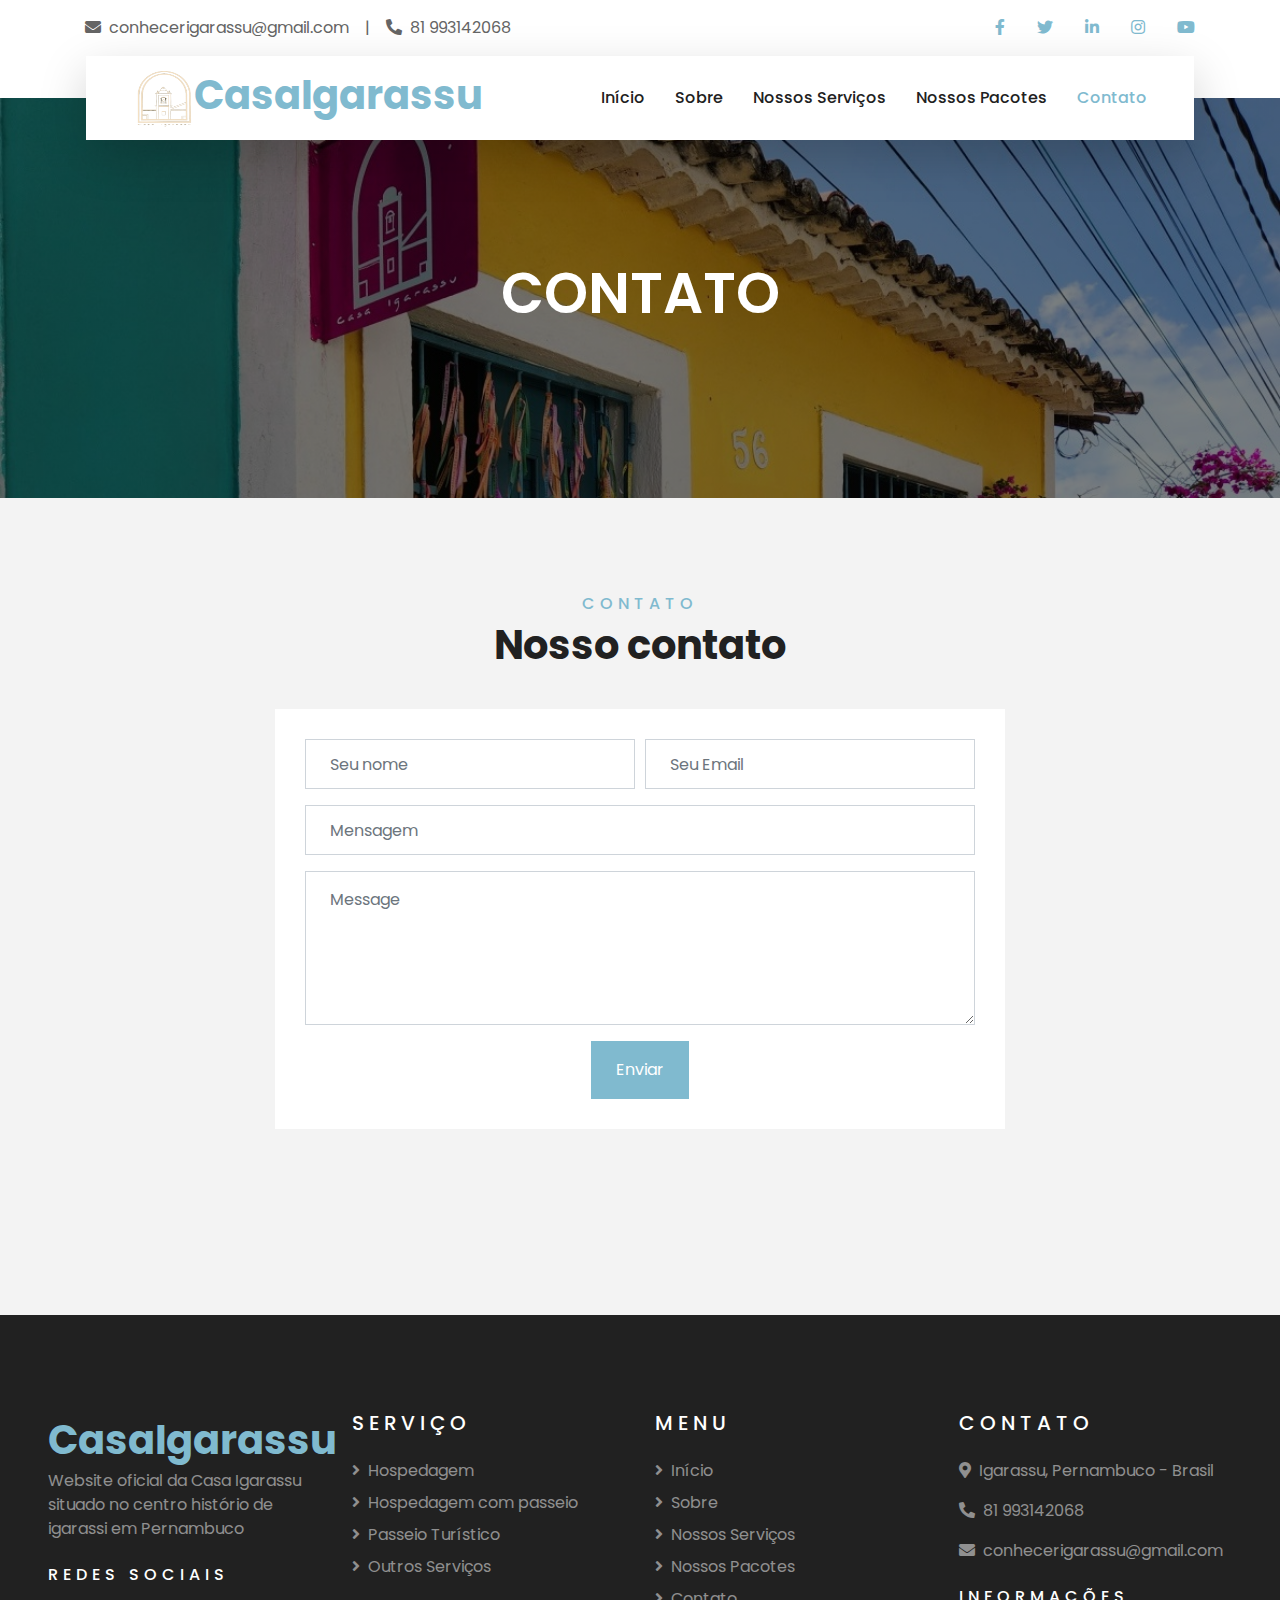
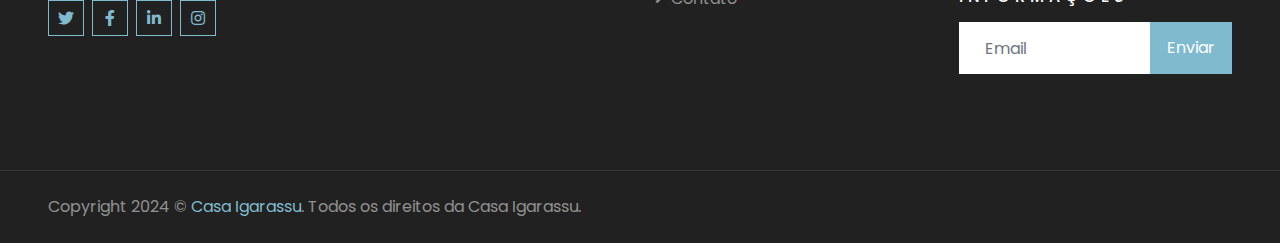
<file: contato.html>
<!DOCTYPE html>
<html lang="en">

<head>
    <meta charset="utf-8">
    <title>TRAVELER - Free Travel Website Template</title>
    <meta content="width=device-width, initial-scale=1.0" name="viewport">
    <meta content="Free HTML Templates" name="keywords">
    <meta content="Free HTML Templates" name="description">

    <!-- Favicon -->
    <link href="img/favicon.ico" rel="icon">

    <!-- Google Web Fonts -->
    <link rel="preconnect" href="https://fonts.gstatic.com">
    <link href="https://fonts.googleapis.com/css2?family=Poppins:wght@400;500;600;700&display=swap" rel="stylesheet"> 

    <!-- Font Awesome -->
    <link href="https://cdnjs.cloudflare.com/ajax/libs/font-awesome/5.10.0/css/all.min.css" rel="stylesheet">

    <!-- Libraries Stylesheet -->
    <link href="lib/owlcarousel/assets/owl.carousel.min.css" rel="stylesheet">
    <link href="lib/tempusdominus/css/tempusdominus-bootstrap-4.min.css" rel="stylesheet" />

    <!-- Customized Bootstrap Stylesheet -->
    <link href="css/style.css" rel="stylesheet">
</head>

<body>
    <!-- Topbar Start -->
    <div class="container-fluid bg-light pt-3 d-none d-lg-block">
        <div class="container">
            <div class="row">
                <div class="col-lg-6 text-center text-lg-left mb-2 mb-lg-0">
                    <div class="d-inline-flex align-items-center">
                        <p><i class="fa fa-envelope mr-2"></i>conhecerigarassu@gmail.com</p>
                        <p class="text-body px-3">|</p>
                        <p><i class="fa fa-phone-alt mr-2"></i>81 993142068</p>
                    </div>
                </div>
                <div class="col-lg-6 text-center text-lg-right">
                    <div class="d-inline-flex align-items-center">
                        <a class="text-primary px-3" href="">
                            <i class="fab fa-facebook-f"></i>
                        </a>
                        <a class="text-primary px-3" href="">
                            <i class="fab fa-twitter"></i>
                        </a>
                        <a class="text-primary px-3" href="">
                            <i class="fab fa-linkedin-in"></i>
                        </a>
                        <a class="text-primary px-3" href="">
                            <i class="fab fa-instagram"></i>
                        </a>
                        <a class="text-primary pl-3" href="">
                            <i class="fab fa-youtube"></i>
                        </a>
                    </div>
                </div>
            </div>
        </div>
    </div>
    <!-- Topbar End -->


    <!-- Navbar Start -->
    <div class="container-fluid position-relative nav-bar p-0">
        <div class="container-lg position-relative p-0 px-lg-3" style="z-index: 9;">
            <nav class="navbar navbar-expand-lg bg-light navbar-light shadow-lg py-3 py-lg-0 pl-3 pl-lg-5">
                <a href="" class="navbar-brand">
                    <h1 class="m-0 text-primary"><span class="text-dark"><img src="img/casa igarassu 1dfg.png" alt="" height="60" width="60"></span>CasaIgarassu</h1>
                </a>
                <button type="button" class="navbar-toggler" data-toggle="collapse" data-target="#navbarCollapse">
                    <span class="navbar-toggler-icon"></span>
                </button>
                <div class="collapse navbar-collapse justify-content-between px-3" id="navbarCollapse">
                    <div class="navbar-nav ml-auto py-0">
                        <a href="index.html" class="nav-item nav-link  ">Início</a>
                        <a href="sobrenos.html" class="nav-item nav-link">Sobre</a>
                        <a href="servicos.html" class="nav-item nav-link">Nossos Serviços</a>
                        <a href="pacotes.html" class="nav-item nav-link">Nossos Pacotes</a>
                        <a href="contato.html" class="nav-item nav-link active">Contato</a>
                    </div>
                </div>
            </nav>
        </div>
    </div>
    <!-- Navbar End -->


    <!-- Header Start -->
    <div class="container-fluid page-header">
        <div class="container">
            <div class="d-flex flex-column align-items-center justify-content-center" style="min-height: 400px">
                <h3 class="display-4 text-white text-uppercase">Contato</h3>
                 
            </div>
        </div>
    </div>
    <!-- Header End -->

 

    <!-- Contact Start -->
    <div class="container-fluid py-5">
        <div class="container py-5">
            <div class="text-center mb-3 pb-3">
                <h6 class="text-primary text-uppercase" style="letter-spacing: 5px;">Contato</h6>
                <h1>Nosso contato</h1>
            </div>
            <div class="row justify-content-center">
                <div class="col-lg-8">
                    <div class="contact-form bg-white" style="padding: 30px;">
                        <div id="success"></div>
                        <form name="sentMessage" id="contactForm" novalidate="novalidate">
                            <div class="form-row">
                                <div class="control-group col-sm-6">
                                    <input type="text" class="form-control p-4" id="name" placeholder="Seu nome"
                                        required="required" data-validation-required-message="Please enter your name" />
                                    <p class="help-block text-danger"></p>
                                </div>
                                <div class="control-group col-sm-6">
                                    <input type="email" class="form-control p-4" id="email" placeholder="Seu Email"
                                        required="required" data-validation-required-message="Please enter your email" />
                                    <p class="help-block text-danger"></p>
                                </div>
                            </div>
                            <div class="control-group">
                                <input type="text" class="form-control p-4" id="subject" placeholder="Mensagem"
                                    required="required" data-validation-required-message="Please enter a subject" />
                                <p class="help-block text-danger"></p>
                            </div>
                            <div class="control-group">
                                <textarea class="form-control py-3 px-4" rows="5" id="message" placeholder="Message"
                                    required="required"
                                    data-validation-required-message="Please enter your message"></textarea>
                                <p class="help-block text-danger"></p>
                            </div>
                            <div class="text-center">
                                <button class="btn btn-primary py-3 px-4" type="submit" id="sendMessageButton">Enviar</button>
                            </div>
                        </form>
                    </div>
                </div>
            </div>
        </div>
    </div>
    <!-- Contact End -->


 
   
    <!-- Footer Start -->
    <div class="container-fluid bg-dark text-white-50 py-5 px-sm-3 px-lg-5" style="margin-top: 90px;">
        <div class="row pt-5">
            <div class="col-lg-3 col-md-6 mb-5">
                <a href="" class="navbar-brand">
                    <h1 class="m-0 text-primary"><span class="text-dark"> </span>CasaIgarassu</h1>
                </a>
                <p> Website oficial da Casa Igarassu situado  no centro histório de igarassi em Pernambuco</p>
                <h6 class="text-white text-uppercase mt-4 mb-3" style="letter-spacing: 5px;">Redes Sociais</h6>
                <div class="d-flex justify-content-start">
                    <a class="btn btn-outline-primary btn-square mr-2" href="#"><i class="fab fa-twitter"></i></a>
                    <a class="btn btn-outline-primary btn-square mr-2" href="#"><i class="fab fa-facebook-f"></i></a>
                    <a class="btn btn-outline-primary btn-square mr-2" href="#"><i class="fab fa-linkedin-in"></i></a>
                    <a class="btn btn-outline-primary btn-square" href="#"><i class="fab fa-instagram"></i></a>
                </div>
            </div>
            <div class="col-lg-3 col-md-6 mb-5">
                <h5 class="text-white text-uppercase mb-4" style="letter-spacing: 5px;">Serviço</h5>
                <div class="d-flex flex-column justify-content-start">
                    <a class="text-white-50 mb-2" href="servicos.html"><i class="fa fa-angle-right mr-2"></i>Hospedagem</a>
                    <a class="text-white-50 mb-2" href="servicos.html"><i class="fa fa-angle-right mr-2"></i>Hospedagem com passeio</a>
                    <a class="text-white-50 mb-2" href="servicos.html"><i class="fa fa-angle-right mr-2"></i>Passeio Turístico</a>
                    <a class="text-white-50 mb-2" href="servicos.html"><i class="fa fa-angle-right mr-2"></i>Outros Serviços</a>
                </div>
            </div>
            <div class="col-lg-3 col-md-6 mb-5">
                <h5 class="text-white text-uppercase mb-4" style="letter-spacing: 5px;">Menu</h5>
                <div class="d-flex flex-column justify-content-start">
                    <a class="text-white-50 mb-2" href="paginainicial.html"><i class="fa fa-angle-right mr-2"></i>Início</a>
                    <a class="text-white-50 mb-2" href="sobrenos.html"><i class="fa fa-angle-right mr-2"></i>Sobre</a>
                    <a class="text-white-50 mb-2" href="servicos.html"><i class="fa fa-angle-right mr-2"></i>Nossos Serviços</a>
                    <a class="text-white-50 mb-2" href="pacotes.html"><i class="fa fa-angle-right mr-2"></i>Nossos Pacotes</a>
                    <a class="text-white-50 mb-2" href="contato.html"><i class="fa fa-angle-right mr-2"></i>Contato</a>
 
                </div>
            </div>
            <div class="col-lg-3 col-md-6 mb-5">
                <h5 class="text-white text-uppercase mb-4" style="letter-spacing: 5px;">Contato</h5>
                <p><i class="fa fa-map-marker-alt mr-2"></i>Igarassu, Pernambuco - Brasil </p>
                <p><i class="fa fa-phone-alt mr-2"></i>81 993142068</p>
                <p><i class="fa fa-envelope mr-2"></i>conhecerigarassu@gmail.com</p>
                <h6 class="text-white text-uppercase mt-4 mb-3" style="letter-spacing: 5px;">Informações</h6>
                <div class="w-100">
                    <div class="input-group">
                        <input type="text" class="form-control border-light" style="padding: 25px;" placeholder="Email">
                        <div class="input-group-append">
                            <button class="btn btn-primary px-3">Enviar</button>
                        </div>
                    </div>
                </div>
            </div>
        </div>
    </div>
    <div class="container-fluid bg-dark text-white border-top py-4 px-sm-3 px-md-5" style="border-color: rgba(256, 256, 256, .1) !important;">
        <div class="row">
            <div class="col-lg-6 text-center text-md-left mb-3 mb-md-0">
                <p class="m-0 text-white-50">Copyright 2024 &copy; <a href="#">  Casa Igarassu</a>. Todos os direitos da Casa Igarassu.</a>
                </p>
            </div>
            <div class="col-lg-6 text-center text-md-right">
 
                </p>
            </div>
        </div>
    </div>
    <!-- Footer End -->




    <!-- Back to Top -->
    <a href="#" class="btn btn-lg btn-primary btn-lg-square back-to-top"><i class="fa fa-angle-double-up"></i></a>


    <!-- JavaScript Libraries -->
    <script src="https://code.jquery.com/jquery-3.4.1.min.js"></script>
    <script src="https://stackpath.bootstrapcdn.com/bootstrap/4.4.1/js/bootstrap.bundle.min.js"></script>
    <script src="lib/easing/easing.min.js"></script>
    <script src="lib/owlcarousel/owl.carousel.min.js"></script>
    <script src="lib/tempusdominus/js/moment.min.js"></script>
    <script src="lib/tempusdominus/js/moment-timezone.min.js"></script>
    <script src="lib/tempusdominus/js/tempusdominus-bootstrap-4.min.js"></script>

    <!-- Contact Javascript File -->
    <script src="mail/jqBootstrapValidation.min.js"></script>
    <script src="mail/contact.js"></script>

    <!-- Template Javascript -->
    <script src="js/main.js"></script>
</body>

</html>
</file>
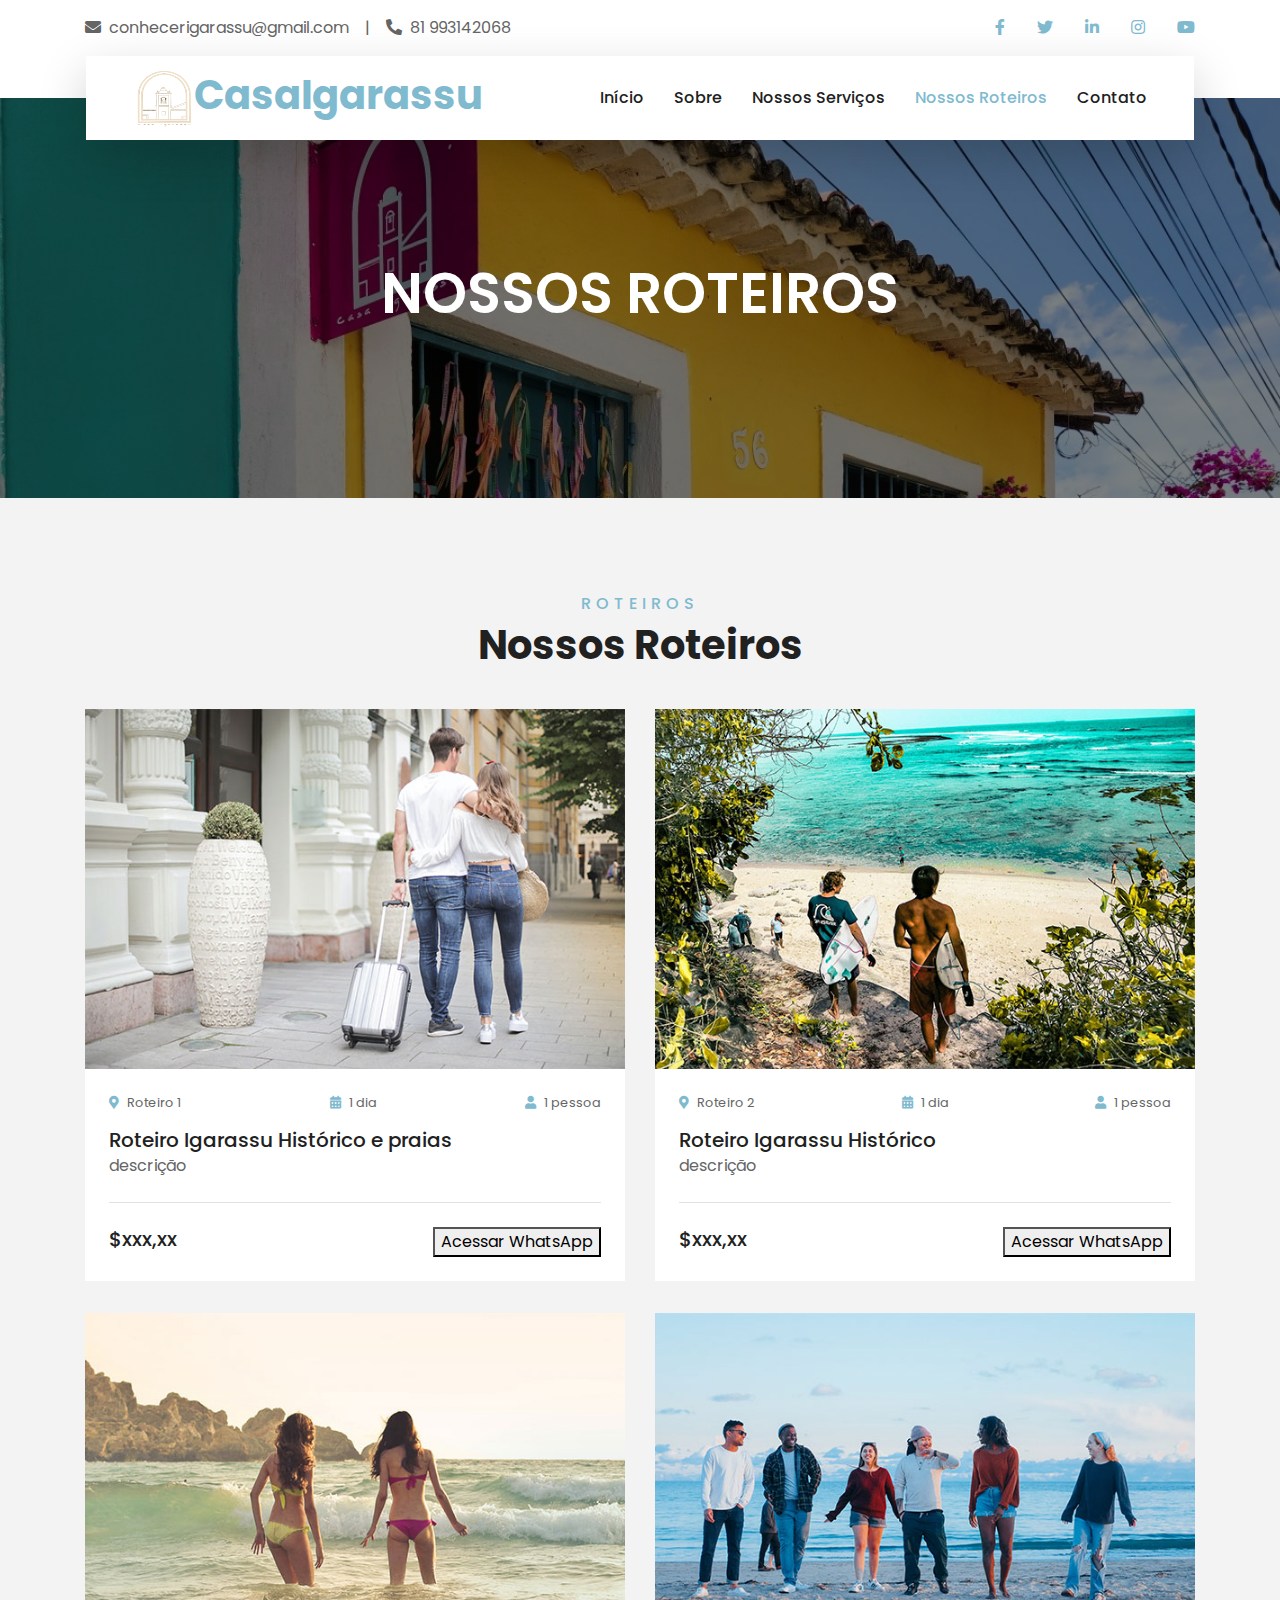
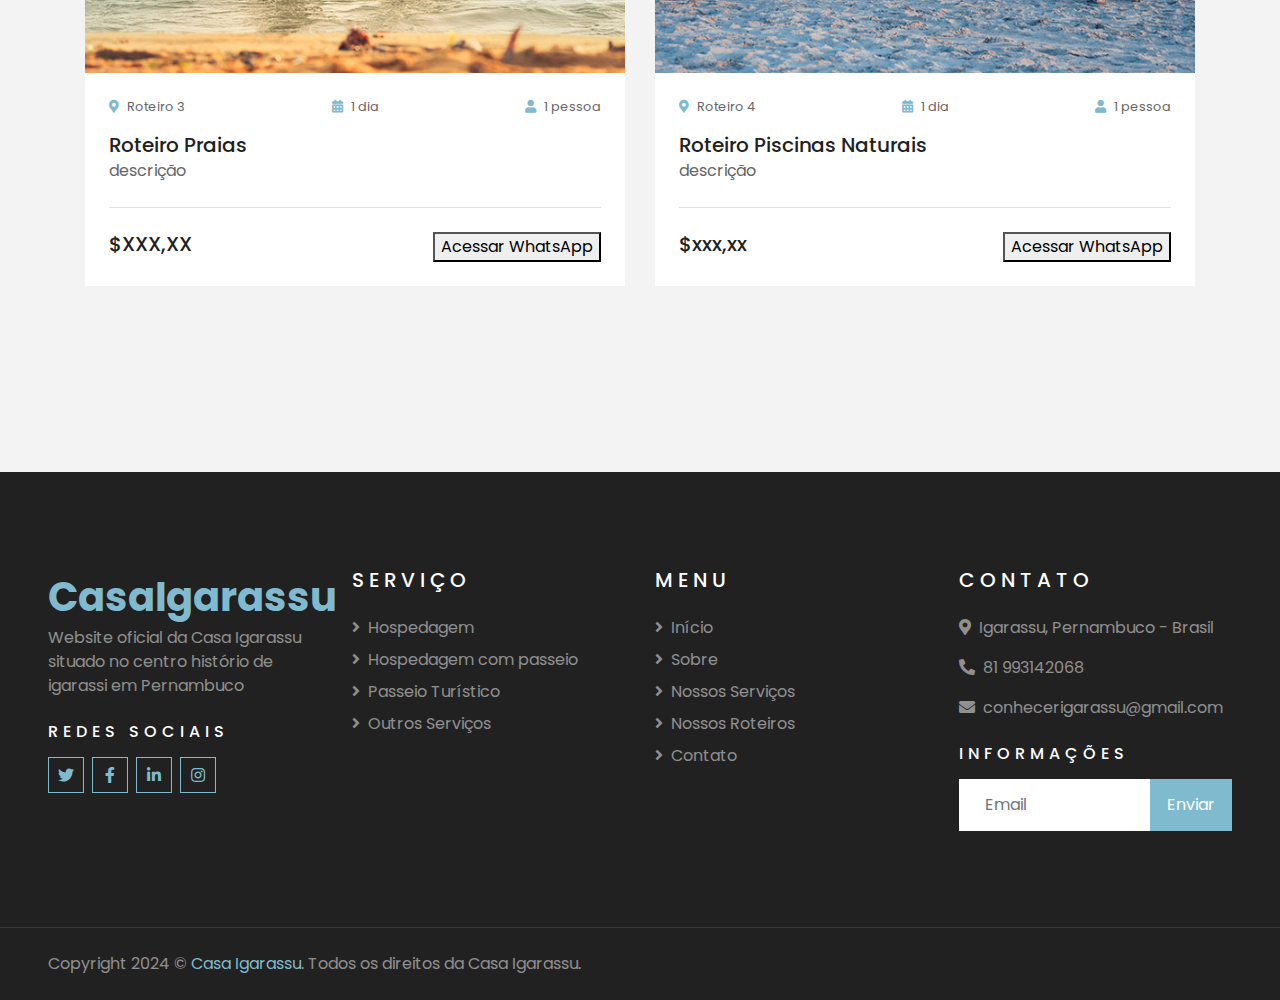
<file: pacotes.html>
<!DOCTYPE html>
<html lang="en">

<head>
    <meta charset="utf-8">
    <title>TRAVELER - Free Travel Website Template</title>
    <meta content="width=device-width, initial-scale=1.0" name="viewport">
    <meta content="Free HTML Templates" name="keywords">
    <meta content="Free HTML Templates" name="description">

    <!-- Favicon -->
    <link href="img/favicon.ico" rel="icon">

    <!-- Google Web Fonts -->
    <link rel="preconnect" href="https://fonts.gstatic.com">
    <link href="https://fonts.googleapis.com/css2?family=Poppins:wght@400;500;600;700&display=swap" rel="stylesheet"> 

    <!-- Font Awesome -->
    <link href="https://cdnjs.cloudflare.com/ajax/libs/font-awesome/5.10.0/css/all.min.css" rel="stylesheet">

    <!-- Libraries Stylesheet -->
    <link href="lib/owlcarousel/assets/owl.carousel.min.css" rel="stylesheet">
    <link href="lib/tempusdominus/css/tempusdominus-bootstrap-4.min.css" rel="stylesheet" />

    <!-- Customized Bootstrap Stylesheet -->
    <link href="css/style.css" rel="stylesheet">
</head>

<body>
    <!-- Topbar Start -->
    <div class="container-fluid bg-light pt-3 d-none d-lg-block">
        <div class="container">
            <div class="row">
                <div class="col-lg-6 text-center text-lg-left mb-2 mb-lg-0">
                    <div class="d-inline-flex align-items-center">
                        <p><i class="fa fa-envelope mr-2"></i>conhecerigarassu@gmail.com</p>
                        <p class="text-body px-3">|</p>
                        <p><i class="fa fa-phone-alt mr-2"></i>81 993142068</p>
                    </div>
                </div>
                <div class="col-lg-6 text-center text-lg-right">
                    <div class="d-inline-flex align-items-center">
                        <a class="text-primary px-3" href="">
                            <i class="fab fa-facebook-f"></i>
                        </a>
                        <a class="text-primary px-3" href="">
                            <i class="fab fa-twitter"></i>
                        </a>
                        <a class="text-primary px-3" href="">
                            <i class="fab fa-linkedin-in"></i>
                        </a>
                        <a class="text-primary px-3" href="">
                            <i class="fab fa-instagram"></i>
                        </a>
                        <a class="text-primary pl-3" href="">
                            <i class="fab fa-youtube"></i>
                        </a>
                    </div>
                </div>
            </div>
        </div>
    </div>
    <!-- Topbar End -->


    <!-- Navbar Start -->
    <div class="container-fluid position-relative nav-bar p-0">
        <div class="container-lg position-relative p-0 px-lg-3" style="z-index: 9;">
            <nav class="navbar navbar-expand-lg bg-light navbar-light shadow-lg py-3 py-lg-0 pl-3 pl-lg-5">
                <a href="" class="navbar-brand">
                    <h1 class="m-0 text-primary"><span class="text-dark"><img src="img/casa igarassu 1dfg.png" alt="" height="60" width="60"></span>CasaIgarassu</h1>
              
                </a>
                <button type="button" class="navbar-toggler" data-toggle="collapse" data-target="#navbarCollapse">
                    <span class="navbar-toggler-icon"></span>
                </button>
                <div class="collapse navbar-collapse justify-content-between px-3" id="navbarCollapse">
                    <div class="navbar-nav ml-auto py-0">
                        <a href="index.html" class="nav-item nav-link  ">Início</a>
                        <a href="sobrenos.html" class="nav-item nav-link">Sobre</a>
                        <a href="servicos.html" class="nav-item nav-link">Nossos Serviços</a>
                        <a href="pacotes.html" class="nav-item nav-link active">Nossos Roteiros</a>
                        <a href="contato.html" class="nav-item nav-link">Contato</a>
                    </div>
                </div>
            </nav>
        </div>
    </div>
    <!-- Navbar End -->


    <!-- Header Start -->
    <div class="container-fluid page-header">
        <div class="container">
            <div class="d-flex flex-column align-items-center justify-content-center" style="min-height: 400px">
                <h3 class="display-4 text-white text-uppercase">Nossos Roteiros</h3>
                
            </div>
        </div>
    </div>
    <!-- Header End -->

 


    <!-- Packages Start -->
    <div class="container-fluid py-5">
        <div class="container pt-5 pb-3">
            <div class="text-center mb-3 pb-3">
                <h6 class="text-primary text-uppercase" style="letter-spacing: 5px;">Roteiros</h6>
                <h1>Nossos Roteiros</h1>
            </div>
            <div class="row">
                <div class="col-lg-6 col-md-6 mb-4">
                    <div class="package-item bg-white mb-2">
                        <img class="img-fluid" src="img/package-1.jpg" alt="">
                        <div class="p-4">
                            <div class="d-flex justify-content-between mb-3">
                                <small class="m-0"><i class="fa fa-map-marker-alt text-primary mr-2"></i>Roteiro 1 </small>
                                <small class="m-0"><i class="fa fa-calendar-alt text-primary mr-2"></i>1 dia</small>
                                <small class="m-0"><i class="fa fa-user text-primary mr-2"></i>1 pessoa</small>
                            </div>
                            <a class="h5 text-decoration-none" href="">Roteiro Igarassu Histórico e praias</a>
                            <p>  descrição</p>
                            <div class="border-top mt-4 pt-4">
                                <div class="d-flex justify-content-between">
                                    <h5 class="m-0">$xxx,xx</h5>
                                    <button type="submit">Acessar WhatsApp  </button>
                                </div>
                            </div>
                        </div>
                    </div>
                </div>
                <div class="col-lg-6 col-md-6 mb-4">
                    <div class="package-item bg-white mb-2">
                        <img class="img-fluid" src="img/package-2.jpg" alt="">
                        <div class="p-4">
                            <div class="d-flex justify-content-between mb-3">
                                <small class="m-0"><i class="fa fa-map-marker-alt text-primary mr-2"></i>Roteiro 2</small>
                                <small class="m-0"><i class="fa fa-calendar-alt text-primary mr-2"></i>1 dia</small>
                                <small class="m-0"><i class="fa fa-user text-primary mr-2"></i>1 pessoa</small>
                            </div>
                            <a class="h5 text-decoration-none" href="">Roteiro Igarassu Histórico
                            </a>
                            <p>  descrição</p>
                            <div class="border-top mt-4 pt-4">
                                <div class="d-flex justify-content-between">
                                    <h5 class="m-0">$xxx,xx</h5>
                                    <button type="submit">Acessar WhatsApp  </button>
                                </div>
                            </div>
                        </div>
                    </div>
                </div>
                <div class="col-lg-6 col-md-6 mb-4">
                    <div class="package-item bg-white mb-2">
                        <img class="img-fluid" src="img/package-3.jpg" alt="">
                        <div class="p-4">
                            <div class="d-flex justify-content-between mb-3">
                                <small class="m-0"><i class="fa fa-map-marker-alt text-primary mr-2"></i>Roteiro 3</small>
                                <small class="m-0"><i class="fa fa-calendar-alt text-primary mr-2"></i>1 dia</small>
                                <small class="m-0"><i class="fa fa-user text-primary mr-2"></i>1 pessoa</small>
                            </div>
                            <a class="h5 text-decoration-none" href="">  Roteiro Praias</a>
                            <p>  descrição</p>
                            <div class="border-top mt-4 pt-4">
                                <div class="d-flex justify-content-between">
                                     <h5 class="m-0">$XXX,XX</h5>
                                     <button type="submit">Acessar WhatsApp  </button>
                                </div>
                            </div>
                        </div>
                    </div>
                </div>
                <div class="col-lg-6 col-md-6 mb-4">
                    <div class="package-item bg-white mb-2">
                        <img class="img-fluid" src="img/package-4.jpg" alt="">
                        <div class="p-4">
                            <div class="d-flex justify-content-between mb-3">
                                <small class="m-0"><i class="fa fa-map-marker-alt text-primary mr-2"></i>Roteiro 4</small>
                                <small class="m-0"><i class="fa fa-calendar-alt text-primary mr-2"></i>1 dia</small>
                                <small class="m-0"><i class="fa fa-user text-primary mr-2"></i>1 pessoa</small>
                            </div>
                            <a class="h5 text-decoration-none" href="">  Roteiro Piscinas Naturais</a>
                            <p> descrição</p>
                            <div class="border-top mt-4 pt-4">
                                <div class="d-flex justify-content-between">
                                     <h5 class="m-0">$xxx,xx</h5>
                                     <button type="submit">Acessar WhatsApp  </button>
                                </div>
                            </div>
                        </div>
                    </div>
                </div>
                 
               
            </div>
        </div>
    </div>
    <!-- Packages End -->

 
   
    <!-- Footer Start -->
    <div class="container-fluid bg-dark text-white-50 py-5 px-sm-3 px-lg-5" style="margin-top: 90px;">
        <div class="row pt-5">
            <div class="col-lg-3 col-md-6 mb-5">
                <a href="" class="navbar-brand">
                    <h1 class="m-0 text-primary"><span class="text-dark"> </span>CasaIgarassu</h1>
                </a>
                <p> Website oficial da Casa Igarassu situado  no centro histório de igarassi em Pernambuco</p>
                <h6 class="text-white text-uppercase mt-4 mb-3" style="letter-spacing: 5px;">Redes Sociais</h6>
                <div class="d-flex justify-content-start">
                    <a class="btn btn-outline-primary btn-square mr-2" href="#"><i class="fab fa-twitter"></i></a>
                    <a class="btn btn-outline-primary btn-square mr-2" href="#"><i class="fab fa-facebook-f"></i></a>
                    <a class="btn btn-outline-primary btn-square mr-2" href="#"><i class="fab fa-linkedin-in"></i></a>
                    <a class="btn btn-outline-primary btn-square" href="#"><i class="fab fa-instagram"></i></a>
                </div>
            </div>
            <div class="col-lg-3 col-md-6 mb-5">
                <h5 class="text-white text-uppercase mb-4" style="letter-spacing: 5px;">Serviço</h5>
                <div class="d-flex flex-column justify-content-start">
                    <a class="text-white-50 mb-2" href="servicos.html"><i class="fa fa-angle-right mr-2"></i>Hospedagem</a>
                    <a class="text-white-50 mb-2" href="servicos.html"><i class="fa fa-angle-right mr-2"></i>Hospedagem com passeio</a>
                    <a class="text-white-50 mb-2" href="servicos.html"><i class="fa fa-angle-right mr-2"></i>Passeio Turístico</a>
                    <a class="text-white-50 mb-2" href="servicos.html"><i class="fa fa-angle-right mr-2"></i>Outros Serviços</a>
                </div>
            </div>
            <div class="col-lg-3 col-md-6 mb-5">
                <h5 class="text-white text-uppercase mb-4" style="letter-spacing: 5px;">Menu</h5>
                <div class="d-flex flex-column justify-content-start">
                    <a class="text-white-50 mb-2" href="paginainicial.html"><i class="fa fa-angle-right mr-2"></i>Início</a>
                    <a class="text-white-50 mb-2" href="sobrenos.html"><i class="fa fa-angle-right mr-2"></i>Sobre</a>
                    <a class="text-white-50 mb-2" href="servicos.html"><i class="fa fa-angle-right mr-2"></i>Nossos Serviços</a>
                    <a class="text-white-50 mb-2" href="pacotes.html"><i class="fa fa-angle-right mr-2"></i>Nossos Roteiros</a>
                    <a class="text-white-50 mb-2" href="contato.html"><i class="fa fa-angle-right mr-2"></i>Contato</a>
 
                </div>
            </div>
            <div class="col-lg-3 col-md-6 mb-5">
                <h5 class="text-white text-uppercase mb-4" style="letter-spacing: 5px;">Contato</h5>
                <p><i class="fa fa-map-marker-alt mr-2"></i>Igarassu, Pernambuco - Brasil </p>
                <p><i class="fa fa-phone-alt mr-2"></i>81 993142068</p>
                <p><i class="fa fa-envelope mr-2"></i>conhecerigarassu@gmail.com</p>
                <h6 class="text-white text-uppercase mt-4 mb-3" style="letter-spacing: 5px;">Informações</h6>
                <div class="w-100">
                    <div class="input-group">
                        <input type="text" class="form-control border-light" style="padding: 25px;" placeholder="Email">
                        <div class="input-group-append">
                            <button class="btn btn-primary px-3">Enviar</button>
                        </div>
                    </div>
                </div>
            </div>
        </div>
    </div>
    <div class="container-fluid bg-dark text-white border-top py-4 px-sm-3 px-md-5" style="border-color: rgba(256, 256, 256, .1) !important;">
        <div class="row">
            <div class="col-lg-6 text-center text-md-left mb-3 mb-md-0">
                <p class="m-0 text-white-50">Copyright 2024 &copy; <a href="#">  Casa Igarassu</a>. Todos os direitos da Casa Igarassu.</a>
                </p>
            </div>
            <div class="col-lg-6 text-center text-md-right">
 
                </p>
            </div>
        </div>
    </div>
    <!-- Footer End -->



    <!-- Back to Top -->
    <a href="#" class="btn btn-lg btn-primary btn-lg-square back-to-top"><i class="fa fa-angle-double-up"></i></a>


    <!-- JavaScript Libraries -->
    <script src="https://code.jquery.com/jquery-3.4.1.min.js"></script>
    <script src="https://stackpath.bootstrapcdn.com/bootstrap/4.4.1/js/bootstrap.bundle.min.js"></script>
    <script src="lib/easing/easing.min.js"></script>
    <script src="lib/owlcarousel/owl.carousel.min.js"></script>
    <script src="lib/tempusdominus/js/moment.min.js"></script>
    <script src="lib/tempusdominus/js/moment-timezone.min.js"></script>
    <script src="lib/tempusdominus/js/tempusdominus-bootstrap-4.min.js"></script>

    <!-- Contact Javascript File -->
    <script src="mail/jqBootstrapValidation.min.js"></script>
    <script src="mail/contact.js"></script>

    <!-- Template Javascript -->
    <script src="js/main.js"></script>
</body>

</html>
</file>
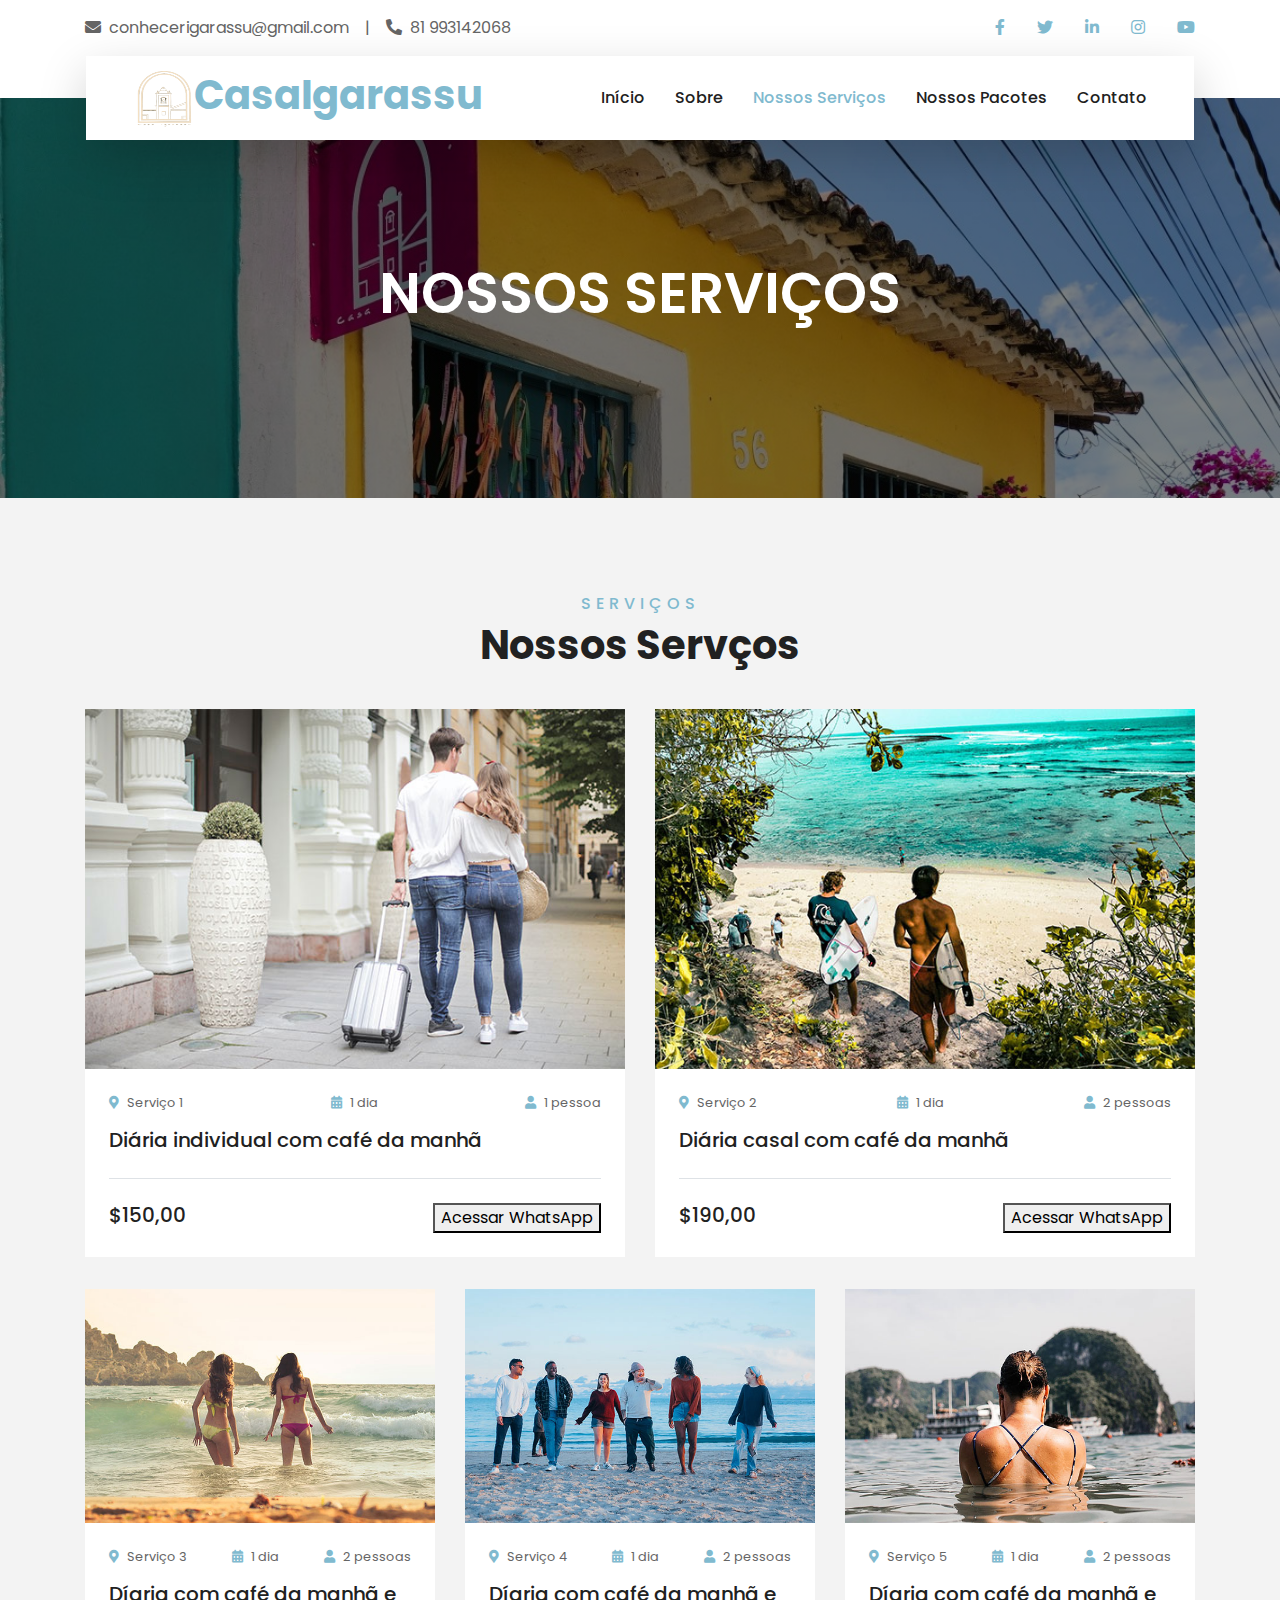
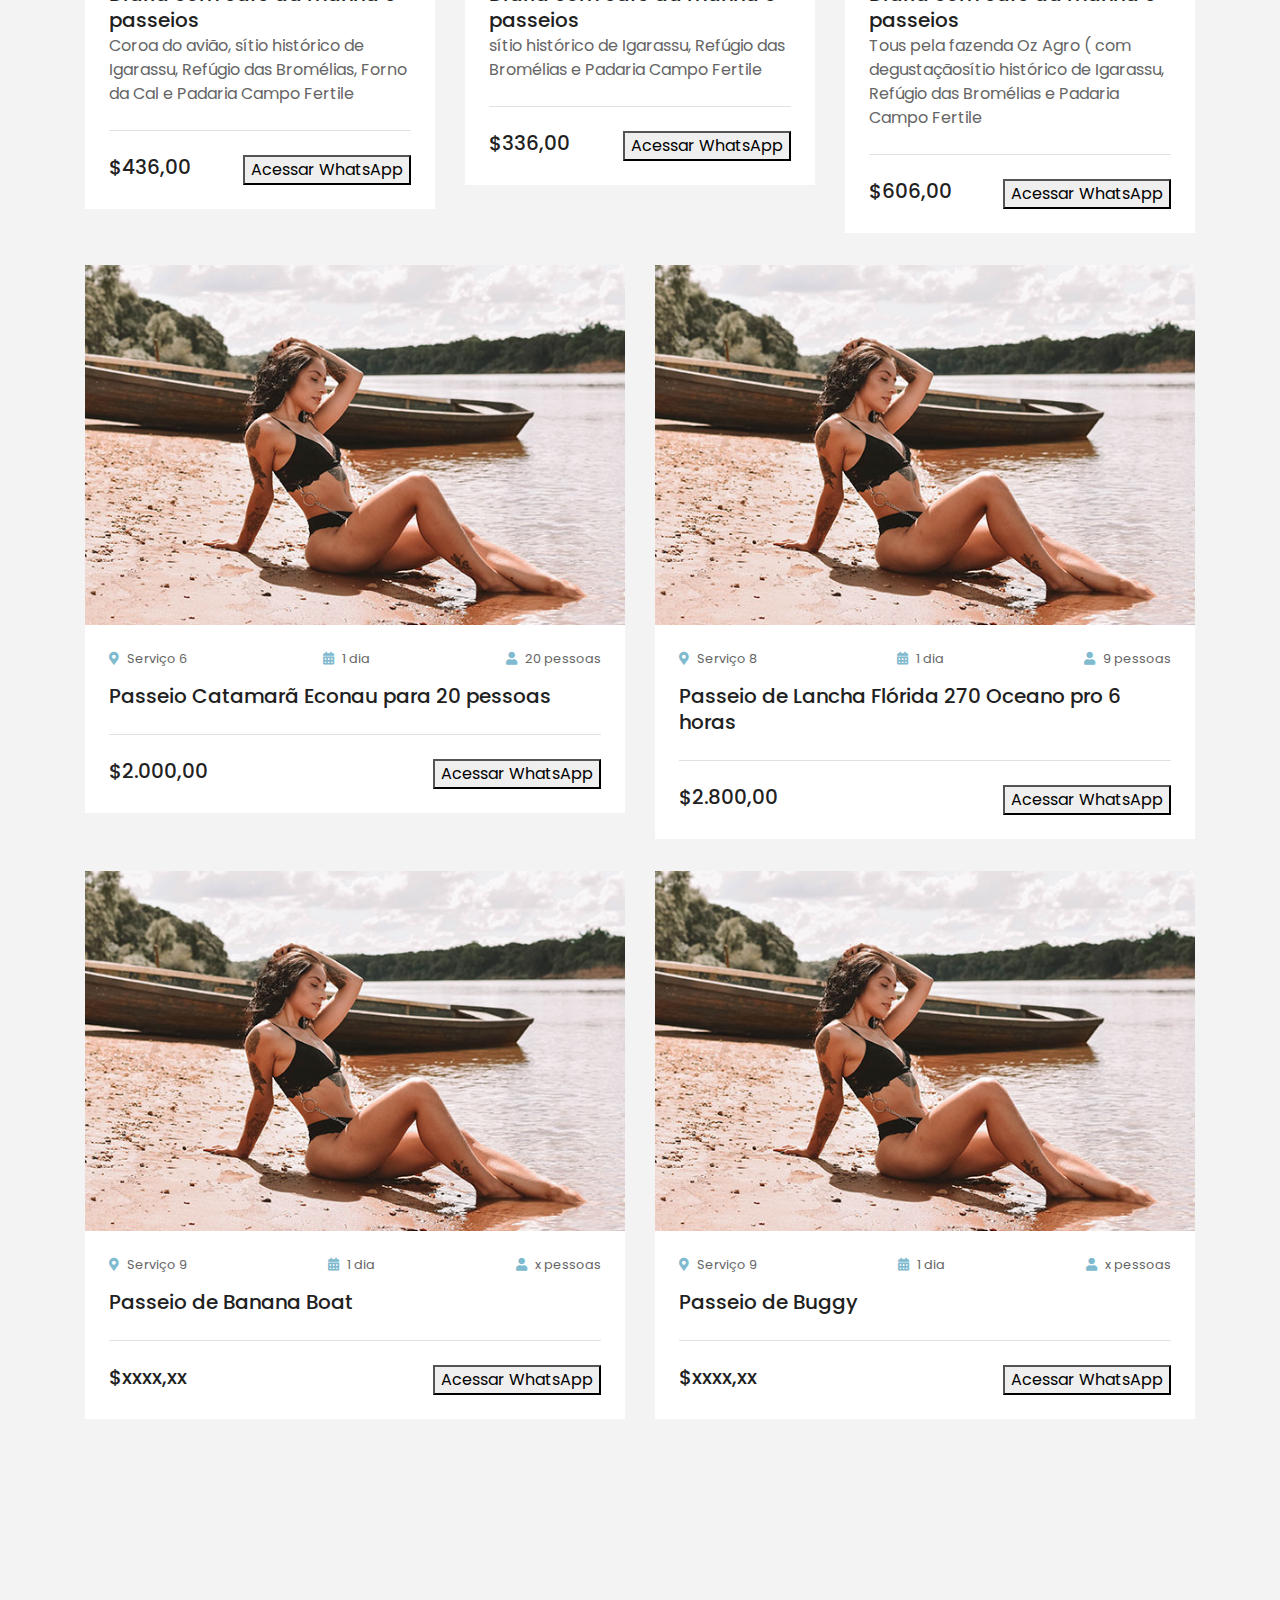
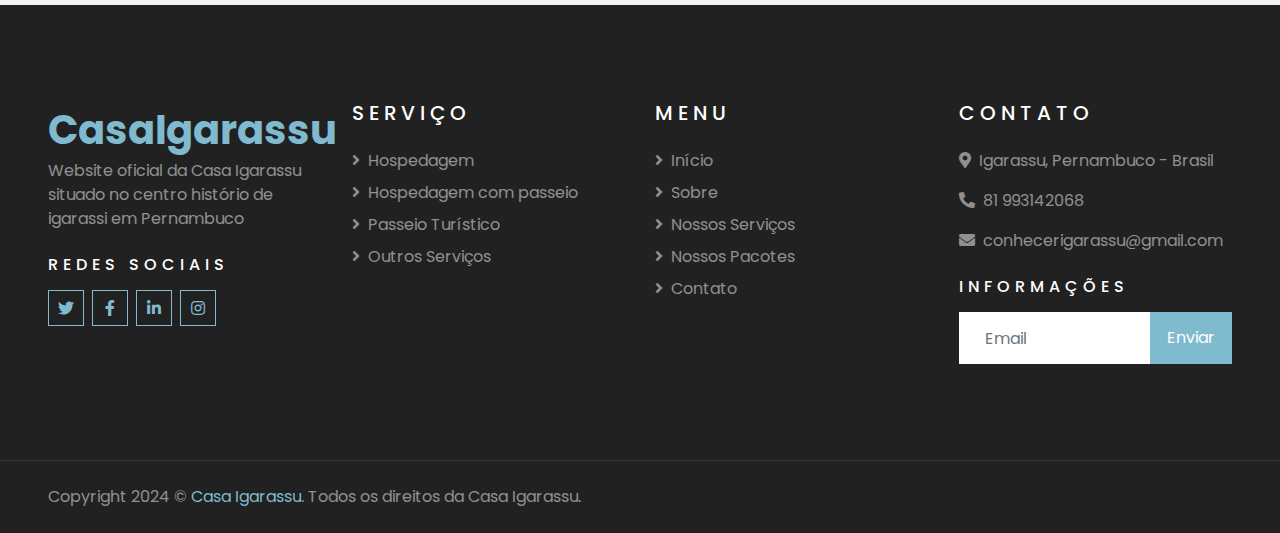
<file: servicos.html>
<!DOCTYPE html>
<html lang="en">

<head>
    <meta charset="utf-8">
    <title>TRAVELER - Free Travel Website Template</title>
    <meta content="width=device-width, initial-scale=1.0" name="viewport">
    <meta content="Free HTML Templates" name="keywords">
    <meta content="Free HTML Templates" name="description">

    <!-- Favicon -->
    <link href="img/favicon.ico" rel="icon">

    <!-- Google Web Fonts -->
    <link rel="preconnect" href="https://fonts.gstatic.com">
    <link href="https://fonts.googleapis.com/css2?family=Poppins:wght@400;500;600;700&display=swap" rel="stylesheet"> 

    <!-- Font Awesome -->
    <link href="https://cdnjs.cloudflare.com/ajax/libs/font-awesome/5.10.0/css/all.min.css" rel="stylesheet">

    <!-- Libraries Stylesheet -->
    <link href="lib/owlcarousel/assets/owl.carousel.min.css" rel="stylesheet">
    <link href="lib/tempusdominus/css/tempusdominus-bootstrap-4.min.css" rel="stylesheet" />

    <!-- Customized Bootstrap Stylesheet -->
    <link href="css/style.css" rel="stylesheet">
</head>

<body>
    <!-- Topbar Start -->
    <div class="container-fluid bg-light pt-3 d-none d-lg-block">
        <div class="container">
            <div class="row">
                <div class="col-lg-6 text-center text-lg-left mb-2 mb-lg-0">
                    <div class="d-inline-flex align-items-center">
                        <p><i class="fa fa-envelope mr-2"></i>conhecerigarassu@gmail.com</p>
                        <p class="text-body px-3">|</p>
                        <p><i class="fa fa-phone-alt mr-2"></i>81 993142068</p>
                    </div>
                </div>
                <div class="col-lg-6 text-center text-lg-right">
                    <div class="d-inline-flex align-items-center">
                        <a class="text-primary px-3" href="">
                            <i class="fab fa-facebook-f"></i>
                        </a>
                        <a class="text-primary px-3" href="">
                            <i class="fab fa-twitter"></i>
                        </a>
                        <a class="text-primary px-3" href="">
                            <i class="fab fa-linkedin-in"></i>
                        </a>
                        <a class="text-primary px-3" href="">
                            <i class="fab fa-instagram"></i>
                        </a>
                        <a class="text-primary pl-3" href="">
                            <i class="fab fa-youtube"></i>
                        </a>
                    </div>
                </div>
            </div>
        </div>
    </div>
    <!-- Topbar End -->


    <!-- Navbar Start -->
    <div class="container-fluid position-relative nav-bar p-0">
        <div class="container-lg position-relative p-0 px-lg-3" style="z-index: 9;">
            <nav class="navbar navbar-expand-lg bg-light navbar-light shadow-lg py-3 py-lg-0 pl-3 pl-lg-5">
                <a href="" class="navbar-brand">
                    <h1 class="m-0 text-primary"><span class="text-dark"><img src="img/casa igarassu 1dfg.png" alt="" height="60" width="60"></span>CasaIgarassu</h1>
              
                </a>
                <button type="button" class="navbar-toggler" data-toggle="collapse" data-target="#navbarCollapse">
                    <span class="navbar-toggler-icon"></span>
                </button>
                <div class="collapse navbar-collapse justify-content-between px-3" id="navbarCollapse">
                    <div class="navbar-nav ml-auto py-0">
                        <a href="index.html" class="nav-item nav-link  ">Início</a>
                        <a href="sobrenos.html" class="nav-item nav-link">Sobre</a>
                        <a href="servicos.html" class="nav-item nav-link active">Nossos Serviços</a>
                        <a href="pacotes.html" class="nav-item nav-link  ">Nossos Pacotes</a>
                        <a href="contato.html" class="nav-item nav-link">Contato</a>
                    </div>
                </div>
            </nav>
        </div>
    </div>
    <!-- Navbar End -->


    <!-- Header Start -->
    <div class="container-fluid page-header">
        <div class="container">
            <div class="d-flex flex-column align-items-center justify-content-center" style="min-height: 400px">
                <h3 class="display-4 text-white text-uppercase">Nossos serviços</h3>
              
            </div>
        </div>
    </div>
    <!-- Header End -->


    <!-- Packages Start -->
    <div class="container-fluid py-5">
        <div class="container pt-5 pb-3">
            <div class="text-center mb-3 pb-3">
                <h6 class="text-primary text-uppercase" style="letter-spacing: 5px;">Serviços</h6>
                <h1>Nossos Servços</h1>
            </div>
            <div class="row">
                <div class="col-lg-6 col-md-6 mb-4">
                    <div class="package-item bg-white mb-2">
                        <img class="img-fluid" src="img/package-1.jpg" alt="">
                        <div class="p-4">
                            <div class="d-flex justify-content-between mb-3">
                                <small class="m-0"><i class="fa fa-map-marker-alt text-primary mr-2"></i>Serviço 1</small>
                                <small class="m-0"><i class="fa fa-calendar-alt text-primary mr-2"></i>1 dia</small>
                                <small class="m-0"><i class="fa fa-user text-primary mr-2"></i>1 pessoa</small>
                            </div>
                            <a class="h5 text-decoration-none" href="">Diária individual com café da manhã</a>
                            <div class="border-top mt-4 pt-4">
                                <div class="d-flex justify-content-between">
                                    <h5 class="m-0">$150,00</h5>
                                    <button type="submit">Acessar WhatsApp  </button>
                                </div>
                            </div>
                        </div>
                    </div>
                </div>
                <div class="col-lg-6 col-md-6 mb-4">
                    <div class="package-item bg-white mb-2">
                        <img class="img-fluid" src="img/package-2.jpg" alt="">
                        <div class="p-4">
                            <div class="d-flex justify-content-between mb-3">
                                <small class="m-0"><i class="fa fa-map-marker-alt text-primary mr-2"></i>Serviço 2</small>
                                <small class="m-0"><i class="fa fa-calendar-alt text-primary mr-2"></i>1 dia</small>
                                <small class="m-0"><i class="fa fa-user text-primary mr-2"></i>2 pessoas</small>
                            </div>
                            <a class="h5 text-decoration-none" href="">Diária casal com café da manhã
                            </a>
                            <div class="border-top mt-4 pt-4">
                                <div class="d-flex justify-content-between">
                                    <h5 class="m-0">$190,00</h5>
                                    <button type="submit">Acessar WhatsApp  </button>
                                </div>
                            </div>
                        </div>
                    </div>
                </div>
                <div class="col-lg-4 col-md-6 mb-4">
                    <div class="package-item bg-white mb-2">
                        <img class="img-fluid" src="img/package-3.jpg" alt="">
                        <div class="p-4">
                            <div class="d-flex justify-content-between mb-3">
                                <small class="m-0"><i class="fa fa-map-marker-alt text-primary mr-2"></i>Serviço 3</small>
                                <small class="m-0"><i class="fa fa-calendar-alt text-primary mr-2"></i>1 dia</small>
                                <small class="m-0"><i class="fa fa-user text-primary mr-2"></i>2 pessoas</small>
                            </div>
                            <a class="h5 text-decoration-none" href="">  Díaria com café da manhã e passeios</a>
                            <p>Coroa do avião, sítio histórico de Igarassu, Refúgio das Bromélias, Forno da Cal e Padaria Campo Fertile</p>
                            <div class="border-top mt-4 pt-4">
                                <div class="d-flex justify-content-between">
                                     <h5 class="m-0">$436,00</h5>
                                     <button type="submit">Acessar WhatsApp  </button>
                                </div>
                            </div>
                        </div>
                    </div>
                </div>
                <div class="col-lg-4 col-md-6 mb-4">
                    <div class="package-item bg-white mb-2">
                        <img class="img-fluid" src="img/package-4.jpg" alt="">
                        <div class="p-4">
                            <div class="d-flex justify-content-between mb-3">
                                <small class="m-0"><i class="fa fa-map-marker-alt text-primary mr-2"></i>Serviço 4</small>
                                <small class="m-0"><i class="fa fa-calendar-alt text-primary mr-2"></i>1 dia</small>
                                <small class="m-0"><i class="fa fa-user text-primary mr-2"></i>2 pessoas</small>
                            </div>
                            <a class="h5 text-decoration-none" href="">  Díaria com café da manhã e passeios</a>
                            <p> sítio histórico de Igarassu, Refúgio das Bromélias e Padaria Campo Fertile</p>
                            <div class="border-top mt-4 pt-4">
                                <div class="d-flex justify-content-between">
                                     <h5 class="m-0">$336,00</h5>
                                     <button type="submit">Acessar WhatsApp  </button>
                                </div>
                            </div>
                        </div>
                    </div>
                </div>
                <div class="col-lg-4 col-md-6 mb-4">
                    <div class="package-item bg-white mb-2">
                        <img class="img-fluid" src="img/package-5.jpg" alt="">
                        <div class="p-4">
                            <div class="d-flex justify-content-between mb-3">
                                <small class="m-0"><i class="fa fa-map-marker-alt text-primary mr-2"></i>Serviço 5</small>
                                <small class="m-0"><i class="fa fa-calendar-alt text-primary mr-2"></i>1 dia</small>
                                <small class="m-0"><i class="fa fa-user text-primary mr-2"></i>2 pessoas</small>
                            </div>
                            <a class="h5 text-decoration-none" href="">  Díaria com café da manhã e passeios</a>
                            <p> Tous pela fazenda Oz Agro ( com degustaçãosítio histórico de Igarassu, Refúgio das Bromélias e Padaria Campo Fertile</p>
                            <div class="border-top mt-4 pt-4">
                                <div class="d-flex justify-content-between">
                                     <h5 class="m-0">$606,00</h5>
                                     <button type="submit">Acessar WhatsApp  </button>
                                </div>
                            </div>
                        </div>
                    </div>
                </div>
                <div class="col-lg-6 col-md-6 mb-4">
                    <div class="package-item bg-white mb-2">
                        <img class="img-fluid" src="img/package-6.jpg" alt="">
                        <div class="p-4">
                            <div class="d-flex justify-content-between mb-3">
                                <small class="m-0"><i class="fa fa-map-marker-alt text-primary mr-2"></i>Serviço 6</small>
                                <small class="m-0"><i class="fa fa-calendar-alt text-primary mr-2"></i>1 dia</small>
                                <small class="m-0"><i class="fa fa-user text-primary mr-2"></i>20 pessoas</small>
                            </div>
                            <a class="h5 text-decoration-none" href="">Passeio Catamarã Econau para 20 pessoas</a>
                            <div class="border-top mt-4 pt-4">
                                <div class="d-flex justify-content-between">
                                  
                                    <h5 class="m-0">$2.000,00</h5>
                                    <button type="submit">Acessar WhatsApp  </button>
                                </div>
                            </div>
                        </div>
                    </div>
                </div>
                <div class="col-lg-6 col-md-6 mb-4">
                    <div class="package-item bg-white mb-2">
                        <img class="img-fluid" src="img/package-6.jpg" alt="">
                        <div class="p-4">
                            <div class="d-flex justify-content-between mb-3">
                                <small class="m-0"><i class="fa fa-map-marker-alt text-primary mr-2"></i>Serviço 8</small>
                                <small class="m-0"><i class="fa fa-calendar-alt text-primary mr-2"></i>1 dia</small>
                                <small class="m-0"><i class="fa fa-user text-primary mr-2"></i>9 pessoas</small>
                            </div>
                            <a class="h5 text-decoration-none" href="">Passeio de Lancha Flórida 270 Oceano pro 6 horas</a>
                            <div class="border-top mt-4 pt-4">
                                <div class="d-flex justify-content-between">
                                  
                                    <h5 class="m-0">$2.800,00</h5>
                                    <button type="submit">Acessar WhatsApp  </button>
                                </div>
                            </div>
                        </div>
                    </div>
                </div>
                <div class="col-lg-6 col-md-6 mb-4">
                    <div class="package-item bg-white mb-2">
                        <img class="img-fluid" src="img/package-6.jpg" alt="">
                        <div class="p-4">
                            <div class="d-flex justify-content-between mb-3">
                                <small class="m-0"><i class="fa fa-map-marker-alt text-primary mr-2"></i>Serviço 9</small>
                                <small class="m-0"><i class="fa fa-calendar-alt text-primary mr-2"></i>1 dia</small>
                                <small class="m-0"><i class="fa fa-user text-primary mr-2"></i>x pessoas</small>
                            </div>
                            <a class="h5 text-decoration-none" href=""> Passeio de Banana Boat</a>
                            <div class="border-top mt-4 pt-4">
                                <div class="d-flex justify-content-between">
                                  
                                    <h5 class="m-0">$xxxx,xx</h5>
                                    <button type="submit">Acessar WhatsApp  </button>
                                </div>
                            </div>
                        </div>
                    </div>
                </div>
                <div class="col-lg-6 col-md-6 mb-4">
                    <div class="package-item bg-white mb-2">
                        <img class="img-fluid" src="img/package-6.jpg" alt="">
                        <div class="p-4">
                            <div class="d-flex justify-content-between mb-3">
                                <small class="m-0"><i class="fa fa-map-marker-alt text-primary mr-2"></i>Serviço 9</small>
                                <small class="m-0"><i class="fa fa-calendar-alt text-primary mr-2"></i>1 dia</small>
                                <small class="m-0"><i class="fa fa-user text-primary mr-2"></i>x pessoas</small>
                            </div>
                            <a class="h5 text-decoration-none" href=""> Passeio de Buggy</a>
                            <div class="border-top mt-4 pt-4">
                                <div class="d-flex justify-content-between">
                                  
                                    <h5 class="m-0">$xxxx,xx</h5>
                                    <button type="submit">Acessar WhatsApp  </button>
                                </div>
                            </div>
                        </div>
                    </div>
                </div>
            </div>
        </div>
    </div>
    <!-- Packages End -->

    
   
    <!-- Footer Start -->
    <div class="container-fluid bg-dark text-white-50 py-5 px-sm-3 px-lg-5" style="margin-top: 90px;">
        <div class="row pt-5">
            <div class="col-lg-3 col-md-6 mb-5">
                <a href="" class="navbar-brand">
                    <h1 class="m-0 text-primary"><span class="text-dark"> </span>CasaIgarassu</h1>
                </a>
                <p> Website oficial da Casa Igarassu situado  no centro histório de igarassi em Pernambuco</p>
                <h6 class="text-white text-uppercase mt-4 mb-3" style="letter-spacing: 5px;">Redes Sociais</h6>
                <div class="d-flex justify-content-start">
                    <a class="btn btn-outline-primary btn-square mr-2" href="#"><i class="fab fa-twitter"></i></a>
                    <a class="btn btn-outline-primary btn-square mr-2" href="#"><i class="fab fa-facebook-f"></i></a>
                    <a class="btn btn-outline-primary btn-square mr-2" href="#"><i class="fab fa-linkedin-in"></i></a>
                    <a class="btn btn-outline-primary btn-square" href="#"><i class="fab fa-instagram"></i></a>
                </div>
            </div>
            <div class="col-lg-3 col-md-6 mb-5">
                <h5 class="text-white text-uppercase mb-4" style="letter-spacing: 5px;">Serviço</h5>
                <div class="d-flex flex-column justify-content-start">
                    <a class="text-white-50 mb-2" href="servicos.html"><i class="fa fa-angle-right mr-2"></i>Hospedagem</a>
                    <a class="text-white-50 mb-2" href="servicos.html"><i class="fa fa-angle-right mr-2"></i>Hospedagem com passeio</a>
                    <a class="text-white-50 mb-2" href="servicos.html"><i class="fa fa-angle-right mr-2"></i>Passeio Turístico</a>
                    <a class="text-white-50 mb-2" href="servicos.html"><i class="fa fa-angle-right mr-2"></i>Outros Serviços</a>
                </div>
            </div>
            <div class="col-lg-3 col-md-6 mb-5">
                <h5 class="text-white text-uppercase mb-4" style="letter-spacing: 5px;">Menu</h5>
                <div class="d-flex flex-column justify-content-start">
                    <a class="text-white-50 mb-2" href="paginainicial.html"><i class="fa fa-angle-right mr-2"></i>Início</a>
                    <a class="text-white-50 mb-2" href="sobrenos.html"><i class="fa fa-angle-right mr-2"></i>Sobre</a>
                    <a class="text-white-50 mb-2" href="servicos.html"><i class="fa fa-angle-right mr-2"></i>Nossos Serviços</a>
                    <a class="text-white-50 mb-2" href="pacotes.html"><i class="fa fa-angle-right mr-2"></i>Nossos Pacotes</a>
                    <a class="text-white-50 mb-2" href="contato.html"><i class="fa fa-angle-right mr-2"></i>Contato</a>
 
                </div>
            </div>
            <div class="col-lg-3 col-md-6 mb-5">
                <h5 class="text-white text-uppercase mb-4" style="letter-spacing: 5px;">Contato</h5>
                <p><i class="fa fa-map-marker-alt mr-2"></i>Igarassu, Pernambuco - Brasil </p>
                <p><i class="fa fa-phone-alt mr-2"></i>81 993142068</p>
                <p><i class="fa fa-envelope mr-2"></i>conhecerigarassu@gmail.com</p>
                <h6 class="text-white text-uppercase mt-4 mb-3" style="letter-spacing: 5px;">Informações</h6>
                <div class="w-100">
                    <div class="input-group">
                        <input type="text" class="form-control border-light" style="padding: 25px;" placeholder="Email">
                        <div class="input-group-append">
                            <button class="btn btn-primary px-3">Enviar</button>
                        </div>
                    </div>
                </div>
            </div>
        </div>
    </div>
    <div class="container-fluid bg-dark text-white border-top py-4 px-sm-3 px-md-5" style="border-color: rgba(256, 256, 256, .1) !important;">
        <div class="row">
            <div class="col-lg-6 text-center text-md-left mb-3 mb-md-0">
                <p class="m-0 text-white-50">Copyright 2024 &copy; <a href="#">  Casa Igarassu</a>. Todos os direitos da Casa Igarassu.</a>
                </p>
            </div>
            <div class="col-lg-6 text-center text-md-right">
 
                </p>
            </div>
        </div>
    </div>
    <!-- Footer End -->



    <!-- Back to Top -->
    <a href="#" class="btn btn-lg btn-primary btn-lg-square back-to-top"><i class="fa fa-angle-double-up"></i></a>


    <!-- JavaScript Libraries -->
    <script src="https://code.jquery.com/jquery-3.4.1.min.js"></script>
    <script src="https://stackpath.bootstrapcdn.com/bootstrap/4.4.1/js/bootstrap.bundle.min.js"></script>
    <script src="lib/easing/easing.min.js"></script>
    <script src="lib/owlcarousel/owl.carousel.min.js"></script>
    <script src="lib/tempusdominus/js/moment.min.js"></script>
    <script src="lib/tempusdominus/js/moment-timezone.min.js"></script>
    <script src="lib/tempusdominus/js/tempusdominus-bootstrap-4.min.js"></script>

    <!-- Contact Javascript File -->
    <script src="mail/jqBootstrapValidation.min.js"></script>
    <script src="mail/contact.js"></script>

    <!-- Template Javascript -->
    <script src="js/main.js"></script>
</body>

</html>
</file>
<file: css/style.css>
/******* Bootstrap Theming ********/
/*!
 * Bootstrap v4.5.3 (https://getbootstrap.com/)
 * Copyright 2011-2020 The Bootstrap Authors
 * Copyright 2011-2020 Twitter, Inc.
 * Licensed under MIT (https://github.com/twbs/bootstrap/blob/main/LICENSE)
 */
:root {
  --blue: #007bff;
  --indigo: #6610f2;
  --purple: #6f42c1;
  --pink: #e83e8c;
  --red: #dc3545;
  --orange: #fd7e14;
  --yellow: #ffc107;
  --green: #28a745;
  --teal: #20c997;
  --cyan: #17a2b8;
  --white: #fff;
  --gray: #6c757d;
  --gray-dark: #343a40;
  --primary: #80bacf;
  --secondary: #f4faec;
  --success: #28a745;
  --info: #17a2b8;
  --warning: #ffc107;
  --danger: #dc3545;
  --light: #FFFFFF;
  --dark: #212121;
  --breakpoint-xs: 0;
  --breakpoint-sm: 576px;
  --breakpoint-md: 768px;
  --breakpoint-lg: 992px;
  --breakpoint-xl: 1200px;
  --font-family-sans-serif: "Poppins", sans-serif;
  --font-family-monospace: SFMono-Regular, Menlo, Monaco, Consolas, "Liberation Mono", "Courier New", monospace;
}

*,
*::before,
*::after {
  box-sizing: border-box;
}

html {
  font-family: sans-serif;
  line-height: 1.15;
  -webkit-text-size-adjust: 100%;
  -webkit-tap-highlight-color: rgba(0, 0, 0, 0);
}

article, aside, figcaption, figure, footer, header, hgroup, main, nav, section {
  display: block;
}

body {
  margin: 0;
  font-family: "Poppins", sans-serif;
  font-size: 1rem;
  font-weight: 400;
  line-height: 1.5;
  color: #656565;
  text-align: left;
  background-color: #F3F3F3;
}

[tabindex="-1"]:focus:not(:focus-visible) {
  outline: 0 !important;
}

hr {
  box-sizing: content-box;
  height: 0;
  overflow: visible;
}

h1, h2, h3, h4, h5, h6 {
  margin-top: 0;
  margin-bottom: 0.5rem;
}

p {
  margin-top: 0;
  margin-bottom: 1rem;
}

abbr[title],
abbr[data-original-title] {
  text-decoration: underline;
  text-decoration: underline dotted;
  cursor: help;
  border-bottom: 0;
  text-decoration-skip-ink: none;
}

address {
  margin-bottom: 1rem;
  font-style: normal;
  line-height: inherit;
}

ol,
ul,
dl {
  margin-top: 0;
  margin-bottom: 1rem;
}

ol ol,
ul ul,
ol ul,
ul ol {
  margin-bottom: 0;
}

dt {
  font-weight: 700;
}

dd {
  margin-bottom: .5rem;
  margin-left: 0;
}

blockquote {
  margin: 0 0 1rem;
}

b,
strong {
  font-weight: bolder;
}

small {
  font-size: 80%;
}

sub,
sup {
  position: relative;
  font-size: 75%;
  line-height: 0;
  vertical-align: baseline;
}

sub {
  bottom: -.25em;
}

sup {
  top: -.5em;
}

a {
  color: #80bacf;
  text-decoration: none;
  background-color: transparent;
}

a:hover {
  color: #527a20;
  text-decoration: underline;
}

a:not([href]):not([class]) {
  color: inherit;
  text-decoration: none;
}

a:not([href]):not([class]):hover {
  color: inherit;
  text-decoration: none;
}

pre,
code,
kbd,
samp {
  font-family: SFMono-Regular, Menlo, Monaco, Consolas, "Liberation Mono", "Courier New", monospace;
  font-size: 1em;
}

pre {
  margin-top: 0;
  margin-bottom: 1rem;
  overflow: auto;
  -ms-overflow-style: scrollbar;
}

figure {
  margin: 0 0 1rem;
}

img {
  vertical-align: middle;
  border-style: none;
}

svg {
  overflow: hidden;
  vertical-align: middle;
}

table {
  border-collapse: collapse;
}

caption {
  padding-top: 0.75rem;
  padding-bottom: 0.75rem;
  color: #6c757d;
  text-align: left;
  caption-side: bottom;
}

th {
  text-align: inherit;
  text-align: -webkit-match-parent;
}

label {
  display: inline-block;
  margin-bottom: 0.5rem;
}

button {
  border-radius: 0;
}

button:focus {
  outline: 1px dotted;
  outline: 5px auto -webkit-focus-ring-color;
}

input,
button,
select,
optgroup,
textarea {
  margin: 0;
  font-family: inherit;
  font-size: inherit;
  line-height: inherit;
}

button,
input {
  overflow: visible;
}

button,
select {
  text-transform: none;
}

[role="button"] {
  cursor: pointer;
}

select {
  word-wrap: normal;
}

button,
[type="button"],
[type="reset"],
[type="submit"] {
  -webkit-appearance: button;
}

button:not(:disabled),
[type="button"]:not(:disabled),
[type="reset"]:not(:disabled),
[type="submit"]:not(:disabled) {
  cursor: pointer;
}

button::-moz-focus-inner,
[type="button"]::-moz-focus-inner,
[type="reset"]::-moz-focus-inner,
[type="submit"]::-moz-focus-inner {
  padding: 0;
  border-style: none;
}

input[type="radio"],
input[type="checkbox"] {
  box-sizing: border-box;
  padding: 0;
}

textarea {
  overflow: auto;
  resize: vertical;
}

fieldset {
  min-width: 0;
  padding: 0;
  margin: 0;
  border: 0;
}

legend {
  display: block;
  width: 100%;
  max-width: 100%;
  padding: 0;
  margin-bottom: .5rem;
  font-size: 1.5rem;
  line-height: inherit;
  color: inherit;
  white-space: normal;
}

@media (max-width: 1200px) {
  legend {
    font-size: calc(1.275rem + 0.3vw) ;
  }
}

progress {
  vertical-align: baseline;
}

[type="number"]::-webkit-inner-spin-button,
[type="number"]::-webkit-outer-spin-button {
  height: auto;
}

[type="search"] {
  outline-offset: -2px;
  -webkit-appearance: none;
}

[type="search"]::-webkit-search-decoration {
  -webkit-appearance: none;
}

::-webkit-file-upload-button {
  font: inherit;
  -webkit-appearance: button;
}

output {
  display: inline-block;
}

summary {
  display: list-item;
  cursor: pointer;
}

template {
  display: none;
}

[hidden] {
  display: none !important;
}

h1, h2, h3, h4, h5, h6,
.h1, .h2, .h3, .h4, .h5, .h6 {
  margin-bottom: 0.5rem;
  font-weight: 500;
  line-height: 1.2;
  color: #212121;
}

h1, .h1 {
  font-size: 2.5rem;
}

@media (max-width: 1200px) {
  h1, .h1 {
    font-size: calc(1.375rem + 1.5vw) ;
  }
}

h2, .h2 {
  font-size: 2rem;
}

@media (max-width: 1200px) {
  h2, .h2 {
    font-size: calc(1.325rem + 0.9vw) ;
  }
}

h3, .h3 {
  font-size: 1.75rem;
}

@media (max-width: 1200px) {
  h3, .h3 {
    font-size: calc(1.3rem + 0.6vw) ;
  }
}

h4, .h4 {
  font-size: 1.5rem;
}

@media (max-width: 1200px) {
  h4, .h4 {
    font-size: calc(1.275rem + 0.3vw) ;
  }
}

h5, .h5 {
  font-size: 1.25rem;
}

h6, .h6 {
  font-size: 1rem;
}

.lead {
  font-size: 1.25rem;
  font-weight: 300;
}

.display-1 {
  font-size: 6rem;
  font-weight: 300;
  line-height: 1.2;
}

@media (max-width: 1200px) {
  .display-1 {
    font-size: calc(1.725rem + 5.7vw) ;
  }
}

.display-2 {
  font-size: 5.5rem;
  font-weight: 300;
  line-height: 1.2;
}

@media (max-width: 1200px) {
  .display-2 {
    font-size: calc(1.675rem + 5.1vw) ;
  }
}

.display-3 {
  font-size: 4.5rem;
  font-weight: 300;
  line-height: 1.2;
}

@media (max-width: 1200px) {
  .display-3 {
    font-size: calc(1.575rem + 3.9vw) ;
  }
}

.display-4 {
  font-size: 3.5rem;
  font-weight: 300;
  line-height: 1.2;
}

@media (max-width: 1200px) {
  .display-4 {
    font-size: calc(1.475rem + 2.7vw) ;
  }
}

hr {
  margin-top: 1rem;
  margin-bottom: 1rem;
  border: 0;
  border-top: 1px solid rgba(0, 0, 0, 0.1);
}

small,
.small {
  font-size: 80%;
  font-weight: 400;
}

mark,
.mark {
  padding: 0.2em;
  background-color: #fcf8e3;
}

.list-unstyled {
  padding-left: 0;
  list-style: none;
}

.list-inline {
  padding-left: 0;
  list-style: none;
}

.list-inline-item {
  display: inline-block;
}

.list-inline-item:not(:last-child) {
  margin-right: 0.5rem;
}

.initialism {
  font-size: 90%;
  text-transform: uppercase;
}

.blockquote {
  margin-bottom: 1rem;
  font-size: 1.25rem;
}

.blockquote-footer {
  display: block;
  font-size: 80%;
  color: #6c757d;
}

.blockquote-footer::before {
  content: "\2014\00A0";
}

.img-fluid {
  max-width: 100%;
  height: auto;
}

.img-thumbnail {
  padding: 0.25rem;
  background-color: #F3F3F3;
  border: 1px solid #dee2e6;
  max-width: 100%;
  height: auto;
}

.figure {
  display: inline-block;
}

.figure-img {
  margin-bottom: 0.5rem;
  line-height: 1;
}

.figure-caption {
  font-size: 90%;
  color: #6c757d;
}

code {
  font-size: 87.5%;
  color: #e83e8c;
  word-wrap: break-word;
}

a > code {
  color: inherit;
}

kbd {
  padding: 0.2rem 0.4rem;
  font-size: 87.5%;
  color: #fff;
  background-color: #212529;
}

kbd kbd {
  padding: 0;
  font-size: 100%;
  font-weight: 700;
}

pre {
  display: block;
  font-size: 87.5%;
  color: #212529;
}

pre code {
  font-size: inherit;
  color: inherit;
  word-break: normal;
}

.pre-scrollable {
  max-height: 340px;
  overflow-y: scroll;
}

.container,
.container-fluid,
.container-sm,
.container-md,
.container-lg,
.container-xl {
  width: 100%;
  padding-right: 15px;
  padding-left: 15px;
  margin-right: auto;
  margin-left: auto;
}

@media (min-width: 576px) {
  .container, .container-sm {
    max-width: 540px;
  }
}

@media (min-width: 768px) {
  .container, .container-sm, .container-md {
    max-width: 720px;
  }
}

@media (min-width: 992px) {
  .container, .container-sm, .container-md, .container-lg {
    max-width: 960px;
  }
}

@media (min-width: 1200px) {
  .container, .container-sm, .container-md, .container-lg, .container-xl {
    max-width: 1140px;
  }
}

.row {
  display: flex;
  flex-wrap: wrap;
  margin-right: -15px;
  margin-left: -15px;
}

.no-gutters {
  margin-right: 0;
  margin-left: 0;
}

.no-gutters > .col,
.no-gutters > [class*="col-"] {
  padding-right: 0;
  padding-left: 0;
}

.col-1, .col-2, .col-3, .col-4, .col-5, .col-6, .col-7, .col-8, .col-9, .col-10, .col-11, .col-12, .col,
.col-auto, .col-sm-1, .col-sm-2, .col-sm-3, .col-sm-4, .col-sm-5, .col-sm-6, .col-sm-7, .col-sm-8, .col-sm-9, .col-sm-10, .col-sm-11, .col-sm-12, .col-sm,
.col-sm-auto, .col-md-1, .col-md-2, .col-md-3, .col-md-4, .col-md-5, .col-md-6, .col-md-7, .col-md-8, .col-md-9, .col-md-10, .col-md-11, .col-md-12, .col-md,
.col-md-auto, .col-lg-1, .col-lg-2, .col-lg-3, .col-lg-4, .col-lg-5, .col-lg-6, .col-lg-7, .col-lg-8, .col-lg-9, .col-lg-10, .col-lg-11, .col-lg-12, .col-lg,
.col-lg-auto, .col-xl-1, .col-xl-2, .col-xl-3, .col-xl-4, .col-xl-5, .col-xl-6, .col-xl-7, .col-xl-8, .col-xl-9, .col-xl-10, .col-xl-11, .col-xl-12, .col-xl,
.col-xl-auto {
  position: relative;
  width: 100%;
  padding-right: 15px;
  padding-left: 15px;
}

.col {
  flex-basis: 0;
  flex-grow: 1;
  max-width: 100%;
}

.row-cols-1 > * {
  flex: 0 0 100%;
  max-width: 100%;
}

.row-cols-2 > * {
  flex: 0 0 50%;
  max-width: 50%;
}

.row-cols-3 > * {
  flex: 0 0 33.33333%;
  max-width: 33.33333%;
}

.row-cols-4 > * {
  flex: 0 0 25%;
  max-width: 25%;
}

.row-cols-5 > * {
  flex: 0 0 20%;
  max-width: 20%;
}

.row-cols-6 > * {
  flex: 0 0 16.66667%;
  max-width: 16.66667%;
}

.col-auto {
  flex: 0 0 auto;
  width: auto;
  max-width: 100%;
}

.col-1 {
  flex: 0 0 8.33333%;
  max-width: 8.33333%;
}

.col-2 {
  flex: 0 0 16.66667%;
  max-width: 16.66667%;
}

.col-3 {
  flex: 0 0 25%;
  max-width: 25%;
}

.col-4 {
  flex: 0 0 33.33333%;
  max-width: 33.33333%;
}

.col-5 {
  flex: 0 0 41.66667%;
  max-width: 41.66667%;
}

.col-6 {
  flex: 0 0 50%;
  max-width: 50%;
}

.col-7 {
  flex: 0 0 58.33333%;
  max-width: 58.33333%;
}

.col-8 {
  flex: 0 0 66.66667%;
  max-width: 66.66667%;
}

.col-9 {
  flex: 0 0 75%;
  max-width: 75%;
}

.col-10 {
  flex: 0 0 83.33333%;
  max-width: 83.33333%;
}

.col-11 {
  flex: 0 0 91.66667%;
  max-width: 91.66667%;
}

.col-12 {
  flex: 0 0 100%;
  max-width: 100%;
}

.order-first {
  order: -1;
}

.order-last {
  order: 13;
}

.order-0 {
  order: 0;
}

.order-1 {
  order: 1;
}

.order-2 {
  order: 2;
}

.order-3 {
  order: 3;
}

.order-4 {
  order: 4;
}

.order-5 {
  order: 5;
}

.order-6 {
  order: 6;
}

.order-7 {
  order: 7;
}

.order-8 {
  order: 8;
}

.order-9 {
  order: 9;
}

.order-10 {
  order: 10;
}

.order-11 {
  order: 11;
}

.order-12 {
  order: 12;
}

.offset-1 {
  margin-left: 8.33333%;
}

.offset-2 {
  margin-left: 16.66667%;
}

.offset-3 {
  margin-left: 25%;
}

.offset-4 {
  margin-left: 33.33333%;
}

.offset-5 {
  margin-left: 41.66667%;
}

.offset-6 {
  margin-left: 50%;
}

.offset-7 {
  margin-left: 58.33333%;
}

.offset-8 {
  margin-left: 66.66667%;
}

.offset-9 {
  margin-left: 75%;
}

.offset-10 {
  margin-left: 83.33333%;
}

.offset-11 {
  margin-left: 91.66667%;
}

@media (min-width: 576px) {
  .col-sm {
    flex-basis: 0;
    flex-grow: 1;
    max-width: 100%;
  }
  .row-cols-sm-1 > * {
    flex: 0 0 100%;
    max-width: 100%;
  }
  .row-cols-sm-2 > * {
    flex: 0 0 50%;
    max-width: 50%;
  }
  .row-cols-sm-3 > * {
    flex: 0 0 33.33333%;
    max-width: 33.33333%;
  }
  .row-cols-sm-4 > * {
    flex: 0 0 25%;
    max-width: 25%;
  }
  .row-cols-sm-5 > * {
    flex: 0 0 20%;
    max-width: 20%;
  }
  .row-cols-sm-6 > * {
    flex: 0 0 16.66667%;
    max-width: 16.66667%;
  }
  .col-sm-auto {
    flex: 0 0 auto;
    width: auto;
    max-width: 100%;
  }
  .col-sm-1 {
    flex: 0 0 8.33333%;
    max-width: 8.33333%;
  }
  .col-sm-2 {
    flex: 0 0 16.66667%;
    max-width: 16.66667%;
  }
  .col-sm-3 {
    flex: 0 0 25%;
    max-width: 25%;
  }
  .col-sm-4 {
    flex: 0 0 33.33333%;
    max-width: 33.33333%;
  }
  .col-sm-5 {
    flex: 0 0 41.66667%;
    max-width: 41.66667%;
  }
  .col-sm-6 {
    flex: 0 0 50%;
    max-width: 50%;
  }
  .col-sm-7 {
    flex: 0 0 58.33333%;
    max-width: 58.33333%;
  }
  .col-sm-8 {
    flex: 0 0 66.66667%;
    max-width: 66.66667%;
  }
  .col-sm-9 {
    flex: 0 0 75%;
    max-width: 75%;
  }
  .col-sm-10 {
    flex: 0 0 83.33333%;
    max-width: 83.33333%;
  }
  .col-sm-11 {
    flex: 0 0 91.66667%;
    max-width: 91.66667%;
  }
  .col-sm-12 {
    flex: 0 0 100%;
    max-width: 100%;
  }
  .order-sm-first {
    order: -1;
  }
  .order-sm-last {
    order: 13;
  }
  .order-sm-0 {
    order: 0;
  }
  .order-sm-1 {
    order: 1;
  }
  .order-sm-2 {
    order: 2;
  }
  .order-sm-3 {
    order: 3;
  }
  .order-sm-4 {
    order: 4;
  }
  .order-sm-5 {
    order: 5;
  }
  .order-sm-6 {
    order: 6;
  }
  .order-sm-7 {
    order: 7;
  }
  .order-sm-8 {
    order: 8;
  }
  .order-sm-9 {
    order: 9;
  }
  .order-sm-10 {
    order: 10;
  }
  .order-sm-11 {
    order: 11;
  }
  .order-sm-12 {
    order: 12;
  }
  .offset-sm-0 {
    margin-left: 0;
  }
  .offset-sm-1 {
    margin-left: 8.33333%;
  }
  .offset-sm-2 {
    margin-left: 16.66667%;
  }
  .offset-sm-3 {
    margin-left: 25%;
  }
  .offset-sm-4 {
    margin-left: 33.33333%;
  }
  .offset-sm-5 {
    margin-left: 41.66667%;
  }
  .offset-sm-6 {
    margin-left: 50%;
  }
  .offset-sm-7 {
    margin-left: 58.33333%;
  }
  .offset-sm-8 {
    margin-left: 66.66667%;
  }
  .offset-sm-9 {
    margin-left: 75%;
  }
  .offset-sm-10 {
    margin-left: 83.33333%;
  }
  .offset-sm-11 {
    margin-left: 91.66667%;
  }
}

@media (min-width: 768px) {
  .col-md {
    flex-basis: 0;
    flex-grow: 1;
    max-width: 100%;
  }
  .row-cols-md-1 > * {
    flex: 0 0 100%;
    max-width: 100%;
  }
  .row-cols-md-2 > * {
    flex: 0 0 50%;
    max-width: 50%;
  }
  .row-cols-md-3 > * {
    flex: 0 0 33.33333%;
    max-width: 33.33333%;
  }
  .row-cols-md-4 > * {
    flex: 0 0 25%;
    max-width: 25%;
  }
  .row-cols-md-5 > * {
    flex: 0 0 20%;
    max-width: 20%;
  }
  .row-cols-md-6 > * {
    flex: 0 0 16.66667%;
    max-width: 16.66667%;
  }
  .col-md-auto {
    flex: 0 0 auto;
    width: auto;
    max-width: 100%;
  }
  .col-md-1 {
    flex: 0 0 8.33333%;
    max-width: 8.33333%;
  }
  .col-md-2 {
    flex: 0 0 16.66667%;
    max-width: 16.66667%;
  }
  .col-md-3 {
    flex: 0 0 25%;
    max-width: 25%;
  }
  .col-md-4 {
    flex: 0 0 33.33333%;
    max-width: 33.33333%;
  }
  .col-md-5 {
    flex: 0 0 41.66667%;
    max-width: 41.66667%;
  }
  .col-md-6 {
    flex: 0 0 50%;
    max-width: 50%;
  }
  .col-md-7 {
    flex: 0 0 58.33333%;
    max-width: 58.33333%;
  }
  .col-md-8 {
    flex: 0 0 66.66667%;
    max-width: 66.66667%;
  }
  .col-md-9 {
    flex: 0 0 75%;
    max-width: 75%;
  }
  .col-md-10 {
    flex: 0 0 83.33333%;
    max-width: 83.33333%;
  }
  .col-md-11 {
    flex: 0 0 91.66667%;
    max-width: 91.66667%;
  }
  .col-md-12 {
    flex: 0 0 100%;
    max-width: 100%;
  }
  .order-md-first {
    order: -1;
  }
  .order-md-last {
    order: 13;
  }
  .order-md-0 {
    order: 0;
  }
  .order-md-1 {
    order: 1;
  }
  .order-md-2 {
    order: 2;
  }
  .order-md-3 {
    order: 3;
  }
  .order-md-4 {
    order: 4;
  }
  .order-md-5 {
    order: 5;
  }
  .order-md-6 {
    order: 6;
  }
  .order-md-7 {
    order: 7;
  }
  .order-md-8 {
    order: 8;
  }
  .order-md-9 {
    order: 9;
  }
  .order-md-10 {
    order: 10;
  }
  .order-md-11 {
    order: 11;
  }
  .order-md-12 {
    order: 12;
  }
  .offset-md-0 {
    margin-left: 0;
  }
  .offset-md-1 {
    margin-left: 8.33333%;
  }
  .offset-md-2 {
    margin-left: 16.66667%;
  }
  .offset-md-3 {
    margin-left: 25%;
  }
  .offset-md-4 {
    margin-left: 33.33333%;
  }
  .offset-md-5 {
    margin-left: 41.66667%;
  }
  .offset-md-6 {
    margin-left: 50%;
  }
  .offset-md-7 {
    margin-left: 58.33333%;
  }
  .offset-md-8 {
    margin-left: 66.66667%;
  }
  .offset-md-9 {
    margin-left: 75%;
  }
  .offset-md-10 {
    margin-left: 83.33333%;
  }
  .offset-md-11 {
    margin-left: 91.66667%;
  }
}

@media (min-width: 992px) {
  .col-lg {
    flex-basis: 0;
    flex-grow: 1;
    max-width: 100%;
  }
  .row-cols-lg-1 > * {
    flex: 0 0 100%;
    max-width: 100%;
  }
  .row-cols-lg-2 > * {
    flex: 0 0 50%;
    max-width: 50%;
  }
  .row-cols-lg-3 > * {
    flex: 0 0 33.33333%;
    max-width: 33.33333%;
  }
  .row-cols-lg-4 > * {
    flex: 0 0 25%;
    max-width: 25%;
  }
  .row-cols-lg-5 > * {
    flex: 0 0 20%;
    max-width: 20%;
  }
  .row-cols-lg-6 > * {
    flex: 0 0 16.66667%;
    max-width: 16.66667%;
  }
  .col-lg-auto {
    flex: 0 0 auto;
    width: auto;
    max-width: 100%;
  }
  .col-lg-1 {
    flex: 0 0 8.33333%;
    max-width: 8.33333%;
  }
  .col-lg-2 {
    flex: 0 0 16.66667%;
    max-width: 16.66667%;
  }
  .col-lg-3 {
    flex: 0 0 25%;
    max-width: 25%;
  }
  .col-lg-4 {
    flex: 0 0 33.33333%;
    max-width: 33.33333%;
  }
  .col-lg-5 {
    flex: 0 0 41.66667%;
    max-width: 41.66667%;
  }
  .col-lg-6 {
    flex: 0 0 50%;
    max-width: 50%;
  }
  .col-lg-7 {
    flex: 0 0 58.33333%;
    max-width: 58.33333%;
  }
  .col-lg-8 {
    flex: 0 0 66.66667%;
    max-width: 66.66667%;
  }
  .col-lg-9 {
    flex: 0 0 75%;
    max-width: 75%;
  }
  .col-lg-10 {
    flex: 0 0 83.33333%;
    max-width: 83.33333%;
  }
  .col-lg-11 {
    flex: 0 0 91.66667%;
    max-width: 91.66667%;
  }
  .col-lg-12 {
    flex: 0 0 100%;
    max-width: 100%;
  }
  .order-lg-first {
    order: -1;
  }
  .order-lg-last {
    order: 13;
  }
  .order-lg-0 {
    order: 0;
  }
  .order-lg-1 {
    order: 1;
  }
  .order-lg-2 {
    order: 2;
  }
  .order-lg-3 {
    order: 3;
  }
  .order-lg-4 {
    order: 4;
  }
  .order-lg-5 {
    order: 5;
  }
  .order-lg-6 {
    order: 6;
  }
  .order-lg-7 {
    order: 7;
  }
  .order-lg-8 {
    order: 8;
  }
  .order-lg-9 {
    order: 9;
  }
  .order-lg-10 {
    order: 10;
  }
  .order-lg-11 {
    order: 11;
  }
  .order-lg-12 {
    order: 12;
  }
  .offset-lg-0 {
    margin-left: 0;
  }
  .offset-lg-1 {
    margin-left: 8.33333%;
  }
  .offset-lg-2 {
    margin-left: 16.66667%;
  }
  .offset-lg-3 {
    margin-left: 25%;
  }
  .offset-lg-4 {
    margin-left: 33.33333%;
  }
  .offset-lg-5 {
    margin-left: 41.66667%;
  }
  .offset-lg-6 {
    margin-left: 50%;
  }
  .offset-lg-7 {
    margin-left: 58.33333%;
  }
  .offset-lg-8 {
    margin-left: 66.66667%;
  }
  .offset-lg-9 {
    margin-left: 75%;
  }
  .offset-lg-10 {
    margin-left: 83.33333%;
  }
  .offset-lg-11 {
    margin-left: 91.66667%;
  }
}

@media (min-width: 1200px) {
  .col-xl {
    flex-basis: 0;
    flex-grow: 1;
    max-width: 100%;
  }
  .row-cols-xl-1 > * {
    flex: 0 0 100%;
    max-width: 100%;
  }
  .row-cols-xl-2 > * {
    flex: 0 0 50%;
    max-width: 50%;
  }
  .row-cols-xl-3 > * {
    flex: 0 0 33.33333%;
    max-width: 33.33333%;
  }
  .row-cols-xl-4 > * {
    flex: 0 0 25%;
    max-width: 25%;
  }
  .row-cols-xl-5 > * {
    flex: 0 0 20%;
    max-width: 20%;
  }
  .row-cols-xl-6 > * {
    flex: 0 0 16.66667%;
    max-width: 16.66667%;
  }
  .col-xl-auto {
    flex: 0 0 auto;
    width: auto;
    max-width: 100%;
  }
  .col-xl-1 {
    flex: 0 0 8.33333%;
    max-width: 8.33333%;
  }
  .col-xl-2 {
    flex: 0 0 16.66667%;
    max-width: 16.66667%;
  }
  .col-xl-3 {
    flex: 0 0 25%;
    max-width: 25%;
  }
  .col-xl-4 {
    flex: 0 0 33.33333%;
    max-width: 33.33333%;
  }
  .col-xl-5 {
    flex: 0 0 41.66667%;
    max-width: 41.66667%;
  }
  .col-xl-6 {
    flex: 0 0 50%;
    max-width: 50%;
  }
  .col-xl-7 {
    flex: 0 0 58.33333%;
    max-width: 58.33333%;
  }
  .col-xl-8 {
    flex: 0 0 66.66667%;
    max-width: 66.66667%;
  }
  .col-xl-9 {
    flex: 0 0 75%;
    max-width: 75%;
  }
  .col-xl-10 {
    flex: 0 0 83.33333%;
    max-width: 83.33333%;
  }
  .col-xl-11 {
    flex: 0 0 91.66667%;
    max-width: 91.66667%;
  }
  .col-xl-12 {
    flex: 0 0 100%;
    max-width: 100%;
  }
  .order-xl-first {
    order: -1;
  }
  .order-xl-last {
    order: 13;
  }
  .order-xl-0 {
    order: 0;
  }
  .order-xl-1 {
    order: 1;
  }
  .order-xl-2 {
    order: 2;
  }
  .order-xl-3 {
    order: 3;
  }
  .order-xl-4 {
    order: 4;
  }
  .order-xl-5 {
    order: 5;
  }
  .order-xl-6 {
    order: 6;
  }
  .order-xl-7 {
    order: 7;
  }
  .order-xl-8 {
    order: 8;
  }
  .order-xl-9 {
    order: 9;
  }
  .order-xl-10 {
    order: 10;
  }
  .order-xl-11 {
    order: 11;
  }
  .order-xl-12 {
    order: 12;
  }
  .offset-xl-0 {
    margin-left: 0;
  }
  .offset-xl-1 {
    margin-left: 8.33333%;
  }
  .offset-xl-2 {
    margin-left: 16.66667%;
  }
  .offset-xl-3 {
    margin-left: 25%;
  }
  .offset-xl-4 {
    margin-left: 33.33333%;
  }
  .offset-xl-5 {
    margin-left: 41.66667%;
  }
  .offset-xl-6 {
    margin-left: 50%;
  }
  .offset-xl-7 {
    margin-left: 58.33333%;
  }
  .offset-xl-8 {
    margin-left: 66.66667%;
  }
  .offset-xl-9 {
    margin-left: 75%;
  }
  .offset-xl-10 {
    margin-left: 83.33333%;
  }
  .offset-xl-11 {
    margin-left: 91.66667%;
  }
}

.table {
  width: 100%;
  margin-bottom: 1rem;
  color: #656565;
}

.table th,
.table td {
  padding: 0.75rem;
  vertical-align: top;
  border-top: 1px solid #dee2e6;
}

.table thead th {
  vertical-align: bottom;
  border-bottom: 2px solid #dee2e6;
}

.table tbody + tbody {
  border-top: 2px solid #dee2e6;
}

.table-sm th,
.table-sm td {
  padding: 0.3rem;
}

.table-bordered {
  border: 1px solid #dee2e6;
}

.table-bordered th,
.table-bordered td {
  border: 1px solid #dee2e6;
}

.table-bordered thead th,
.table-bordered thead td {
  border-bottom-width: 2px;
}

.table-borderless th,
.table-borderless td,
.table-borderless thead th,
.table-borderless tbody + tbody {
  border: 0;
}

.table-striped tbody tr:nth-of-type(odd) {
  background-color: rgba(0, 0, 0, 0.05);
}

.table-hover tbody tr:hover {
  color: #656565;
  background-color: rgba(0, 0, 0, 0.075);
}

.table-primary,
.table-primary > th,
.table-primary > td {
  background-color: #daebc5;
}

.table-primary th,
.table-primary td,
.table-primary thead th,
.table-primary tbody + tbody {
  border-color: #bada93;
}

.table-hover .table-primary:hover {
  background-color: #cee4b2;
}

.table-hover .table-primary:hover > td,
.table-hover .table-primary:hover > th {
  background-color: #cee4b2;
}

.table-secondary,
.table-secondary > th,
.table-secondary > td {
  background-color: #fcfefa;
}

.table-secondary th,
.table-secondary td,
.table-secondary thead th,
.table-secondary tbody + tbody {
  border-color: #f9fcf5;
}

.table-hover .table-secondary:hover {
  background-color: #effae5;
}

.table-hover .table-secondary:hover > td,
.table-hover .table-secondary:hover > th {
  background-color: #effae5;
}

.table-success,
.table-success > th,
.table-success > td {
  background-color: #c3e6cb;
}

.table-success th,
.table-success td,
.table-success thead th,
.table-success tbody + tbody {
  border-color: #8fd19e;
}

.table-hover .table-success:hover {
  background-color: #b1dfbb;
}

.table-hover .table-success:hover > td,
.table-hover .table-success:hover > th {
  background-color: #b1dfbb;
}

.table-info,
.table-info > th,
.table-info > td {
  background-color: #bee5eb;
}

.table-info th,
.table-info td,
.table-info thead th,
.table-info tbody + tbody {
  border-color: #86cfda;
}

.table-hover .table-info:hover {
  background-color: #abdde5;
}

.table-hover .table-info:hover > td,
.table-hover .table-info:hover > th {
  background-color: #abdde5;
}

.table-warning,
.table-warning > th,
.table-warning > td {
  background-color: #ffeeba;
}

.table-warning th,
.table-warning td,
.table-warning thead th,
.table-warning tbody + tbody {
  border-color: #ffdf7e;
}

.table-hover .table-warning:hover {
  background-color: #ffe8a1;
}

.table-hover .table-warning:hover > td,
.table-hover .table-warning:hover > th {
  background-color: #ffe8a1;
}

.table-danger,
.table-danger > th,
.table-danger > td {
  background-color: #f5c6cb;
}

.table-danger th,
.table-danger td,
.table-danger thead th,
.table-danger tbody + tbody {
  border-color: #ed969e;
}

.table-hover .table-danger:hover {
  background-color: #f1b0b7;
}

.table-hover .table-danger:hover > td,
.table-hover .table-danger:hover > th {
  background-color: #f1b0b7;
}

.table-light,
.table-light > th,
.table-light > td {
  background-color: white;
}

.table-light th,
.table-light td,
.table-light thead th,
.table-light tbody + tbody {
  border-color: white;
}

.table-hover .table-light:hover {
  background-color: #f2f2f2;
}

.table-hover .table-light:hover > td,
.table-hover .table-light:hover > th {
  background-color: #f2f2f2;
}

.table-dark,
.table-dark > th,
.table-dark > td {
  background-color: #c1c1c1;
}

.table-dark th,
.table-dark td,
.table-dark thead th,
.table-dark tbody + tbody {
  border-color: #8c8c8c;
}

.table-hover .table-dark:hover {
  background-color: #b4b4b4;
}

.table-hover .table-dark:hover > td,
.table-hover .table-dark:hover > th {
  background-color: #b4b4b4;
}

.table-active,
.table-active > th,
.table-active > td {
  background-color: rgba(0, 0, 0, 0.075);
}

.table-hover .table-active:hover {
  background-color: rgba(0, 0, 0, 0.075);
}

.table-hover .table-active:hover > td,
.table-hover .table-active:hover > th {
  background-color: rgba(0, 0, 0, 0.075);
}

.table .thead-dark th {
  color: #fff;
  background-color: #343a40;
  border-color: #454d55;
}

.table .thead-light th {
  color: #495057;
  background-color: #e9ecef;
  border-color: #dee2e6;
}

.table-dark {
  color: #fff;
  background-color: #343a40;
}

.table-dark th,
.table-dark td,
.table-dark thead th {
  border-color: #454d55;
}

.table-dark.table-bordered {
  border: 0;
}

.table-dark.table-striped tbody tr:nth-of-type(odd) {
  background-color: rgba(255, 255, 255, 0.05);
}

.table-dark.table-hover tbody tr:hover {
  color: #fff;
  background-color: rgba(255, 255, 255, 0.075);
}

@media (max-width: 575.98px) {
  .table-responsive-sm {
    display: block;
    width: 100%;
    overflow-x: auto;
    -webkit-overflow-scrolling: touch;
  }
  .table-responsive-sm > .table-bordered {
    border: 0;
  }
}

@media (max-width: 767.98px) {
  .table-responsive-md {
    display: block;
    width: 100%;
    overflow-x: auto;
    -webkit-overflow-scrolling: touch;
  }
  .table-responsive-md > .table-bordered {
    border: 0;
  }
}

@media (max-width: 991.98px) {
  .table-responsive-lg {
    display: block;
    width: 100%;
    overflow-x: auto;
    -webkit-overflow-scrolling: touch;
  }
  .table-responsive-lg > .table-bordered {
    border: 0;
  }
}

@media (max-width: 1199.98px) {
  .table-responsive-xl {
    display: block;
    width: 100%;
    overflow-x: auto;
    -webkit-overflow-scrolling: touch;
  }
  .table-responsive-xl > .table-bordered {
    border: 0;
  }
}

.table-responsive {
  display: block;
  width: 100%;
  overflow-x: auto;
  -webkit-overflow-scrolling: touch;
}

.table-responsive > .table-bordered {
  border: 0;
}

.form-control {
  display: block;
  width: 100%;
  height: calc(1.5em + 0.75rem + 2px);
  padding: 0.375rem 0.75rem;
  font-size: 1rem;
  font-weight: 400;
  line-height: 1.5;
  color: #495057;
  background-color: #fff;
  background-clip: padding-box;
  border: 1px solid #ced4da;
  border-radius: 0;
  transition: border-color 0.15s ease-in-out, box-shadow 0.15s ease-in-out;
}

@media (prefers-reduced-motion: reduce) {
  .form-control {
    transition: none;
  }
}

.form-control::-ms-expand {
  background-color: transparent;
  border: 0;
}

.form-control:-moz-focusring {
  color: transparent;
  text-shadow: 0 0 0 #495057;
}

.form-control:focus {
  color: #495057;
  background-color: #fff;
  border-color: #b8e087;
  outline: 0;
  box-shadow: 0 0 0 0.2rem rgba(122, 183, 48, 0.25);
}

.form-control::placeholder {
  color: #6c757d;
  opacity: 1;
}

.form-control:disabled, .form-control[readonly] {
  background-color: #e9ecef;
  opacity: 1;
}

input[type="date"].form-control,
input[type="time"].form-control,
input[type="datetime-local"].form-control,
input[type="month"].form-control {
  appearance: none;
}

select.form-control:focus::-ms-value {
  color: #495057;
  background-color: #fff;
}

.form-control-file,
.form-control-range {
  display: block;
  width: 100%;
}

.col-form-label {
  padding-top: calc(0.375rem + 1px);
  padding-bottom: calc(0.375rem + 1px);
  margin-bottom: 0;
  font-size: inherit;
  line-height: 1.5;
}

.col-form-label-lg {
  padding-top: calc(0.5rem + 1px);
  padding-bottom: calc(0.5rem + 1px);
  font-size: 1.25rem;
  line-height: 1.5;
}

.col-form-label-sm {
  padding-top: calc(0.25rem + 1px);
  padding-bottom: calc(0.25rem + 1px);
  font-size: 0.875rem;
  line-height: 1.5;
}

.form-control-plaintext {
  display: block;
  width: 100%;
  padding: 0.375rem 0;
  margin-bottom: 0;
  font-size: 1rem;
  line-height: 1.5;
  color: #656565;
  background-color: transparent;
  border: solid transparent;
  border-width: 1px 0;
}

.form-control-plaintext.form-control-sm, .form-control-plaintext.form-control-lg {
  padding-right: 0;
  padding-left: 0;
}

.form-control-sm {
  height: calc(1.5em + 0.5rem + 2px);
  padding: 0.25rem 0.5rem;
  font-size: 0.875rem;
  line-height: 1.5;
}

.form-control-lg {
  height: calc(1.5em + 1rem + 2px);
  padding: 0.5rem 1rem;
  font-size: 1.25rem;
  line-height: 1.5;
}

select.form-control[size], select.form-control[multiple] {
  height: auto;
}

textarea.form-control {
  height: auto;
}

.form-group {
  margin-bottom: 1rem;
}

.form-text {
  display: block;
  margin-top: 0.25rem;
}

.form-row {
  display: flex;
  flex-wrap: wrap;
  margin-right: -5px;
  margin-left: -5px;
}

.form-row > .col,
.form-row > [class*="col-"] {
  padding-right: 5px;
  padding-left: 5px;
}

.form-check {
  position: relative;
  display: block;
  padding-left: 1.25rem;
}

.form-check-input {
  position: absolute;
  margin-top: 0.3rem;
  margin-left: -1.25rem;
}

.form-check-input[disabled] ~ .form-check-label,
.form-check-input:disabled ~ .form-check-label {
  color: #6c757d;
}

.form-check-label {
  margin-bottom: 0;
}

.form-check-inline {
  display: inline-flex;
  align-items: center;
  padding-left: 0;
  margin-right: 0.75rem;
}

.form-check-inline .form-check-input {
  position: static;
  margin-top: 0;
  margin-right: 0.3125rem;
  margin-left: 0;
}

.valid-feedback {
  display: none;
  width: 100%;
  margin-top: 0.25rem;
  font-size: 80%;
  color: #28a745;
}

.valid-tooltip {
  position: absolute;
  top: 100%;
  left: 0;
  z-index: 5;
  display: none;
  max-width: 100%;
  padding: 0.25rem 0.5rem;
  margin-top: .1rem;
  font-size: 0.875rem;
  line-height: 1.5;
  color: #fff;
  background-color: rgba(40, 167, 69, 0.9);
}

.was-validated :valid ~ .valid-feedback,
.was-validated :valid ~ .valid-tooltip,
.is-valid ~ .valid-feedback,
.is-valid ~ .valid-tooltip {
  display: block;
}

.was-validated .form-control:valid, .form-control.is-valid {
  border-color: #28a745;
  padding-right: calc(1.5em + 0.75rem);
  background-image: url("data:image/svg+xml,%3csvg xmlns='http://www.w3.org/2000/svg' width='8' height='8' viewBox='0 0 8 8'%3e%3cpath fill='%2328a745' d='M2.3 6.73L.6 4.53c-.4-1.04.46-1.4 1.1-.8l1.1 1.4 3.4-3.8c.6-.63 1.6-.27 1.2.7l-4 4.6c-.43.5-.8.4-1.1.1z'/%3e%3c/svg%3e");
  background-repeat: no-repeat;
  background-position: right calc(0.375em + 0.1875rem) center;
  background-size: calc(0.75em + 0.375rem) calc(0.75em + 0.375rem);
}

.was-validated .form-control:valid:focus, .form-control.is-valid:focus {
  border-color: #28a745;
  box-shadow: 0 0 0 0.2rem rgba(40, 167, 69, 0.25);
}

.was-validated textarea.form-control:valid, textarea.form-control.is-valid {
  padding-right: calc(1.5em + 0.75rem);
  background-position: top calc(0.375em + 0.1875rem) right calc(0.375em + 0.1875rem);
}

.was-validated .custom-select:valid, .custom-select.is-valid {
  border-color: #28a745;
  padding-right: calc(0.75em + 2.3125rem);
  background: url("data:image/svg+xml,%3csvg xmlns='http://www.w3.org/2000/svg' width='4' height='5' viewBox='0 0 4 5'%3e%3cpath fill='%23343a40' d='M2 0L0 2h4zm0 5L0 3h4z'/%3e%3c/svg%3e") no-repeat right 0.75rem center/8px 10px, url("data:image/svg+xml,%3csvg xmlns='http://www.w3.org/2000/svg' width='8' height='8' viewBox='0 0 8 8'%3e%3cpath fill='%2328a745' d='M2.3 6.73L.6 4.53c-.4-1.04.46-1.4 1.1-.8l1.1 1.4 3.4-3.8c.6-.63 1.6-.27 1.2.7l-4 4.6c-.43.5-.8.4-1.1.1z'/%3e%3c/svg%3e") #fff no-repeat center right 1.75rem/calc(0.75em + 0.375rem) calc(0.75em + 0.375rem);
}

.was-validated .custom-select:valid:focus, .custom-select.is-valid:focus {
  border-color: #28a745;
  box-shadow: 0 0 0 0.2rem rgba(40, 167, 69, 0.25);
}

.was-validated .form-check-input:valid ~ .form-check-label, .form-check-input.is-valid ~ .form-check-label {
  color: #28a745;
}

.was-validated .form-check-input:valid ~ .valid-feedback,
.was-validated .form-check-input:valid ~ .valid-tooltip, .form-check-input.is-valid ~ .valid-feedback,
.form-check-input.is-valid ~ .valid-tooltip {
  display: block;
}

.was-validated .custom-control-input:valid ~ .custom-control-label, .custom-control-input.is-valid ~ .custom-control-label {
  color: #28a745;
}

.was-validated .custom-control-input:valid ~ .custom-control-label::before, .custom-control-input.is-valid ~ .custom-control-label::before {
  border-color: #28a745;
}

.was-validated .custom-control-input:valid:checked ~ .custom-control-label::before, .custom-control-input.is-valid:checked ~ .custom-control-label::before {
  border-color: #34ce57;
  background-color: #34ce57;
}

.was-validated .custom-control-input:valid:focus ~ .custom-control-label::before, .custom-control-input.is-valid:focus ~ .custom-control-label::before {
  box-shadow: 0 0 0 0.2rem rgba(40, 167, 69, 0.25);
}

.was-validated .custom-control-input:valid:focus:not(:checked) ~ .custom-control-label::before, .custom-control-input.is-valid:focus:not(:checked) ~ .custom-control-label::before {
  border-color: #28a745;
}

.was-validated .custom-file-input:valid ~ .custom-file-label, .custom-file-input.is-valid ~ .custom-file-label {
  border-color: #28a745;
}

.was-validated .custom-file-input:valid:focus ~ .custom-file-label, .custom-file-input.is-valid:focus ~ .custom-file-label {
  border-color: #28a745;
  box-shadow: 0 0 0 0.2rem rgba(40, 167, 69, 0.25);
}

.invalid-feedback {
  display: none;
  width: 100%;
  margin-top: 0.25rem;
  font-size: 80%;
  color: #dc3545;
}

.invalid-tooltip {
  position: absolute;
  top: 100%;
  left: 0;
  z-index: 5;
  display: none;
  max-width: 100%;
  padding: 0.25rem 0.5rem;
  margin-top: .1rem;
  font-size: 0.875rem;
  line-height: 1.5;
  color: #fff;
  background-color: rgba(220, 53, 69, 0.9);
}

.was-validated :invalid ~ .invalid-feedback,
.was-validated :invalid ~ .invalid-tooltip,
.is-invalid ~ .invalid-feedback,
.is-invalid ~ .invalid-tooltip {
  display: block;
}

.was-validated .form-control:invalid, .form-control.is-invalid {
  border-color: #dc3545;
  padding-right: calc(1.5em + 0.75rem);
  background-image: url("data:image/svg+xml,%3csvg xmlns='http://www.w3.org/2000/svg' width='12' height='12' fill='none' stroke='%23dc3545' viewBox='0 0 12 12'%3e%3ccircle cx='6' cy='6' r='4.5'/%3e%3cpath stroke-linejoin='round' d='M5.8 3.6h.4L6 6.5z'/%3e%3ccircle cx='6' cy='8.2' r='.6' fill='%23dc3545' stroke='none'/%3e%3c/svg%3e");
  background-repeat: no-repeat;
  background-position: right calc(0.375em + 0.1875rem) center;
  background-size: calc(0.75em + 0.375rem) calc(0.75em + 0.375rem);
}

.was-validated .form-control:invalid:focus, .form-control.is-invalid:focus {
  border-color: #dc3545;
  box-shadow: 0 0 0 0.2rem rgba(220, 53, 69, 0.25);
}

.was-validated textarea.form-control:invalid, textarea.form-control.is-invalid {
  padding-right: calc(1.5em + 0.75rem);
  background-position: top calc(0.375em + 0.1875rem) right calc(0.375em + 0.1875rem);
}

.was-validated .custom-select:invalid, .custom-select.is-invalid {
  border-color: #dc3545;
  padding-right: calc(0.75em + 2.3125rem);
  background: url("data:image/svg+xml,%3csvg xmlns='http://www.w3.org/2000/svg' width='4' height='5' viewBox='0 0 4 5'%3e%3cpath fill='%23343a40' d='M2 0L0 2h4zm0 5L0 3h4z'/%3e%3c/svg%3e") no-repeat right 0.75rem center/8px 10px, url("data:image/svg+xml,%3csvg xmlns='http://www.w3.org/2000/svg' width='12' height='12' fill='none' stroke='%23dc3545' viewBox='0 0 12 12'%3e%3ccircle cx='6' cy='6' r='4.5'/%3e%3cpath stroke-linejoin='round' d='M5.8 3.6h.4L6 6.5z'/%3e%3ccircle cx='6' cy='8.2' r='.6' fill='%23dc3545' stroke='none'/%3e%3c/svg%3e") #fff no-repeat center right 1.75rem/calc(0.75em + 0.375rem) calc(0.75em + 0.375rem);
}

.was-validated .custom-select:invalid:focus, .custom-select.is-invalid:focus {
  border-color: #dc3545;
  box-shadow: 0 0 0 0.2rem rgba(220, 53, 69, 0.25);
}

.was-validated .form-check-input:invalid ~ .form-check-label, .form-check-input.is-invalid ~ .form-check-label {
  color: #dc3545;
}

.was-validated .form-check-input:invalid ~ .invalid-feedback,
.was-validated .form-check-input:invalid ~ .invalid-tooltip, .form-check-input.is-invalid ~ .invalid-feedback,
.form-check-input.is-invalid ~ .invalid-tooltip {
  display: block;
}

.was-validated .custom-control-input:invalid ~ .custom-control-label, .custom-control-input.is-invalid ~ .custom-control-label {
  color: #dc3545;
}

.was-validated .custom-control-input:invalid ~ .custom-control-label::before, .custom-control-input.is-invalid ~ .custom-control-label::before {
  border-color: #dc3545;
}

.was-validated .custom-control-input:invalid:checked ~ .custom-control-label::before, .custom-control-input.is-invalid:checked ~ .custom-control-label::before {
  border-color: #e4606d;
  background-color: #e4606d;
}

.was-validated .custom-control-input:invalid:focus ~ .custom-control-label::before, .custom-control-input.is-invalid:focus ~ .custom-control-label::before {
  box-shadow: 0 0 0 0.2rem rgba(220, 53, 69, 0.25);
}

.was-validated .custom-control-input:invalid:focus:not(:checked) ~ .custom-control-label::before, .custom-control-input.is-invalid:focus:not(:checked) ~ .custom-control-label::before {
  border-color: #dc3545;
}

.was-validated .custom-file-input:invalid ~ .custom-file-label, .custom-file-input.is-invalid ~ .custom-file-label {
  border-color: #dc3545;
}

.was-validated .custom-file-input:invalid:focus ~ .custom-file-label, .custom-file-input.is-invalid:focus ~ .custom-file-label {
  border-color: #dc3545;
  box-shadow: 0 0 0 0.2rem rgba(220, 53, 69, 0.25);
}

.form-inline {
  display: flex;
  flex-flow: row wrap;
  align-items: center;
}

.form-inline .form-check {
  width: 100%;
}

@media (min-width: 576px) {
  .form-inline label {
    display: flex;
    align-items: center;
    justify-content: center;
    margin-bottom: 0;
  }
  .form-inline .form-group {
    display: flex;
    flex: 0 0 auto;
    flex-flow: row wrap;
    align-items: center;
    margin-bottom: 0;
  }
  .form-inline .form-control {
    display: inline-block;
    width: auto;
    vertical-align: middle;
  }
  .form-inline .form-control-plaintext {
    display: inline-block;
  }
  .form-inline .input-group,
  .form-inline .custom-select {
    width: auto;
  }
  .form-inline .form-check {
    display: flex;
    align-items: center;
    justify-content: center;
    width: auto;
    padding-left: 0;
  }
  .form-inline .form-check-input {
    position: relative;
    flex-shrink: 0;
    margin-top: 0;
    margin-right: 0.25rem;
    margin-left: 0;
  }
  .form-inline .custom-control {
    align-items: center;
    justify-content: center;
  }
  .form-inline .custom-control-label {
    margin-bottom: 0;
  }
}

.btn {
  display: inline-block;
  font-weight: 400;
  color: #656565;
  text-align: center;
  vertical-align: middle;
  user-select: none;
  background-color: transparent;
  border: 1px solid transparent;
  padding: 0.375rem 0.75rem;
  font-size: 1rem;
  line-height: 1.5;
  border-radius: 0;
  transition: color 0.15s ease-in-out, background-color 0.15s ease-in-out, border-color 0.15s ease-in-out, box-shadow 0.15s ease-in-out;
}

@media (prefers-reduced-motion: reduce) {
  .btn {
    transition: none;
  }
}

.btn:hover {
  color: #656565;
  text-decoration: none;
}

.btn:focus, .btn.focus {
  outline: 0;
  box-shadow: 0 0 0 0.2rem rgba(122, 183, 48, 0.25);
}

.btn.disabled, .btn:disabled {
  opacity: 0.65;
}

.btn:not(:disabled):not(.disabled) {
  cursor: pointer;
}

a.btn.disabled,
fieldset:disabled a.btn {
  pointer-events: none;
}

.btn-primary {
  color: #fff;
  background-color: #80bacf;
  border-color: #80bacf;
}

.btn-primary:hover {
  color: #fff;
  background-color: #669928;
  border-color: #5f8f25;
}

.btn-primary:focus, .btn-primary.focus {
  color: #fff;
  background-color: #669928;
  border-color: #5f8f25;
  box-shadow: 0 0 0 0.2rem rgba(142, 194, 79, 0.5);
}

.btn-primary.disabled, .btn-primary:disabled {
  color: #fff;
  background-color: #80bacf;
  border-color: #80bacf;
}

.btn-primary:not(:disabled):not(.disabled):active, .btn-primary:not(:disabled):not(.disabled).active,
.show > .btn-primary.dropdown-toggle {
  color: #fff;
  background-color: #5f8f25;
  border-color: #588423;
}

.btn-primary:not(:disabled):not(.disabled):active:focus, .btn-primary:not(:disabled):not(.disabled).active:focus,
.show > .btn-primary.dropdown-toggle:focus {
  box-shadow: 0 0 0 0.2rem rgba(142, 194, 79, 0.5);
}

.btn-secondary {
  color: #212529;
  background-color: #f4faec;
  border-color: #f4faec;
}

.btn-secondary:hover {
  color: #212529;
  background-color: #e2f2ce;
  border-color: #dcefc4;
}

.btn-secondary:focus, .btn-secondary.focus {
  color: #212529;
  background-color: #e2f2ce;
  border-color: #dcefc4;
  box-shadow: 0 0 0 0.2rem rgba(212, 218, 207, 0.5);
}

.btn-secondary.disabled, .btn-secondary:disabled {
  color: #212529;
  background-color: #f4faec;
  border-color: #f4faec;
}

.btn-secondary:not(:disabled):not(.disabled):active, .btn-secondary:not(:disabled):not(.disabled).active,
.show > .btn-secondary.dropdown-toggle {
  color: #212529;
  background-color: #dcefc4;
  border-color: #d6edb9;
}

.btn-secondary:not(:disabled):not(.disabled):active:focus, .btn-secondary:not(:disabled):not(.disabled).active:focus,
.show > .btn-secondary.dropdown-toggle:focus {
  box-shadow: 0 0 0 0.2rem rgba(212, 218, 207, 0.5);
}

.btn-success {
  color: #fff;
  background-color: #28a745;
  border-color: #28a745;
}

.btn-success:hover {
  color: #fff;
  background-color: #218838;
  border-color: #1e7e34;
}

.btn-success:focus, .btn-success.focus {
  color: #fff;
  background-color: #218838;
  border-color: #1e7e34;
  box-shadow: 0 0 0 0.2rem rgba(72, 180, 97, 0.5);
}

.btn-success.disabled, .btn-success:disabled {
  color: #fff;
  background-color: #28a745;
  border-color: #28a745;
}

.btn-success:not(:disabled):not(.disabled):active, .btn-success:not(:disabled):not(.disabled).active,
.show > .btn-success.dropdown-toggle {
  color: #fff;
  background-color: #1e7e34;
  border-color: #1c7430;
}

.btn-success:not(:disabled):not(.disabled):active:focus, .btn-success:not(:disabled):not(.disabled).active:focus,
.show > .btn-success.dropdown-toggle:focus {
  box-shadow: 0 0 0 0.2rem rgba(72, 180, 97, 0.5);
}

.btn-info {
  color: #fff;
  background-color: #17a2b8;
  border-color: #17a2b8;
}

.btn-info:hover {
  color: #fff;
  background-color: #138496;
  border-color: #117a8b;
}

.btn-info:focus, .btn-info.focus {
  color: #fff;
  background-color: #138496;
  border-color: #117a8b;
  box-shadow: 0 0 0 0.2rem rgba(58, 176, 195, 0.5);
}

.btn-info.disabled, .btn-info:disabled {
  color: #fff;
  background-color: #17a2b8;
  border-color: #17a2b8;
}

.btn-info:not(:disabled):not(.disabled):active, .btn-info:not(:disabled):not(.disabled).active,
.show > .btn-info.dropdown-toggle {
  color: #fff;
  background-color: #117a8b;
  border-color: #10707f;
}

.btn-info:not(:disabled):not(.disabled):active:focus, .btn-info:not(:disabled):not(.disabled).active:focus,
.show > .btn-info.dropdown-toggle:focus {
  box-shadow: 0 0 0 0.2rem rgba(58, 176, 195, 0.5);
}

.btn-warning {
  color: #212529;
  background-color: #ffc107;
  border-color: #ffc107;
}

.btn-warning:hover {
  color: #212529;
  background-color: #e0a800;
  border-color: #d39e00;
}

.btn-warning:focus, .btn-warning.focus {
  color: #212529;
  background-color: #e0a800;
  border-color: #d39e00;
  box-shadow: 0 0 0 0.2rem rgba(222, 170, 12, 0.5);
}

.btn-warning.disabled, .btn-warning:disabled {
  color: #212529;
  background-color: #ffc107;
  border-color: #ffc107;
}

.btn-warning:not(:disabled):not(.disabled):active, .btn-warning:not(:disabled):not(.disabled).active,
.show > .btn-warning.dropdown-toggle {
  color: #212529;
  background-color: #d39e00;
  border-color: #c69500;
}

.btn-warning:not(:disabled):not(.disabled):active:focus, .btn-warning:not(:disabled):not(.disabled).active:focus,
.show > .btn-warning.dropdown-toggle:focus {
  box-shadow: 0 0 0 0.2rem rgba(222, 170, 12, 0.5);
}

.btn-danger {
  color: #fff;
  background-color: #dc3545;
  border-color: #dc3545;
}

.btn-danger:hover {
  color: #fff;
  background-color: #c82333;
  border-color: #bd2130;
}

.btn-danger:focus, .btn-danger.focus {
  color: #fff;
  background-color: #c82333;
  border-color: #bd2130;
  box-shadow: 0 0 0 0.2rem rgba(225, 83, 97, 0.5);
}

.btn-danger.disabled, .btn-danger:disabled {
  color: #fff;
  background-color: #dc3545;
  border-color: #dc3545;
}

.btn-danger:not(:disabled):not(.disabled):active, .btn-danger:not(:disabled):not(.disabled).active,
.show > .btn-danger.dropdown-toggle {
  color: #fff;
  background-color: #bd2130;
  border-color: #b21f2d;
}

.btn-danger:not(:disabled):not(.disabled):active:focus, .btn-danger:not(:disabled):not(.disabled).active:focus,
.show > .btn-danger.dropdown-toggle:focus {
  box-shadow: 0 0 0 0.2rem rgba(225, 83, 97, 0.5);
}

.btn-light {
  color: #212529;
  background-color: #FFFFFF;
  border-color: #FFFFFF;
}

.btn-light:hover {
  color: #212529;
  background-color: #ececec;
  border-color: #e6e6e6;
}

.btn-light:focus, .btn-light.focus {
  color: #212529;
  background-color: #ececec;
  border-color: #e6e6e6;
  box-shadow: 0 0 0 0.2rem rgba(222, 222, 223, 0.5);
}

.btn-light.disabled, .btn-light:disabled {
  color: #212529;
  background-color: #FFFFFF;
  border-color: #FFFFFF;
}

.btn-light:not(:disabled):not(.disabled):active, .btn-light:not(:disabled):not(.disabled).active,
.show > .btn-light.dropdown-toggle {
  color: #212529;
  background-color: #e6e6e6;
  border-color: #dfdfdf;
}

.btn-light:not(:disabled):not(.disabled):active:focus, .btn-light:not(:disabled):not(.disabled).active:focus,
.show > .btn-light.dropdown-toggle:focus {
  box-shadow: 0 0 0 0.2rem rgba(222, 222, 223, 0.5);
}

.btn-dark {
  color: #fff;
  background-color: #212121;
  border-color: #212121;
}

.btn-dark:hover {
  color: #fff;
  background-color: #0e0e0e;
  border-color: #080808;
}

.btn-dark:focus, .btn-dark.focus {
  color: #fff;
  background-color: #0e0e0e;
  border-color: #080808;
  box-shadow: 0 0 0 0.2rem rgba(66, 66, 66, 0.5);
}

.btn-dark.disabled, .btn-dark:disabled {
  color: #fff;
  background-color: #212121;
  border-color: #212121;
}

.btn-dark:not(:disabled):not(.disabled):active, .btn-dark:not(:disabled):not(.disabled).active,
.show > .btn-dark.dropdown-toggle {
  color: #fff;
  background-color: #080808;
  border-color: #010101;
}

.btn-dark:not(:disabled):not(.disabled):active:focus, .btn-dark:not(:disabled):not(.disabled).active:focus,
.show > .btn-dark.dropdown-toggle:focus {
  box-shadow: 0 0 0 0.2rem rgba(66, 66, 66, 0.5);
}

.btn-outline-primary {
  color: #80bacf;
  border-color: #80bacf;
}

.btn-outline-primary:hover {
  color: #fff;
  background-color: #80bacf;
  border-color: #80bacf;
}

.btn-outline-primary:focus, .btn-outline-primary.focus {
  box-shadow: 0 0 0 0.2rem rgba(122, 183, 48, 0.5);
}

.btn-outline-primary.disabled, .btn-outline-primary:disabled {
  color: #80bacf;
  background-color: transparent;
}

.btn-outline-primary:not(:disabled):not(.disabled):active, .btn-outline-primary:not(:disabled):not(.disabled).active,
.show > .btn-outline-primary.dropdown-toggle {
  color: #fff;
  background-color: #80bacf;
  border-color: #80bacf;
}

.btn-outline-primary:not(:disabled):not(.disabled):active:focus, .btn-outline-primary:not(:disabled):not(.disabled).active:focus,
.show > .btn-outline-primary.dropdown-toggle:focus {
  box-shadow: 0 0 0 0.2rem rgba(122, 183, 48, 0.5);
}

.btn-outline-secondary {
  color: #f4faec;
  border-color: #f4faec;
}

.btn-outline-secondary:hover {
  color: #212529;
  background-color: #f4faec;
  border-color: #f4faec;
}

.btn-outline-secondary:focus, .btn-outline-secondary.focus {
  box-shadow: 0 0 0 0.2rem rgba(244, 250, 236, 0.5);
}

.btn-outline-secondary.disabled, .btn-outline-secondary:disabled {
  color: #f4faec;
  background-color: transparent;
}

.btn-outline-secondary:not(:disabled):not(.disabled):active, .btn-outline-secondary:not(:disabled):not(.disabled).active,
.show > .btn-outline-secondary.dropdown-toggle {
  color: #212529;
  background-color: #f4faec;
  border-color: #f4faec;
}

.btn-outline-secondary:not(:disabled):not(.disabled):active:focus, .btn-outline-secondary:not(:disabled):not(.disabled).active:focus,
.show > .btn-outline-secondary.dropdown-toggle:focus {
  box-shadow: 0 0 0 0.2rem rgba(244, 250, 236, 0.5);
}

.btn-outline-success {
  color: #28a745;
  border-color: #28a745;
}

.btn-outline-success:hover {
  color: #fff;
  background-color: #28a745;
  border-color: #28a745;
}

.btn-outline-success:focus, .btn-outline-success.focus {
  box-shadow: 0 0 0 0.2rem rgba(40, 167, 69, 0.5);
}

.btn-outline-success.disabled, .btn-outline-success:disabled {
  color: #28a745;
  background-color: transparent;
}

.btn-outline-success:not(:disabled):not(.disabled):active, .btn-outline-success:not(:disabled):not(.disabled).active,
.show > .btn-outline-success.dropdown-toggle {
  color: #fff;
  background-color: #28a745;
  border-color: #28a745;
}

.btn-outline-success:not(:disabled):not(.disabled):active:focus, .btn-outline-success:not(:disabled):not(.disabled).active:focus,
.show > .btn-outline-success.dropdown-toggle:focus {
  box-shadow: 0 0 0 0.2rem rgba(40, 167, 69, 0.5);
}

.btn-outline-info {
  color: #17a2b8;
  border-color: #17a2b8;
}

.btn-outline-info:hover {
  color: #fff;
  background-color: #17a2b8;
  border-color: #17a2b8;
}

.btn-outline-info:focus, .btn-outline-info.focus {
  box-shadow: 0 0 0 0.2rem rgba(23, 162, 184, 0.5);
}

.btn-outline-info.disabled, .btn-outline-info:disabled {
  color: #17a2b8;
  background-color: transparent;
}

.btn-outline-info:not(:disabled):not(.disabled):active, .btn-outline-info:not(:disabled):not(.disabled).active,
.show > .btn-outline-info.dropdown-toggle {
  color: #fff;
  background-color: #17a2b8;
  border-color: #17a2b8;
}

.btn-outline-info:not(:disabled):not(.disabled):active:focus, .btn-outline-info:not(:disabled):not(.disabled).active:focus,
.show > .btn-outline-info.dropdown-toggle:focus {
  box-shadow: 0 0 0 0.2rem rgba(23, 162, 184, 0.5);
}

.btn-outline-warning {
  color: #ffc107;
  border-color: #ffc107;
}

.btn-outline-warning:hover {
  color: #212529;
  background-color: #ffc107;
  border-color: #ffc107;
}

.btn-outline-warning:focus, .btn-outline-warning.focus {
  box-shadow: 0 0 0 0.2rem rgba(255, 193, 7, 0.5);
}

.btn-outline-warning.disabled, .btn-outline-warning:disabled {
  color: #ffc107;
  background-color: transparent;
}

.btn-outline-warning:not(:disabled):not(.disabled):active, .btn-outline-warning:not(:disabled):not(.disabled).active,
.show > .btn-outline-warning.dropdown-toggle {
  color: #212529;
  background-color: #ffc107;
  border-color: #ffc107;
}

.btn-outline-warning:not(:disabled):not(.disabled):active:focus, .btn-outline-warning:not(:disabled):not(.disabled).active:focus,
.show > .btn-outline-warning.dropdown-toggle:focus {
  box-shadow: 0 0 0 0.2rem rgba(255, 193, 7, 0.5);
}

.btn-outline-danger {
  color: #dc3545;
  border-color: #dc3545;
}

.btn-outline-danger:hover {
  color: #fff;
  background-color: #dc3545;
  border-color: #dc3545;
}

.btn-outline-danger:focus, .btn-outline-danger.focus {
  box-shadow: 0 0 0 0.2rem rgba(220, 53, 69, 0.5);
}

.btn-outline-danger.disabled, .btn-outline-danger:disabled {
  color: #dc3545;
  background-color: transparent;
}

.btn-outline-danger:not(:disabled):not(.disabled):active, .btn-outline-danger:not(:disabled):not(.disabled).active,
.show > .btn-outline-danger.dropdown-toggle {
  color: #fff;
  background-color: #dc3545;
  border-color: #dc3545;
}

.btn-outline-danger:not(:disabled):not(.disabled):active:focus, .btn-outline-danger:not(:disabled):not(.disabled).active:focus,
.show > .btn-outline-danger.dropdown-toggle:focus {
  box-shadow: 0 0 0 0.2rem rgba(220, 53, 69, 0.5);
}

.btn-outline-light {
  color: #FFFFFF;
  border-color: #FFFFFF;
}

.btn-outline-light:hover {
  color: #212529;
  background-color: #FFFFFF;
  border-color: #FFFFFF;
}

.btn-outline-light:focus, .btn-outline-light.focus {
  box-shadow: 0 0 0 0.2rem rgba(255, 255, 255, 0.5);
}

.btn-outline-light.disabled, .btn-outline-light:disabled {
  color: #FFFFFF;
  background-color: transparent;
}

.btn-outline-light:not(:disabled):not(.disabled):active, .btn-outline-light:not(:disabled):not(.disabled).active,
.show > .btn-outline-light.dropdown-toggle {
  color: #212529;
  background-color: #FFFFFF;
  border-color: #FFFFFF;
}

.btn-outline-light:not(:disabled):not(.disabled):active:focus, .btn-outline-light:not(:disabled):not(.disabled).active:focus,
.show > .btn-outline-light.dropdown-toggle:focus {
  box-shadow: 0 0 0 0.2rem rgba(255, 255, 255, 0.5);
}

.btn-outline-dark {
  color: #212121;
  border-color: #212121;
}

.btn-outline-dark:hover {
  color: #fff;
  background-color: #212121;
  border-color: #212121;
}

.btn-outline-dark:focus, .btn-outline-dark.focus {
  box-shadow: 0 0 0 0.2rem rgba(33, 33, 33, 0.5);
}

.btn-outline-dark.disabled, .btn-outline-dark:disabled {
  color: #212121;
  background-color: transparent;
}

.btn-outline-dark:not(:disabled):not(.disabled):active, .btn-outline-dark:not(:disabled):not(.disabled).active,
.show > .btn-outline-dark.dropdown-toggle {
  color: #fff;
  background-color: #212121;
  border-color: #212121;
}

.btn-outline-dark:not(:disabled):not(.disabled):active:focus, .btn-outline-dark:not(:disabled):not(.disabled).active:focus,
.show > .btn-outline-dark.dropdown-toggle:focus {
  box-shadow: 0 0 0 0.2rem rgba(33, 33, 33, 0.5);
}

.btn-link {
  font-weight: 400;
  color: #80bacf;
  text-decoration: none;
}

.btn-link:hover {
  color: #527a20;
  text-decoration: underline;
}

.btn-link:focus, .btn-link.focus {
  text-decoration: underline;
}

.btn-link:disabled, .btn-link.disabled {
  color: #6c757d;
  pointer-events: none;
}

.btn-lg, .btn-group-lg > .btn {
  padding: 0.5rem 1rem;
  font-size: 1.25rem;
  line-height: 1.5;
  border-radius: 0;
}

.btn-sm, .btn-group-sm > .btn {
  padding: 0.25rem 0.5rem;
  font-size: 0.875rem;
  line-height: 1.5;
  border-radius: 0;
}

.btn-block {
  display: block;
  width: 100%;
}

.btn-block + .btn-block {
  margin-top: 0.5rem;
}

input[type="submit"].btn-block,
input[type="reset"].btn-block,
input[type="button"].btn-block {
  width: 100%;
}

.fade {
  transition: opacity 0.15s linear;
}

@media (prefers-reduced-motion: reduce) {
  .fade {
    transition: none;
  }
}

.fade:not(.show) {
  opacity: 0;
}

.collapse:not(.show) {
  display: none;
}

.collapsing {
  position: relative;
  height: 0;
  overflow: hidden;
  transition: height 0.35s ease;
}

@media (prefers-reduced-motion: reduce) {
  .collapsing {
    transition: none;
  }
}

.dropup,
.dropright,
.dropdown,
.dropleft {
  position: relative;
}

.dropdown-toggle {
  white-space: nowrap;
}

.dropdown-toggle::after {
  display: inline-block;
  margin-left: 0.255em;
  vertical-align: 0.255em;
  content: "";
  border-top: 0.3em solid;
  border-right: 0.3em solid transparent;
  border-bottom: 0;
  border-left: 0.3em solid transparent;
}

.dropdown-toggle:empty::after {
  margin-left: 0;
}

.dropdown-menu {
  position: absolute;
  top: 100%;
  left: 0;
  z-index: 1000;
  display: none;
  float: left;
  min-width: 10rem;
  padding: 0.5rem 0;
  margin: 0.125rem 0 0;
  font-size: 1rem;
  color: #656565;
  text-align: left;
  list-style: none;
  background-color: #fff;
  background-clip: padding-box;
  border: 1px solid rgba(0, 0, 0, 0.15);
}

.dropdown-menu-left {
  right: auto;
  left: 0;
}

.dropdown-menu-right {
  right: 0;
  left: auto;
}

@media (min-width: 576px) {
  .dropdown-menu-sm-left {
    right: auto;
    left: 0;
  }
  .dropdown-menu-sm-right {
    right: 0;
    left: auto;
  }
}

@media (min-width: 768px) {
  .dropdown-menu-md-left {
    right: auto;
    left: 0;
  }
  .dropdown-menu-md-right {
    right: 0;
    left: auto;
  }
}

@media (min-width: 992px) {
  .dropdown-menu-lg-left {
    right: auto;
    left: 0;
  }
  .dropdown-menu-lg-right {
    right: 0;
    left: auto;
  }
}

@media (min-width: 1200px) {
  .dropdown-menu-xl-left {
    right: auto;
    left: 0;
  }
  .dropdown-menu-xl-right {
    right: 0;
    left: auto;
  }
}

.dropup .dropdown-menu {
  top: auto;
  bottom: 100%;
  margin-top: 0;
  margin-bottom: 0.125rem;
}

.dropup .dropdown-toggle::after {
  display: inline-block;
  margin-left: 0.255em;
  vertical-align: 0.255em;
  content: "";
  border-top: 0;
  border-right: 0.3em solid transparent;
  border-bottom: 0.3em solid;
  border-left: 0.3em solid transparent;
}

.dropup .dropdown-toggle:empty::after {
  margin-left: 0;
}

.dropright .dropdown-menu {
  top: 0;
  right: auto;
  left: 100%;
  margin-top: 0;
  margin-left: 0.125rem;
}

.dropright .dropdown-toggle::after {
  display: inline-block;
  margin-left: 0.255em;
  vertical-align: 0.255em;
  content: "";
  border-top: 0.3em solid transparent;
  border-right: 0;
  border-bottom: 0.3em solid transparent;
  border-left: 0.3em solid;
}

.dropright .dropdown-toggle:empty::after {
  margin-left: 0;
}

.dropright .dropdown-toggle::after {
  vertical-align: 0;
}

.dropleft .dropdown-menu {
  top: 0;
  right: 100%;
  left: auto;
  margin-top: 0;
  margin-right: 0.125rem;
}

.dropleft .dropdown-toggle::after {
  display: inline-block;
  margin-left: 0.255em;
  vertical-align: 0.255em;
  content: "";
}

.dropleft .dropdown-toggle::after {
  display: none;
}

.dropleft .dropdown-toggle::before {
  display: inline-block;
  margin-right: 0.255em;
  vertical-align: 0.255em;
  content: "";
  border-top: 0.3em solid transparent;
  border-right: 0.3em solid;
  border-bottom: 0.3em solid transparent;
}

.dropleft .dropdown-toggle:empty::after {
  margin-left: 0;
}

.dropleft .dropdown-toggle::before {
  vertical-align: 0;
}

.dropdown-menu[x-placement^="top"], .dropdown-menu[x-placement^="right"], .dropdown-menu[x-placement^="bottom"], .dropdown-menu[x-placement^="left"] {
  right: auto;
  bottom: auto;
}

.dropdown-divider {
  height: 0;
  margin: 0.5rem 0;
  overflow: hidden;
  border-top: 1px solid #e9ecef;
}

.dropdown-item {
  display: block;
  width: 100%;
  padding: 0.25rem 1.5rem;
  clear: both;
  font-weight: 400;
  color: #212529;
  text-align: inherit;
  white-space: nowrap;
  background-color: transparent;
  border: 0;
}

.dropdown-item:hover, .dropdown-item:focus {
  color: #16181b;
  text-decoration: none;
  background-color: #f8f9fa;
}

.dropdown-item.active, .dropdown-item:active {
  color: #fff;
  text-decoration: none;
  background-color: #80bacf;
}

.dropdown-item.disabled, .dropdown-item:disabled {
  color: #6c757d;
  pointer-events: none;
  background-color: transparent;
}

.dropdown-menu.show {
  display: block;
}

.dropdown-header {
  display: block;
  padding: 0.5rem 1.5rem;
  margin-bottom: 0;
  font-size: 0.875rem;
  color: #6c757d;
  white-space: nowrap;
}

.dropdown-item-text {
  display: block;
  padding: 0.25rem 1.5rem;
  color: #212529;
}

.btn-group,
.btn-group-vertical {
  position: relative;
  display: inline-flex;
  vertical-align: middle;
}

.btn-group > .btn,
.btn-group-vertical > .btn {
  position: relative;
  flex: 1 1 auto;
}

.btn-group > .btn:hover,
.btn-group-vertical > .btn:hover {
  z-index: 1;
}

.btn-group > .btn:focus, .btn-group > .btn:active, .btn-group > .btn.active,
.btn-group-vertical > .btn:focus,
.btn-group-vertical > .btn:active,
.btn-group-vertical > .btn.active {
  z-index: 1;
}

.btn-toolbar {
  display: flex;
  flex-wrap: wrap;
  justify-content: flex-start;
}

.btn-toolbar .input-group {
  width: auto;
}

.btn-group > .btn:not(:first-child),
.btn-group > .btn-group:not(:first-child) {
  margin-left: -1px;
}

.dropdown-toggle-split {
  padding-right: 0.5625rem;
  padding-left: 0.5625rem;
}

.dropdown-toggle-split::after,
.dropup .dropdown-toggle-split::after,
.dropright .dropdown-toggle-split::after {
  margin-left: 0;
}

.dropleft .dropdown-toggle-split::before {
  margin-right: 0;
}

.btn-sm + .dropdown-toggle-split, .btn-group-sm > .btn + .dropdown-toggle-split {
  padding-right: 0.375rem;
  padding-left: 0.375rem;
}

.btn-lg + .dropdown-toggle-split, .btn-group-lg > .btn + .dropdown-toggle-split {
  padding-right: 0.75rem;
  padding-left: 0.75rem;
}

.btn-group-vertical {
  flex-direction: column;
  align-items: flex-start;
  justify-content: center;
}

.btn-group-vertical > .btn,
.btn-group-vertical > .btn-group {
  width: 100%;
}

.btn-group-vertical > .btn:not(:first-child),
.btn-group-vertical > .btn-group:not(:first-child) {
  margin-top: -1px;
}

.btn-group-toggle > .btn,
.btn-group-toggle > .btn-group > .btn {
  margin-bottom: 0;
}

.btn-group-toggle > .btn input[type="radio"],
.btn-group-toggle > .btn input[type="checkbox"],
.btn-group-toggle > .btn-group > .btn input[type="radio"],
.btn-group-toggle > .btn-group > .btn input[type="checkbox"] {
  position: absolute;
  clip: rect(0, 0, 0, 0);
  pointer-events: none;
}

.input-group {
  position: relative;
  display: flex;
  flex-wrap: wrap;
  align-items: stretch;
  width: 100%;
}

.input-group > .form-control,
.input-group > .form-control-plaintext,
.input-group > .custom-select,
.input-group > .custom-file {
  position: relative;
  flex: 1 1 auto;
  width: 1%;
  min-width: 0;
  margin-bottom: 0;
}

.input-group > .form-control + .form-control,
.input-group > .form-control + .custom-select,
.input-group > .form-control + .custom-file,
.input-group > .form-control-plaintext + .form-control,
.input-group > .form-control-plaintext + .custom-select,
.input-group > .form-control-plaintext + .custom-file,
.input-group > .custom-select + .form-control,
.input-group > .custom-select + .custom-select,
.input-group > .custom-select + .custom-file,
.input-group > .custom-file + .form-control,
.input-group > .custom-file + .custom-select,
.input-group > .custom-file + .custom-file {
  margin-left: -1px;
}

.input-group > .form-control:focus,
.input-group > .custom-select:focus,
.input-group > .custom-file .custom-file-input:focus ~ .custom-file-label {
  z-index: 3;
}

.input-group > .custom-file .custom-file-input:focus {
  z-index: 4;
}

.input-group > .custom-file {
  display: flex;
  align-items: center;
}

.input-group-prepend,
.input-group-append {
  display: flex;
}

.input-group-prepend .btn,
.input-group-append .btn {
  position: relative;
  z-index: 2;
}

.input-group-prepend .btn:focus,
.input-group-append .btn:focus {
  z-index: 3;
}

.input-group-prepend .btn + .btn,
.input-group-prepend .btn + .input-group-text,
.input-group-prepend .input-group-text + .input-group-text,
.input-group-prepend .input-group-text + .btn,
.input-group-append .btn + .btn,
.input-group-append .btn + .input-group-text,
.input-group-append .input-group-text + .input-group-text,
.input-group-append .input-group-text + .btn {
  margin-left: -1px;
}

.input-group-prepend {
  margin-right: -1px;
}

.input-group-append {
  margin-left: -1px;
}

.input-group-text {
  display: flex;
  align-items: center;
  padding: 0.375rem 0.75rem;
  margin-bottom: 0;
  font-size: 1rem;
  font-weight: 400;
  line-height: 1.5;
  color: #495057;
  text-align: center;
  white-space: nowrap;
  background-color: #e9ecef;
  border: 1px solid #ced4da;
}

.input-group-text input[type="radio"],
.input-group-text input[type="checkbox"] {
  margin-top: 0;
}

.input-group-lg > .form-control:not(textarea),
.input-group-lg > .custom-select {
  height: calc(1.5em + 1rem + 2px);
}

.input-group-lg > .form-control,
.input-group-lg > .custom-select,
.input-group-lg > .input-group-prepend > .input-group-text,
.input-group-lg > .input-group-append > .input-group-text,
.input-group-lg > .input-group-prepend > .btn,
.input-group-lg > .input-group-append > .btn {
  padding: 0.5rem 1rem;
  font-size: 1.25rem;
  line-height: 1.5;
}

.input-group-sm > .form-control:not(textarea),
.input-group-sm > .custom-select {
  height: calc(1.5em + 0.5rem + 2px);
}

.input-group-sm > .form-control,
.input-group-sm > .custom-select,
.input-group-sm > .input-group-prepend > .input-group-text,
.input-group-sm > .input-group-append > .input-group-text,
.input-group-sm > .input-group-prepend > .btn,
.input-group-sm > .input-group-append > .btn {
  padding: 0.25rem 0.5rem;
  font-size: 0.875rem;
  line-height: 1.5;
}

.input-group-lg > .custom-select,
.input-group-sm > .custom-select {
  padding-right: 1.75rem;
}

.custom-control {
  position: relative;
  z-index: 1;
  display: block;
  min-height: 1.5rem;
  padding-left: 1.5rem;
  color-adjust: exact;
}

.custom-control-inline {
  display: inline-flex;
  margin-right: 1rem;
}

.custom-control-input {
  position: absolute;
  left: 0;
  z-index: -1;
  width: 1rem;
  height: 1.25rem;
  opacity: 0;
}

.custom-control-input:checked ~ .custom-control-label::before {
  color: #fff;
  border-color: #80bacf;
  background-color: #80bacf;
}

.custom-control-input:focus ~ .custom-control-label::before {
  box-shadow: 0 0 0 0.2rem rgba(122, 183, 48, 0.25);
}

.custom-control-input:focus:not(:checked) ~ .custom-control-label::before {
  border-color: #b8e087;
}

.custom-control-input:not(:disabled):active ~ .custom-control-label::before {
  color: #fff;
  background-color: #d0eaaf;
  border-color: #d0eaaf;
}

.custom-control-input[disabled] ~ .custom-control-label, .custom-control-input:disabled ~ .custom-control-label {
  color: #6c757d;
}

.custom-control-input[disabled] ~ .custom-control-label::before, .custom-control-input:disabled ~ .custom-control-label::before {
  background-color: #e9ecef;
}

.custom-control-label {
  position: relative;
  margin-bottom: 0;
  vertical-align: top;
}

.custom-control-label::before {
  position: absolute;
  top: 0.25rem;
  left: -1.5rem;
  display: block;
  width: 1rem;
  height: 1rem;
  pointer-events: none;
  content: "";
  background-color: #fff;
  border: #adb5bd solid 1px;
}

.custom-control-label::after {
  position: absolute;
  top: 0.25rem;
  left: -1.5rem;
  display: block;
  width: 1rem;
  height: 1rem;
  content: "";
  background: no-repeat 50% / 50% 50%;
}

.custom-checkbox .custom-control-input:checked ~ .custom-control-label::after {
  background-image: url("data:image/svg+xml,%3csvg xmlns='http://www.w3.org/2000/svg' width='8' height='8' viewBox='0 0 8 8'%3e%3cpath fill='%23fff' d='M6.564.75l-3.59 3.612-1.538-1.55L0 4.26l2.974 2.99L8 2.193z'/%3e%3c/svg%3e");
}

.custom-checkbox .custom-control-input:indeterminate ~ .custom-control-label::before {
  border-color: #80bacf;
  background-color: #80bacf;
}

.custom-checkbox .custom-control-input:indeterminate ~ .custom-control-label::after {
  background-image: url("data:image/svg+xml,%3csvg xmlns='http://www.w3.org/2000/svg' width='4' height='4' viewBox='0 0 4 4'%3e%3cpath stroke='%23fff' d='M0 2h4'/%3e%3c/svg%3e");
}

.custom-checkbox .custom-control-input:disabled:checked ~ .custom-control-label::before {
  background-color: rgba(122, 183, 48, 0.5);
}

.custom-checkbox .custom-control-input:disabled:indeterminate ~ .custom-control-label::before {
  background-color: rgba(122, 183, 48, 0.5);
}

.custom-radio .custom-control-label::before {
  border-radius: 50%;
}

.custom-radio .custom-control-input:checked ~ .custom-control-label::after {
  background-image: url("data:image/svg+xml,%3csvg xmlns='http://www.w3.org/2000/svg' width='12' height='12' viewBox='-4 -4 8 8'%3e%3ccircle r='3' fill='%23fff'/%3e%3c/svg%3e");
}

.custom-radio .custom-control-input:disabled:checked ~ .custom-control-label::before {
  background-color: rgba(122, 183, 48, 0.5);
}

.custom-switch {
  padding-left: 2.25rem;
}

.custom-switch .custom-control-label::before {
  left: -2.25rem;
  width: 1.75rem;
  pointer-events: all;
  border-radius: 0.5rem;
}

.custom-switch .custom-control-label::after {
  top: calc(0.25rem + 2px);
  left: calc(-2.25rem + 2px);
  width: calc(1rem - 4px);
  height: calc(1rem - 4px);
  background-color: #adb5bd;
  border-radius: 0.5rem;
  transition: transform 0.15s ease-in-out, background-color 0.15s ease-in-out, border-color 0.15s ease-in-out, box-shadow 0.15s ease-in-out;
}

@media (prefers-reduced-motion: reduce) {
  .custom-switch .custom-control-label::after {
    transition: none;
  }
}

.custom-switch .custom-control-input:checked ~ .custom-control-label::after {
  background-color: #fff;
  transform: translateX(0.75rem);
}

.custom-switch .custom-control-input:disabled:checked ~ .custom-control-label::before {
  background-color: rgba(122, 183, 48, 0.5);
}

.custom-select {
  display: inline-block;
  width: 100%;
  height: calc(1.5em + 0.75rem + 2px);
  padding: 0.375rem 1.75rem 0.375rem 0.75rem;
  font-size: 1rem;
  font-weight: 400;
  line-height: 1.5;
  color: #495057;
  vertical-align: middle;
  background: #fff url("data:image/svg+xml,%3csvg xmlns='http://www.w3.org/2000/svg' width='4' height='5' viewBox='0 0 4 5'%3e%3cpath fill='%23343a40' d='M2 0L0 2h4zm0 5L0 3h4z'/%3e%3c/svg%3e") no-repeat right 0.75rem center/8px 10px;
  border: 1px solid #ced4da;
  border-radius: 0;
  appearance: none;
}

.custom-select:focus {
  border-color: #b8e087;
  outline: 0;
  box-shadow: 0 0 0 0.2rem rgba(122, 183, 48, 0.25);
}

.custom-select:focus::-ms-value {
  color: #495057;
  background-color: #fff;
}

.custom-select[multiple], .custom-select[size]:not([size="1"]) {
  height: auto;
  padding-right: 0.75rem;
  background-image: none;
}

.custom-select:disabled {
  color: #6c757d;
  background-color: #e9ecef;
}

.custom-select::-ms-expand {
  display: none;
}

.custom-select:-moz-focusring {
  color: transparent;
  text-shadow: 0 0 0 #495057;
}

.custom-select-sm {
  height: calc(1.5em + 0.5rem + 2px);
  padding-top: 0.25rem;
  padding-bottom: 0.25rem;
  padding-left: 0.5rem;
  font-size: 0.875rem;
}

.custom-select-lg {
  height: calc(1.5em + 1rem + 2px);
  padding-top: 0.5rem;
  padding-bottom: 0.5rem;
  padding-left: 1rem;
  font-size: 1.25rem;
}

.custom-file {
  position: relative;
  display: inline-block;
  width: 100%;
  height: calc(1.5em + 0.75rem + 2px);
  margin-bottom: 0;
}

.custom-file-input {
  position: relative;
  z-index: 2;
  width: 100%;
  height: calc(1.5em + 0.75rem + 2px);
  margin: 0;
  opacity: 0;
}

.custom-file-input:focus ~ .custom-file-label {
  border-color: #b8e087;
  box-shadow: 0 0 0 0.2rem rgba(122, 183, 48, 0.25);
}

.custom-file-input[disabled] ~ .custom-file-label,
.custom-file-input:disabled ~ .custom-file-label {
  background-color: #e9ecef;
}

.custom-file-input:lang(en) ~ .custom-file-label::after {
  content: "Browse";
}

.custom-file-input ~ .custom-file-label[data-browse]::after {
  content: attr(data-browse);
}

.custom-file-label {
  position: absolute;
  top: 0;
  right: 0;
  left: 0;
  z-index: 1;
  height: calc(1.5em + 0.75rem + 2px);
  padding: 0.375rem 0.75rem;
  font-weight: 400;
  line-height: 1.5;
  color: #495057;
  background-color: #fff;
  border: 1px solid #ced4da;
}

.custom-file-label::after {
  position: absolute;
  top: 0;
  right: 0;
  bottom: 0;
  z-index: 3;
  display: block;
  height: calc(1.5em + 0.75rem);
  padding: 0.375rem 0.75rem;
  line-height: 1.5;
  color: #495057;
  content: "Browse";
  background-color: #e9ecef;
  border-left: inherit;
}

.custom-range {
  width: 100%;
  height: 1.4rem;
  padding: 0;
  background-color: transparent;
  appearance: none;
}

.custom-range:focus {
  outline: none;
}

.custom-range:focus::-webkit-slider-thumb {
  box-shadow: 0 0 0 1px #F3F3F3, 0 0 0 0.2rem rgba(122, 183, 48, 0.25);
}

.custom-range:focus::-moz-range-thumb {
  box-shadow: 0 0 0 1px #F3F3F3, 0 0 0 0.2rem rgba(122, 183, 48, 0.25);
}

.custom-range:focus::-ms-thumb {
  box-shadow: 0 0 0 1px #F3F3F3, 0 0 0 0.2rem rgba(122, 183, 48, 0.25);
}

.custom-range::-moz-focus-outer {
  border: 0;
}

.custom-range::-webkit-slider-thumb {
  width: 1rem;
  height: 1rem;
  margin-top: -0.25rem;
  background-color: #80bacf;
  border: 0;
  transition: background-color 0.15s ease-in-out, border-color 0.15s ease-in-out, box-shadow 0.15s ease-in-out;
  appearance: none;
}

@media (prefers-reduced-motion: reduce) {
  .custom-range::-webkit-slider-thumb {
    transition: none;
  }
}

.custom-range::-webkit-slider-thumb:active {
  background-color: #d0eaaf;
}

.custom-range::-webkit-slider-runnable-track {
  width: 100%;
  height: 0.5rem;
  color: transparent;
  cursor: pointer;
  background-color: #dee2e6;
  border-color: transparent;
}

.custom-range::-moz-range-thumb {
  width: 1rem;
  height: 1rem;
  background-color: #80bacf;
  border: 0;
  transition: background-color 0.15s ease-in-out, border-color 0.15s ease-in-out, box-shadow 0.15s ease-in-out;
  appearance: none;
}

@media (prefers-reduced-motion: reduce) {
  .custom-range::-moz-range-thumb {
    transition: none;
  }
}

.custom-range::-moz-range-thumb:active {
  background-color: #d0eaaf;
}

.custom-range::-moz-range-track {
  width: 100%;
  height: 0.5rem;
  color: transparent;
  cursor: pointer;
  background-color: #dee2e6;
  border-color: transparent;
}

.custom-range::-ms-thumb {
  width: 1rem;
  height: 1rem;
  margin-top: 0;
  margin-right: 0.2rem;
  margin-left: 0.2rem;
  background-color: #80bacf;
  border: 0;
  transition: background-color 0.15s ease-in-out, border-color 0.15s ease-in-out, box-shadow 0.15s ease-in-out;
  appearance: none;
}

@media (prefers-reduced-motion: reduce) {
  .custom-range::-ms-thumb {
    transition: none;
  }
}

.custom-range::-ms-thumb:active {
  background-color: #d0eaaf;
}

.custom-range::-ms-track {
  width: 100%;
  height: 0.5rem;
  color: transparent;
  cursor: pointer;
  background-color: transparent;
  border-color: transparent;
  border-width: 0.5rem;
}

.custom-range::-ms-fill-lower {
  background-color: #dee2e6;
}

.custom-range::-ms-fill-upper {
  margin-right: 15px;
  background-color: #dee2e6;
}

.custom-range:disabled::-webkit-slider-thumb {
  background-color: #adb5bd;
}

.custom-range:disabled::-webkit-slider-runnable-track {
  cursor: default;
}

.custom-range:disabled::-moz-range-thumb {
  background-color: #adb5bd;
}

.custom-range:disabled::-moz-range-track {
  cursor: default;
}

.custom-range:disabled::-ms-thumb {
  background-color: #adb5bd;
}

.custom-control-label::before,
.custom-file-label,
.custom-select {
  transition: background-color 0.15s ease-in-out, border-color 0.15s ease-in-out, box-shadow 0.15s ease-in-out;
}

@media (prefers-reduced-motion: reduce) {
  .custom-control-label::before,
  .custom-file-label,
  .custom-select {
    transition: none;
  }
}

.nav {
  display: flex;
  flex-wrap: wrap;
  padding-left: 0;
  margin-bottom: 0;
  list-style: none;
}

.nav-link {
  display: block;
  padding: 0.5rem 1rem;
}

.nav-link:hover, .nav-link:focus {
  text-decoration: none;
}

.nav-link.disabled {
  color: #6c757d;
  pointer-events: none;
  cursor: default;
}

.nav-tabs {
  border-bottom: 1px solid #dee2e6;
}

.nav-tabs .nav-item {
  margin-bottom: -1px;
}

.nav-tabs .nav-link {
  border: 1px solid transparent;
}

.nav-tabs .nav-link:hover, .nav-tabs .nav-link:focus {
  border-color: #e9ecef #e9ecef #dee2e6;
}

.nav-tabs .nav-link.disabled {
  color: #6c757d;
  background-color: transparent;
  border-color: transparent;
}

.nav-tabs .nav-link.active,
.nav-tabs .nav-item.show .nav-link {
  color: #495057;
  background-color: #F3F3F3;
  border-color: #dee2e6 #dee2e6 #F3F3F3;
}

.nav-tabs .dropdown-menu {
  margin-top: -1px;
}

.nav-pills .nav-link.active,
.nav-pills .show > .nav-link {
  color: #fff;
  background-color: #80bacf;
}

.nav-fill > .nav-link,
.nav-fill .nav-item {
  flex: 1 1 auto;
  text-align: center;
}

.nav-justified > .nav-link,
.nav-justified .nav-item {
  flex-basis: 0;
  flex-grow: 1;
  text-align: center;
}

.tab-content > .tab-pane {
  display: none;
}

.tab-content > .active {
  display: block;
}

.navbar {
  position: relative;
  display: flex;
  flex-wrap: wrap;
  align-items: center;
  justify-content: space-between;
  padding: 0.5rem 1rem;
}

.navbar .container,
.navbar .container-fluid, .navbar .container-sm, .navbar .container-md, .navbar .container-lg, .navbar .container-xl {
  display: flex;
  flex-wrap: wrap;
  align-items: center;
  justify-content: space-between;
}

.navbar-brand {
  display: inline-block;
  padding-top: 0.3125rem;
  padding-bottom: 0.3125rem;
  margin-right: 1rem;
  font-size: 1.25rem;
  line-height: inherit;
  white-space: nowrap;
}

.navbar-brand:hover, .navbar-brand:focus {
  text-decoration: none;
}

.navbar-nav {
  display: flex;
  flex-direction: column;
  padding-left: 0;
  margin-bottom: 0;
  list-style: none;
}

.navbar-nav .nav-link {
  padding-right: 0;
  padding-left: 0;
}

.navbar-nav .dropdown-menu {
  position: static;
  float: none;
}

.navbar-text {
  display: inline-block;
  padding-top: 0.5rem;
  padding-bottom: 0.5rem;
}

.navbar-collapse {
  flex-basis: 100%;
  flex-grow: 1;
  align-items: center;
}

.navbar-toggler {
  padding: 0.25rem 0.75rem;
  font-size: 1.25rem;
  line-height: 1;
  background-color: transparent;
  border: 1px solid transparent;
}

.navbar-toggler:hover, .navbar-toggler:focus {
  text-decoration: none;
}

.navbar-toggler-icon {
  display: inline-block;
  width: 1.5em;
  height: 1.5em;
  vertical-align: middle;
  content: "";
  background: no-repeat center center;
  background-size: 100% 100%;
}

@media (max-width: 575.98px) {
  .navbar-expand-sm > .container,
  .navbar-expand-sm > .container-fluid, .navbar-expand-sm > .container-sm, .navbar-expand-sm > .container-md, .navbar-expand-sm > .container-lg, .navbar-expand-sm > .container-xl {
    padding-right: 0;
    padding-left: 0;
  }
}

@media (min-width: 576px) {
  .navbar-expand-sm {
    flex-flow: row nowrap;
    justify-content: flex-start;
  }
  .navbar-expand-sm .navbar-nav {
    flex-direction: row;
  }
  .navbar-expand-sm .navbar-nav .dropdown-menu {
    position: absolute;
  }
  .navbar-expand-sm .navbar-nav .nav-link {
    padding-right: 0.5rem;
    padding-left: 0.5rem;
  }
  .navbar-expand-sm > .container,
  .navbar-expand-sm > .container-fluid, .navbar-expand-sm > .container-sm, .navbar-expand-sm > .container-md, .navbar-expand-sm > .container-lg, .navbar-expand-sm > .container-xl {
    flex-wrap: nowrap;
  }
  .navbar-expand-sm .navbar-collapse {
    display: flex !important;
    flex-basis: auto;
  }
  .navbar-expand-sm .navbar-toggler {
    display: none;
  }
}

@media (max-width: 767.98px) {
  .navbar-expand-md > .container,
  .navbar-expand-md > .container-fluid, .navbar-expand-md > .container-sm, .navbar-expand-md > .container-md, .navbar-expand-md > .container-lg, .navbar-expand-md > .container-xl {
    padding-right: 0;
    padding-left: 0;
  }
}

@media (min-width: 768px) {
  .navbar-expand-md {
    flex-flow: row nowrap;
    justify-content: flex-start;
  }
  .navbar-expand-md .navbar-nav {
    flex-direction: row;
  }
  .navbar-expand-md .navbar-nav .dropdown-menu {
    position: absolute;
  }
  .navbar-expand-md .navbar-nav .nav-link {
    padding-right: 0.5rem;
    padding-left: 0.5rem;
  }
  .navbar-expand-md > .container,
  .navbar-expand-md > .container-fluid, .navbar-expand-md > .container-sm, .navbar-expand-md > .container-md, .navbar-expand-md > .container-lg, .navbar-expand-md > .container-xl {
    flex-wrap: nowrap;
  }
  .navbar-expand-md .navbar-collapse {
    display: flex !important;
    flex-basis: auto;
  }
  .navbar-expand-md .navbar-toggler {
    display: none;
  }
}

@media (max-width: 991.98px) {
  .navbar-expand-lg > .container,
  .navbar-expand-lg > .container-fluid, .navbar-expand-lg > .container-sm, .navbar-expand-lg > .container-md, .navbar-expand-lg > .container-lg, .navbar-expand-lg > .container-xl {
    padding-right: 0;
    padding-left: 0;
  }
}

@media (min-width: 992px) {
  .navbar-expand-lg {
    flex-flow: row nowrap;
    justify-content: flex-start;
  }
  .navbar-expand-lg .navbar-nav {
    flex-direction: row;
  }
  .navbar-expand-lg .navbar-nav .dropdown-menu {
    position: absolute;
  }
  .navbar-expand-lg .navbar-nav .nav-link {
    padding-right: 0.5rem;
    padding-left: 0.5rem;
  }
  .navbar-expand-lg > .container,
  .navbar-expand-lg > .container-fluid, .navbar-expand-lg > .container-sm, .navbar-expand-lg > .container-md, .navbar-expand-lg > .container-lg, .navbar-expand-lg > .container-xl {
    flex-wrap: nowrap;
  }
  .navbar-expand-lg .navbar-collapse {
    display: flex !important;
    flex-basis: auto;
  }
  .navbar-expand-lg .navbar-toggler {
    display: none;
  }
}

@media (max-width: 1199.98px) {
  .navbar-expand-xl > .container,
  .navbar-expand-xl > .container-fluid, .navbar-expand-xl > .container-sm, .navbar-expand-xl > .container-md, .navbar-expand-xl > .container-lg, .navbar-expand-xl > .container-xl {
    padding-right: 0;
    padding-left: 0;
  }
}

@media (min-width: 1200px) {
  .navbar-expand-xl {
    flex-flow: row nowrap;
    justify-content: flex-start;
  }
  .navbar-expand-xl .navbar-nav {
    flex-direction: row;
  }
  .navbar-expand-xl .navbar-nav .dropdown-menu {
    position: absolute;
  }
  .navbar-expand-xl .navbar-nav .nav-link {
    padding-right: 0.5rem;
    padding-left: 0.5rem;
  }
  .navbar-expand-xl > .container,
  .navbar-expand-xl > .container-fluid, .navbar-expand-xl > .container-sm, .navbar-expand-xl > .container-md, .navbar-expand-xl > .container-lg, .navbar-expand-xl > .container-xl {
    flex-wrap: nowrap;
  }
  .navbar-expand-xl .navbar-collapse {
    display: flex !important;
    flex-basis: auto;
  }
  .navbar-expand-xl .navbar-toggler {
    display: none;
  }
}

.navbar-expand {
  flex-flow: row nowrap;
  justify-content: flex-start;
}

.navbar-expand > .container,
.navbar-expand > .container-fluid, .navbar-expand > .container-sm, .navbar-expand > .container-md, .navbar-expand > .container-lg, .navbar-expand > .container-xl {
  padding-right: 0;
  padding-left: 0;
}

.navbar-expand .navbar-nav {
  flex-direction: row;
}

.navbar-expand .navbar-nav .dropdown-menu {
  position: absolute;
}

.navbar-expand .navbar-nav .nav-link {
  padding-right: 0.5rem;
  padding-left: 0.5rem;
}

.navbar-expand > .container,
.navbar-expand > .container-fluid, .navbar-expand > .container-sm, .navbar-expand > .container-md, .navbar-expand > .container-lg, .navbar-expand > .container-xl {
  flex-wrap: nowrap;
}

.navbar-expand .navbar-collapse {
  display: flex !important;
  flex-basis: auto;
}

.navbar-expand .navbar-toggler {
  display: none;
}

.navbar-light .navbar-brand {
  color: rgba(0, 0, 0, 0.9);
}

.navbar-light .navbar-brand:hover, .navbar-light .navbar-brand:focus {
  color: rgba(0, 0, 0, 0.9);
}

.navbar-light .navbar-nav .nav-link {
  color: rgba(0, 0, 0, 0.5);
}

.navbar-light .navbar-nav .nav-link:hover, .navbar-light .navbar-nav .nav-link:focus {
  color: rgba(0, 0, 0, 0.7);
}

.navbar-light .navbar-nav .nav-link.disabled {
  color: rgba(0, 0, 0, 0.3);
}

.navbar-light .navbar-nav .show > .nav-link,
.navbar-light .navbar-nav .active > .nav-link,
.navbar-light .navbar-nav .nav-link.show,
.navbar-light .navbar-nav .nav-link.active {
  color: rgba(0, 0, 0, 0.9);
}

.navbar-light .navbar-toggler {
  color: rgba(0, 0, 0, 0.5);
  border-color: rgba(0, 0, 0, 0.1);
}

.navbar-light .navbar-toggler-icon {
  background-image: url("data:image/svg+xml,%3csvg xmlns='http://www.w3.org/2000/svg' width='30' height='30' viewBox='0 0 30 30'%3e%3cpath stroke='rgba%280, 0, 0, 0.5%29' stroke-linecap='round' stroke-miterlimit='10' stroke-width='2' d='M4 7h22M4 15h22M4 23h22'/%3e%3c/svg%3e");
}

.navbar-light .navbar-text {
  color: rgba(0, 0, 0, 0.5);
}

.navbar-light .navbar-text a {
  color: rgba(0, 0, 0, 0.9);
}

.navbar-light .navbar-text a:hover, .navbar-light .navbar-text a:focus {
  color: rgba(0, 0, 0, 0.9);
}

.navbar-dark .navbar-brand {
  color: #fff;
}

.navbar-dark .navbar-brand:hover, .navbar-dark .navbar-brand:focus {
  color: #fff;
}

.navbar-dark .navbar-nav .nav-link {
  color: rgba(255, 255, 255, 0.5);
}

.navbar-dark .navbar-nav .nav-link:hover, .navbar-dark .navbar-nav .nav-link:focus {
  color: rgba(255, 255, 255, 0.75);
}

.navbar-dark .navbar-nav .nav-link.disabled {
  color: rgba(255, 255, 255, 0.25);
}

.navbar-dark .navbar-nav .show > .nav-link,
.navbar-dark .navbar-nav .active > .nav-link,
.navbar-dark .navbar-nav .nav-link.show,
.navbar-dark .navbar-nav .nav-link.active {
  color: #fff;
}

.navbar-dark .navbar-toggler {
  color: rgba(255, 255, 255, 0.5);
  border-color: rgba(255, 255, 255, 0.1);
}

.navbar-dark .navbar-toggler-icon {
  background-image: url("data:image/svg+xml,%3csvg xmlns='http://www.w3.org/2000/svg' width='30' height='30' viewBox='0 0 30 30'%3e%3cpath stroke='rgba%28255, 255, 255, 0.5%29' stroke-linecap='round' stroke-miterlimit='10' stroke-width='2' d='M4 7h22M4 15h22M4 23h22'/%3e%3c/svg%3e");
}

.navbar-dark .navbar-text {
  color: rgba(255, 255, 255, 0.5);
}

.navbar-dark .navbar-text a {
  color: #fff;
}

.navbar-dark .navbar-text a:hover, .navbar-dark .navbar-text a:focus {
  color: #fff;
}

.card {
  position: relative;
  display: flex;
  flex-direction: column;
  min-width: 0;
  word-wrap: break-word;
  background-color: #fff;
  background-clip: border-box;
  border: 1px solid rgba(0, 0, 0, 0.125);
}

.card > hr {
  margin-right: 0;
  margin-left: 0;
}

.card > .list-group {
  border-top: inherit;
  border-bottom: inherit;
}

.card > .list-group:first-child {
  border-top-width: 0;
}

.card > .list-group:last-child {
  border-bottom-width: 0;
}

.card > .card-header + .list-group,
.card > .list-group + .card-footer {
  border-top: 0;
}

.card-body {
  flex: 1 1 auto;
  min-height: 1px;
  padding: 1.25rem;
}

.card-title {
  margin-bottom: 0.75rem;
}

.card-subtitle {
  margin-top: -0.375rem;
  margin-bottom: 0;
}

.card-text:last-child {
  margin-bottom: 0;
}

.card-link:hover {
  text-decoration: none;
}

.card-link + .card-link {
  margin-left: 1.25rem;
}

.card-header {
  padding: 0.75rem 1.25rem;
  margin-bottom: 0;
  background-color: rgba(0, 0, 0, 0.03);
  border-bottom: 1px solid rgba(0, 0, 0, 0.125);
}

.card-footer {
  padding: 0.75rem 1.25rem;
  background-color: rgba(0, 0, 0, 0.03);
  border-top: 1px solid rgba(0, 0, 0, 0.125);
}

.card-header-tabs {
  margin-right: -0.625rem;
  margin-bottom: -0.75rem;
  margin-left: -0.625rem;
  border-bottom: 0;
}

.card-header-pills {
  margin-right: -0.625rem;
  margin-left: -0.625rem;
}

.card-img-overlay {
  position: absolute;
  top: 0;
  right: 0;
  bottom: 0;
  left: 0;
  padding: 1.25rem;
}

.card-img,
.card-img-top,
.card-img-bottom {
  flex-shrink: 0;
  width: 100%;
}

.card-deck .card {
  margin-bottom: 15px;
}

@media (min-width: 576px) {
  .card-deck {
    display: flex;
    flex-flow: row wrap;
    margin-right: -15px;
    margin-left: -15px;
  }
  .card-deck .card {
    flex: 1 0 0%;
    margin-right: 15px;
    margin-bottom: 0;
    margin-left: 15px;
  }
}

.card-group > .card {
  margin-bottom: 15px;
}

@media (min-width: 576px) {
  .card-group {
    display: flex;
    flex-flow: row wrap;
  }
  .card-group > .card {
    flex: 1 0 0%;
    margin-bottom: 0;
  }
  .card-group > .card + .card {
    margin-left: 0;
    border-left: 0;
  }
}

.card-columns .card {
  margin-bottom: 0.75rem;
}

@media (min-width: 576px) {
  .card-columns {
    column-count: 3;
    column-gap: 1.25rem;
    orphans: 1;
    widows: 1;
  }
  .card-columns .card {
    display: inline-block;
    width: 100%;
  }
}

.accordion {
  overflow-anchor: none;
}

.accordion > .card {
  overflow: hidden;
}

.accordion > .card:not(:last-of-type) {
  border-bottom: 0;
}

.accordion > .card > .card-header {
  margin-bottom: -1px;
}

.breadcrumb {
  display: flex;
  flex-wrap: wrap;
  padding: 0.75rem 1rem;
  margin-bottom: 1rem;
  list-style: none;
  background-color: #e9ecef;
}

.breadcrumb-item {
  display: flex;
}

.breadcrumb-item + .breadcrumb-item {
  padding-left: 0.5rem;
}

.breadcrumb-item + .breadcrumb-item::before {
  display: inline-block;
  padding-right: 0.5rem;
  color: #6c757d;
  content: "/";
}

.breadcrumb-item + .breadcrumb-item:hover::before {
  text-decoration: underline;
}

.breadcrumb-item + .breadcrumb-item:hover::before {
  text-decoration: none;
}

.breadcrumb-item.active {
  color: #6c757d;
}

.pagination {
  display: flex;
  padding-left: 0;
  list-style: none;
}

.page-link {
  position: relative;
  display: block;
  padding: 0.5rem 0.75rem;
  margin-left: -1px;
  line-height: 1.25;
  color: #80bacf;
  background-color: #fff;
  border: 1px solid #dee2e6;
}

.page-link:hover {
  z-index: 2;
  color: #527a20;
  text-decoration: none;
  background-color: #e9ecef;
  border-color: #dee2e6;
}

.page-link:focus {
  z-index: 3;
  outline: 0;
  box-shadow: 0 0 0 0.2rem rgba(122, 183, 48, 0.25);
}

.page-item:first-child .page-link {
  margin-left: 0;
}

.page-item.active .page-link {
  z-index: 3;
  color: #fff;
  background-color: #80bacf;
  border-color: #80bacf;
}

.page-item.disabled .page-link {
  color: #6c757d;
  pointer-events: none;
  cursor: auto;
  background-color: #fff;
  border-color: #dee2e6;
}

.pagination-lg .page-link {
  padding: 0.75rem 1.5rem;
  font-size: 1.25rem;
  line-height: 1.5;
}

.pagination-sm .page-link {
  padding: 0.25rem 0.5rem;
  font-size: 0.875rem;
  line-height: 1.5;
}

.badge {
  display: inline-block;
  padding: 0.25em 0.4em;
  font-size: 75%;
  font-weight: 700;
  line-height: 1;
  text-align: center;
  white-space: nowrap;
  vertical-align: baseline;
  transition: color 0.15s ease-in-out, background-color 0.15s ease-in-out, border-color 0.15s ease-in-out, box-shadow 0.15s ease-in-out;
}

@media (prefers-reduced-motion: reduce) {
  .badge {
    transition: none;
  }
}

a.badge:hover, a.badge:focus {
  text-decoration: none;
}

.badge:empty {
  display: none;
}

.btn .badge {
  position: relative;
  top: -1px;
}

.badge-pill {
  padding-right: 0.6em;
  padding-left: 0.6em;
}

.badge-primary {
  color: #fff;
  background-color: #80bacf;
}

a.badge-primary:hover, a.badge-primary:focus {
  color: #fff;
  background-color: #5f8f25;
}

a.badge-primary:focus, a.badge-primary.focus {
  outline: 0;
  box-shadow: 0 0 0 0.2rem rgba(122, 183, 48, 0.5);
}

.badge-secondary {
  color: #212529;
  background-color: #f4faec;
}

a.badge-secondary:hover, a.badge-secondary:focus {
  color: #212529;
  background-color: #dcefc4;
}

a.badge-secondary:focus, a.badge-secondary.focus {
  outline: 0;
  box-shadow: 0 0 0 0.2rem rgba(244, 250, 236, 0.5);
}

.badge-success {
  color: #fff;
  background-color: #28a745;
}

a.badge-success:hover, a.badge-success:focus {
  color: #fff;
  background-color: #1e7e34;
}

a.badge-success:focus, a.badge-success.focus {
  outline: 0;
  box-shadow: 0 0 0 0.2rem rgba(40, 167, 69, 0.5);
}

.badge-info {
  color: #fff;
  background-color: #17a2b8;
}

a.badge-info:hover, a.badge-info:focus {
  color: #fff;
  background-color: #117a8b;
}

a.badge-info:focus, a.badge-info.focus {
  outline: 0;
  box-shadow: 0 0 0 0.2rem rgba(23, 162, 184, 0.5);
}

.badge-warning {
  color: #212529;
  background-color: #ffc107;
}

a.badge-warning:hover, a.badge-warning:focus {
  color: #212529;
  background-color: #d39e00;
}

a.badge-warning:focus, a.badge-warning.focus {
  outline: 0;
  box-shadow: 0 0 0 0.2rem rgba(255, 193, 7, 0.5);
}

.badge-danger {
  color: #fff;
  background-color: #dc3545;
}

a.badge-danger:hover, a.badge-danger:focus {
  color: #fff;
  background-color: #bd2130;
}

a.badge-danger:focus, a.badge-danger.focus {
  outline: 0;
  box-shadow: 0 0 0 0.2rem rgba(220, 53, 69, 0.5);
}

.badge-light {
  color: #212529;
  background-color: #FFFFFF;
}

a.badge-light:hover, a.badge-light:focus {
  color: #212529;
  background-color: #e6e6e6;
}

a.badge-light:focus, a.badge-light.focus {
  outline: 0;
  box-shadow: 0 0 0 0.2rem rgba(255, 255, 255, 0.5);
}

.badge-dark {
  color: #fff;
  background-color: #212121;
}

a.badge-dark:hover, a.badge-dark:focus {
  color: #fff;
  background-color: #080808;
}

a.badge-dark:focus, a.badge-dark.focus {
  outline: 0;
  box-shadow: 0 0 0 0.2rem rgba(33, 33, 33, 0.5);
}

.jumbotron {
  padding: 2rem 1rem;
  margin-bottom: 2rem;
  background-color: #e9ecef;
}

@media (min-width: 576px) {
  .jumbotron {
    padding: 4rem 2rem;
  }
}

.jumbotron-fluid {
  padding-right: 0;
  padding-left: 0;
}

.alert {
  position: relative;
  padding: 0.75rem 1.25rem;
  margin-bottom: 1rem;
  border: 1px solid transparent;
}

.alert-heading {
  color: inherit;
}

.alert-link {
  font-weight: 700;
}

.alert-dismissible {
  padding-right: 4rem;
}

.alert-dismissible .close {
  position: absolute;
  top: 0;
  right: 0;
  z-index: 2;
  padding: 0.75rem 1.25rem;
  color: inherit;
}

.alert-primary {
  color: #3f5f19;
  background-color: #e4f1d6;
  border-color: #daebc5;
}

.alert-primary hr {
  border-top-color: #cee4b2;
}

.alert-primary .alert-link {
  color: #24370e;
}

.alert-secondary {
  color: #7f827b;
  background-color: #fdfefb;
  border-color: #fcfefa;
}

.alert-secondary hr {
  border-top-color: #effae5;
}

.alert-secondary .alert-link {
  color: #656862;
}

.alert-success {
  color: #155724;
  background-color: #d4edda;
  border-color: #c3e6cb;
}

.alert-success hr {
  border-top-color: #b1dfbb;
}

.alert-success .alert-link {
  color: #0b2e13;
}

.alert-info {
  color: #0c5460;
  background-color: #d1ecf1;
  border-color: #bee5eb;
}

.alert-info hr {
  border-top-color: #abdde5;
}

.alert-info .alert-link {
  color: #062c33;
}

.alert-warning {
  color: #856404;
  background-color: #fff3cd;
  border-color: #ffeeba;
}

.alert-warning hr {
  border-top-color: #ffe8a1;
}

.alert-warning .alert-link {
  color: #533f03;
}

.alert-danger {
  color: #721c24;
  background-color: #f8d7da;
  border-color: #f5c6cb;
}

.alert-danger hr {
  border-top-color: #f1b0b7;
}

.alert-danger .alert-link {
  color: #491217;
}

.alert-light {
  color: #858585;
  background-color: white;
  border-color: white;
}

.alert-light hr {
  border-top-color: #f2f2f2;
}

.alert-light .alert-link {
  color: #6c6c6c;
}

.alert-dark {
  color: #111111;
  background-color: lightgray;
  border-color: #c1c1c1;
}

.alert-dark hr {
  border-top-color: #b4b4b4;
}

.alert-dark .alert-link {
  color: black;
}

@keyframes progress-bar-stripes {
  from {
    background-position: 1rem 0;
  }
  to {
    background-position: 0 0;
  }
}

.progress {
  display: flex;
  height: 1rem;
  overflow: hidden;
  line-height: 0;
  font-size: 0.75rem;
  background-color: #e9ecef;
}

.progress-bar {
  display: flex;
  flex-direction: column;
  justify-content: center;
  overflow: hidden;
  color: #fff;
  text-align: center;
  white-space: nowrap;
  background-color: #80bacf;
  transition: width 0.6s ease;
}

@media (prefers-reduced-motion: reduce) {
  .progress-bar {
    transition: none;
  }
}

.progress-bar-striped {
  background-image: linear-gradient(45deg, rgba(255, 255, 255, 0.15) 25%, transparent 25%, transparent 50%, rgba(255, 255, 255, 0.15) 50%, rgba(255, 255, 255, 0.15) 75%, transparent 75%, transparent);
  background-size: 1rem 1rem;
}

.progress-bar-animated {
  animation: progress-bar-stripes 1s linear infinite;
}

@media (prefers-reduced-motion: reduce) {
  .progress-bar-animated {
    animation: none;
  }
}

.media {
  display: flex;
  align-items: flex-start;
}

.media-body {
  flex: 1;
}

.list-group {
  display: flex;
  flex-direction: column;
  padding-left: 0;
  margin-bottom: 0;
}

.list-group-item-action {
  width: 100%;
  color: #495057;
  text-align: inherit;
}

.list-group-item-action:hover, .list-group-item-action:focus {
  z-index: 1;
  color: #495057;
  text-decoration: none;
  background-color: #f8f9fa;
}

.list-group-item-action:active {
  color: #656565;
  background-color: #e9ecef;
}

.list-group-item {
  position: relative;
  display: block;
  padding: 0.75rem 1.25rem;
  background-color: #fff;
  border: 1px solid rgba(0, 0, 0, 0.125);
}

.list-group-item.disabled, .list-group-item:disabled {
  color: #6c757d;
  pointer-events: none;
  background-color: #fff;
}

.list-group-item.active {
  z-index: 2;
  color: #fff;
  background-color: #80bacf;
  border-color: #80bacf;
}

.list-group-item + .list-group-item {
  border-top-width: 0;
}

.list-group-item + .list-group-item.active {
  margin-top: -1px;
  border-top-width: 1px;
}

.list-group-horizontal {
  flex-direction: row;
}

.list-group-horizontal > .list-group-item.active {
  margin-top: 0;
}

.list-group-horizontal > .list-group-item + .list-group-item {
  border-top-width: 1px;
  border-left-width: 0;
}

.list-group-horizontal > .list-group-item + .list-group-item.active {
  margin-left: -1px;
  border-left-width: 1px;
}

@media (min-width: 576px) {
  .list-group-horizontal-sm {
    flex-direction: row;
  }
  .list-group-horizontal-sm > .list-group-item.active {
    margin-top: 0;
  }
  .list-group-horizontal-sm > .list-group-item + .list-group-item {
    border-top-width: 1px;
    border-left-width: 0;
  }
  .list-group-horizontal-sm > .list-group-item + .list-group-item.active {
    margin-left: -1px;
    border-left-width: 1px;
  }
}

@media (min-width: 768px) {
  .list-group-horizontal-md {
    flex-direction: row;
  }
  .list-group-horizontal-md > .list-group-item.active {
    margin-top: 0;
  }
  .list-group-horizontal-md > .list-group-item + .list-group-item {
    border-top-width: 1px;
    border-left-width: 0;
  }
  .list-group-horizontal-md > .list-group-item + .list-group-item.active {
    margin-left: -1px;
    border-left-width: 1px;
  }
}

@media (min-width: 992px) {
  .list-group-horizontal-lg {
    flex-direction: row;
  }
  .list-group-horizontal-lg > .list-group-item.active {
    margin-top: 0;
  }
  .list-group-horizontal-lg > .list-group-item + .list-group-item {
    border-top-width: 1px;
    border-left-width: 0;
  }
  .list-group-horizontal-lg > .list-group-item + .list-group-item.active {
    margin-left: -1px;
    border-left-width: 1px;
  }
}

@media (min-width: 1200px) {
  .list-group-horizontal-xl {
    flex-direction: row;
  }
  .list-group-horizontal-xl > .list-group-item.active {
    margin-top: 0;
  }
  .list-group-horizontal-xl > .list-group-item + .list-group-item {
    border-top-width: 1px;
    border-left-width: 0;
  }
  .list-group-horizontal-xl > .list-group-item + .list-group-item.active {
    margin-left: -1px;
    border-left-width: 1px;
  }
}

.list-group-flush > .list-group-item {
  border-width: 0 0 1px;
}

.list-group-flush > .list-group-item:last-child {
  border-bottom-width: 0;
}

.list-group-item-primary {
  color: #3f5f19;
  background-color: #daebc5;
}

.list-group-item-primary.list-group-item-action:hover, .list-group-item-primary.list-group-item-action:focus {
  color: #3f5f19;
  background-color: #cee4b2;
}

.list-group-item-primary.list-group-item-action.active {
  color: #fff;
  background-color: #3f5f19;
  border-color: #3f5f19;
}

.list-group-item-secondary {
  color: #7f827b;
  background-color: #fcfefa;
}

.list-group-item-secondary.list-group-item-action:hover, .list-group-item-secondary.list-group-item-action:focus {
  color: #7f827b;
  background-color: #effae5;
}

.list-group-item-secondary.list-group-item-action.active {
  color: #fff;
  background-color: #7f827b;
  border-color: #7f827b;
}

.list-group-item-success {
  color: #155724;
  background-color: #c3e6cb;
}

.list-group-item-success.list-group-item-action:hover, .list-group-item-success.list-group-item-action:focus {
  color: #155724;
  background-color: #b1dfbb;
}

.list-group-item-success.list-group-item-action.active {
  color: #fff;
  background-color: #155724;
  border-color: #155724;
}

.list-group-item-info {
  color: #0c5460;
  background-color: #bee5eb;
}

.list-group-item-info.list-group-item-action:hover, .list-group-item-info.list-group-item-action:focus {
  color: #0c5460;
  background-color: #abdde5;
}

.list-group-item-info.list-group-item-action.active {
  color: #fff;
  background-color: #0c5460;
  border-color: #0c5460;
}

.list-group-item-warning {
  color: #856404;
  background-color: #ffeeba;
}

.list-group-item-warning.list-group-item-action:hover, .list-group-item-warning.list-group-item-action:focus {
  color: #856404;
  background-color: #ffe8a1;
}

.list-group-item-warning.list-group-item-action.active {
  color: #fff;
  background-color: #856404;
  border-color: #856404;
}

.list-group-item-danger {
  color: #721c24;
  background-color: #f5c6cb;
}

.list-group-item-danger.list-group-item-action:hover, .list-group-item-danger.list-group-item-action:focus {
  color: #721c24;
  background-color: #f1b0b7;
}

.list-group-item-danger.list-group-item-action.active {
  color: #fff;
  background-color: #721c24;
  border-color: #721c24;
}

.list-group-item-light {
  color: #858585;
  background-color: white;
}

.list-group-item-light.list-group-item-action:hover, .list-group-item-light.list-group-item-action:focus {
  color: #858585;
  background-color: #f2f2f2;
}

.list-group-item-light.list-group-item-action.active {
  color: #fff;
  background-color: #858585;
  border-color: #858585;
}

.list-group-item-dark {
  color: #111111;
  background-color: #c1c1c1;
}

.list-group-item-dark.list-group-item-action:hover, .list-group-item-dark.list-group-item-action:focus {
  color: #111111;
  background-color: #b4b4b4;
}

.list-group-item-dark.list-group-item-action.active {
  color: #fff;
  background-color: #111111;
  border-color: #111111;
}

.close {
  float: right;
  font-size: 1.5rem;
  font-weight: 700;
  line-height: 1;
  color: #000;
  text-shadow: 0 1px 0 #fff;
  opacity: .5;
}

@media (max-width: 1200px) {
  .close {
    font-size: calc(1.275rem + 0.3vw) ;
  }
}

.close:hover {
  color: #000;
  text-decoration: none;
}

.close:not(:disabled):not(.disabled):hover, .close:not(:disabled):not(.disabled):focus {
  opacity: .75;
}

button.close {
  padding: 0;
  background-color: transparent;
  border: 0;
}

a.close.disabled {
  pointer-events: none;
}

.toast {
  flex-basis: 350px;
  max-width: 350px;
  font-size: 0.875rem;
  background-color: rgba(255, 255, 255, 0.85);
  background-clip: padding-box;
  border: 1px solid rgba(0, 0, 0, 0.1);
  box-shadow: 0 0.25rem 0.75rem rgba(0, 0, 0, 0.1);
  opacity: 0;
}

.toast:not(:last-child) {
  margin-bottom: 0.75rem;
}

.toast.showing {
  opacity: 1;
}

.toast.show {
  display: block;
  opacity: 1;
}

.toast.hide {
  display: none;
}

.toast-header {
  display: flex;
  align-items: center;
  padding: 0.25rem 0.75rem;
  color: #6c757d;
  background-color: rgba(255, 255, 255, 0.85);
  background-clip: padding-box;
  border-bottom: 1px solid rgba(0, 0, 0, 0.05);
}

.toast-body {
  padding: 0.75rem;
}

.modal-open {
  overflow: hidden;
}

.modal-open .modal {
  overflow-x: hidden;
  overflow-y: auto;
}

.modal {
  position: fixed;
  top: 0;
  left: 0;
  z-index: 1050;
  display: none;
  width: 100%;
  height: 100%;
  overflow: hidden;
  outline: 0;
}

.modal-dialog {
  position: relative;
  width: auto;
  margin: 0.5rem;
  pointer-events: none;
}

.modal.fade .modal-dialog {
  transition: transform 0.3s ease-out;
  transform: translate(0, -50px);
}

@media (prefers-reduced-motion: reduce) {
  .modal.fade .modal-dialog {
    transition: none;
  }
}

.modal.show .modal-dialog {
  transform: none;
}

.modal.modal-static .modal-dialog {
  transform: scale(1.02);
}

.modal-dialog-scrollable {
  display: flex;
  max-height: calc(100% - 1rem);
}

.modal-dialog-scrollable .modal-content {
  max-height: calc(100vh - 1rem);
  overflow: hidden;
}

.modal-dialog-scrollable .modal-header,
.modal-dialog-scrollable .modal-footer {
  flex-shrink: 0;
}

.modal-dialog-scrollable .modal-body {
  overflow-y: auto;
}

.modal-dialog-centered {
  display: flex;
  align-items: center;
  min-height: calc(100% - 1rem);
}

.modal-dialog-centered::before {
  display: block;
  height: calc(100vh - 1rem);
  height: min-content;
  content: "";
}

.modal-dialog-centered.modal-dialog-scrollable {
  flex-direction: column;
  justify-content: center;
  height: 100%;
}

.modal-dialog-centered.modal-dialog-scrollable .modal-content {
  max-height: none;
}

.modal-dialog-centered.modal-dialog-scrollable::before {
  content: none;
}

.modal-content {
  position: relative;
  display: flex;
  flex-direction: column;
  width: 100%;
  pointer-events: auto;
  background-color: #fff;
  background-clip: padding-box;
  border: 1px solid rgba(0, 0, 0, 0.2);
  outline: 0;
}

.modal-backdrop {
  position: fixed;
  top: 0;
  left: 0;
  z-index: 1040;
  width: 100vw;
  height: 100vh;
  background-color: #000;
}

.modal-backdrop.fade {
  opacity: 0;
}

.modal-backdrop.show {
  opacity: 0.5;
}

.modal-header {
  display: flex;
  align-items: flex-start;
  justify-content: space-between;
  padding: 1rem 1rem;
  border-bottom: 1px solid #dee2e6;
}

.modal-header .close {
  padding: 1rem 1rem;
  margin: -1rem -1rem -1rem auto;
}

.modal-title {
  margin-bottom: 0;
  line-height: 1.5;
}

.modal-body {
  position: relative;
  flex: 1 1 auto;
  padding: 1rem;
}

.modal-footer {
  display: flex;
  flex-wrap: wrap;
  align-items: center;
  justify-content: flex-end;
  padding: 0.75rem;
  border-top: 1px solid #dee2e6;
}

.modal-footer > * {
  margin: 0.25rem;
}

.modal-scrollbar-measure {
  position: absolute;
  top: -9999px;
  width: 50px;
  height: 50px;
  overflow: scroll;
}

@media (min-width: 576px) {
  .modal-dialog {
    max-width: 500px;
    margin: 1.75rem auto;
  }
  .modal-dialog-scrollable {
    max-height: calc(100% - 3.5rem);
  }
  .modal-dialog-scrollable .modal-content {
    max-height: calc(100vh - 3.5rem);
  }
  .modal-dialog-centered {
    min-height: calc(100% - 3.5rem);
  }
  .modal-dialog-centered::before {
    height: calc(100vh - 3.5rem);
    height: min-content;
  }
  .modal-sm {
    max-width: 300px;
  }
}

@media (min-width: 992px) {
  .modal-lg,
  .modal-xl {
    max-width: 800px;
  }
}

@media (min-width: 1200px) {
  .modal-xl {
    max-width: 1140px;
  }
}

.tooltip {
  position: absolute;
  z-index: 1070;
  display: block;
  margin: 0;
  font-family: "Poppins", sans-serif;
  font-style: normal;
  font-weight: 400;
  line-height: 1.5;
  text-align: left;
  text-align: start;
  text-decoration: none;
  text-shadow: none;
  text-transform: none;
  letter-spacing: normal;
  word-break: normal;
  word-spacing: normal;
  white-space: normal;
  line-break: auto;
  font-size: 0.875rem;
  word-wrap: break-word;
  opacity: 0;
}

.tooltip.show {
  opacity: 0.9;
}

.tooltip .arrow {
  position: absolute;
  display: block;
  width: 0.8rem;
  height: 0.4rem;
}

.tooltip .arrow::before {
  position: absolute;
  content: "";
  border-color: transparent;
  border-style: solid;
}

.bs-tooltip-top, .bs-tooltip-auto[x-placement^="top"] {
  padding: 0.4rem 0;
}

.bs-tooltip-top .arrow, .bs-tooltip-auto[x-placement^="top"] .arrow {
  bottom: 0;
}

.bs-tooltip-top .arrow::before, .bs-tooltip-auto[x-placement^="top"] .arrow::before {
  top: 0;
  border-width: 0.4rem 0.4rem 0;
  border-top-color: #000;
}

.bs-tooltip-right, .bs-tooltip-auto[x-placement^="right"] {
  padding: 0 0.4rem;
}

.bs-tooltip-right .arrow, .bs-tooltip-auto[x-placement^="right"] .arrow {
  left: 0;
  width: 0.4rem;
  height: 0.8rem;
}

.bs-tooltip-right .arrow::before, .bs-tooltip-auto[x-placement^="right"] .arrow::before {
  right: 0;
  border-width: 0.4rem 0.4rem 0.4rem 0;
  border-right-color: #000;
}

.bs-tooltip-bottom, .bs-tooltip-auto[x-placement^="bottom"] {
  padding: 0.4rem 0;
}

.bs-tooltip-bottom .arrow, .bs-tooltip-auto[x-placement^="bottom"] .arrow {
  top: 0;
}

.bs-tooltip-bottom .arrow::before, .bs-tooltip-auto[x-placement^="bottom"] .arrow::before {
  bottom: 0;
  border-width: 0 0.4rem 0.4rem;
  border-bottom-color: #000;
}

.bs-tooltip-left, .bs-tooltip-auto[x-placement^="left"] {
  padding: 0 0.4rem;
}

.bs-tooltip-left .arrow, .bs-tooltip-auto[x-placement^="left"] .arrow {
  right: 0;
  width: 0.4rem;
  height: 0.8rem;
}

.bs-tooltip-left .arrow::before, .bs-tooltip-auto[x-placement^="left"] .arrow::before {
  left: 0;
  border-width: 0.4rem 0 0.4rem 0.4rem;
  border-left-color: #000;
}

.tooltip-inner {
  max-width: 200px;
  padding: 0.25rem 0.5rem;
  color: #fff;
  text-align: center;
  background-color: #000;
}

.popover {
  position: absolute;
  top: 0;
  left: 0;
  z-index: 1060;
  display: block;
  max-width: 276px;
  font-family: "Poppins", sans-serif;
  font-style: normal;
  font-weight: 400;
  line-height: 1.5;
  text-align: left;
  text-align: start;
  text-decoration: none;
  text-shadow: none;
  text-transform: none;
  letter-spacing: normal;
  word-break: normal;
  word-spacing: normal;
  white-space: normal;
  line-break: auto;
  font-size: 0.875rem;
  word-wrap: break-word;
  background-color: #fff;
  background-clip: padding-box;
  border: 1px solid rgba(0, 0, 0, 0.2);
}

.popover .arrow {
  position: absolute;
  display: block;
  width: 1rem;
  height: 0.5rem;
  margin: 0 0.3rem;
}

.popover .arrow::before, .popover .arrow::after {
  position: absolute;
  display: block;
  content: "";
  border-color: transparent;
  border-style: solid;
}

.bs-popover-top, .bs-popover-auto[x-placement^="top"] {
  margin-bottom: 0.5rem;
}

.bs-popover-top > .arrow, .bs-popover-auto[x-placement^="top"] > .arrow {
  bottom: calc(-0.5rem - 1px);
}

.bs-popover-top > .arrow::before, .bs-popover-auto[x-placement^="top"] > .arrow::before {
  bottom: 0;
  border-width: 0.5rem 0.5rem 0;
  border-top-color: rgba(0, 0, 0, 0.25);
}

.bs-popover-top > .arrow::after, .bs-popover-auto[x-placement^="top"] > .arrow::after {
  bottom: 1px;
  border-width: 0.5rem 0.5rem 0;
  border-top-color: #fff;
}

.bs-popover-right, .bs-popover-auto[x-placement^="right"] {
  margin-left: 0.5rem;
}

.bs-popover-right > .arrow, .bs-popover-auto[x-placement^="right"] > .arrow {
  left: calc(-0.5rem - 1px);
  width: 0.5rem;
  height: 1rem;
  margin: 0.3rem 0;
}

.bs-popover-right > .arrow::before, .bs-popover-auto[x-placement^="right"] > .arrow::before {
  left: 0;
  border-width: 0.5rem 0.5rem 0.5rem 0;
  border-right-color: rgba(0, 0, 0, 0.25);
}

.bs-popover-right > .arrow::after, .bs-popover-auto[x-placement^="right"] > .arrow::after {
  left: 1px;
  border-width: 0.5rem 0.5rem 0.5rem 0;
  border-right-color: #fff;
}

.bs-popover-bottom, .bs-popover-auto[x-placement^="bottom"] {
  margin-top: 0.5rem;
}

.bs-popover-bottom > .arrow, .bs-popover-auto[x-placement^="bottom"] > .arrow {
  top: calc(-0.5rem - 1px);
}

.bs-popover-bottom > .arrow::before, .bs-popover-auto[x-placement^="bottom"] > .arrow::before {
  top: 0;
  border-width: 0 0.5rem 0.5rem 0.5rem;
  border-bottom-color: rgba(0, 0, 0, 0.25);
}

.bs-popover-bottom > .arrow::after, .bs-popover-auto[x-placement^="bottom"] > .arrow::after {
  top: 1px;
  border-width: 0 0.5rem 0.5rem 0.5rem;
  border-bottom-color: #fff;
}

.bs-popover-bottom .popover-header::before, .bs-popover-auto[x-placement^="bottom"] .popover-header::before {
  position: absolute;
  top: 0;
  left: 50%;
  display: block;
  width: 1rem;
  margin-left: -0.5rem;
  content: "";
  border-bottom: 1px solid #f7f7f7;
}

.bs-popover-left, .bs-popover-auto[x-placement^="left"] {
  margin-right: 0.5rem;
}

.bs-popover-left > .arrow, .bs-popover-auto[x-placement^="left"] > .arrow {
  right: calc(-0.5rem - 1px);
  width: 0.5rem;
  height: 1rem;
  margin: 0.3rem 0;
}

.bs-popover-left > .arrow::before, .bs-popover-auto[x-placement^="left"] > .arrow::before {
  right: 0;
  border-width: 0.5rem 0 0.5rem 0.5rem;
  border-left-color: rgba(0, 0, 0, 0.25);
}

.bs-popover-left > .arrow::after, .bs-popover-auto[x-placement^="left"] > .arrow::after {
  right: 1px;
  border-width: 0.5rem 0 0.5rem 0.5rem;
  border-left-color: #fff;
}

.popover-header {
  padding: 0.5rem 0.75rem;
  margin-bottom: 0;
  font-size: 1rem;
  color: #212121;
  background-color: #f7f7f7;
  border-bottom: 1px solid #ebebeb;
}

.popover-header:empty {
  display: none;
}

.popover-body {
  padding: 0.5rem 0.75rem;
  color: #656565;
}

.carousel {
  position: relative;
}

.carousel.pointer-event {
  touch-action: pan-y;
}

.carousel-inner {
  position: relative;
  width: 100%;
  overflow: hidden;
}

.carousel-inner::after {
  display: block;
  clear: both;
  content: "";
}

.carousel-item {
  position: relative;
  display: none;
  float: left;
  width: 100%;
  margin-right: -100%;
  backface-visibility: hidden;
  transition: transform 0.6s ease-in-out;
}

@media (prefers-reduced-motion: reduce) {
  .carousel-item {
    transition: none;
  }
}

.carousel-item.active,
.carousel-item-next,
.carousel-item-prev {
  display: block;
}

.carousel-item-next:not(.carousel-item-left),
.active.carousel-item-right {
  transform: translateX(100%);
}

.carousel-item-prev:not(.carousel-item-right),
.active.carousel-item-left {
  transform: translateX(-100%);
}

.carousel-fade .carousel-item {
  opacity: 0;
  transition-property: opacity;
  transform: none;
}

.carousel-fade .carousel-item.active,
.carousel-fade .carousel-item-next.carousel-item-left,
.carousel-fade .carousel-item-prev.carousel-item-right {
  z-index: 1;
  opacity: 1;
}

.carousel-fade .active.carousel-item-left,
.carousel-fade .active.carousel-item-right {
  z-index: 0;
  opacity: 0;
  transition: opacity 0s 0.6s;
}

@media (prefers-reduced-motion: reduce) {
  .carousel-fade .active.carousel-item-left,
  .carousel-fade .active.carousel-item-right {
    transition: none;
  }
}

.carousel-control-prev,
.carousel-control-next {
  position: absolute;
  top: 0;
  bottom: 0;
  z-index: 1;
  display: flex;
  align-items: center;
  justify-content: center;
  width: 15%;
  color: #fff;
  text-align: center;
  opacity: 0.5;
  transition: opacity 0.15s ease;
}

@media (prefers-reduced-motion: reduce) {
  .carousel-control-prev,
  .carousel-control-next {
    transition: none;
  }
}

.carousel-control-prev:hover, .carousel-control-prev:focus,
.carousel-control-next:hover,
.carousel-control-next:focus {
  color: #fff;
  text-decoration: none;
  outline: 0;
  opacity: 0.9;
}

.carousel-control-prev {
  left: 0;
}

.carousel-control-next {
  right: 0;
}

.carousel-control-prev-icon,
.carousel-control-next-icon {
  display: inline-block;
  width: 20px;
  height: 20px;
  background: no-repeat 50% / 100% 100%;
}

.carousel-control-prev-icon {
  background-image: url("data:image/svg+xml,%3csvg xmlns='http://www.w3.org/2000/svg' fill='%23fff' width='8' height='8' viewBox='0 0 8 8'%3e%3cpath d='M5.25 0l-4 4 4 4 1.5-1.5L4.25 4l2.5-2.5L5.25 0z'/%3e%3c/svg%3e");
}

.carousel-control-next-icon {
  background-image: url("data:image/svg+xml,%3csvg xmlns='http://www.w3.org/2000/svg' fill='%23fff' width='8' height='8' viewBox='0 0 8 8'%3e%3cpath d='M2.75 0l-1.5 1.5L3.75 4l-2.5 2.5L2.75 8l4-4-4-4z'/%3e%3c/svg%3e");
}

.carousel-indicators {
  position: absolute;
  right: 0;
  bottom: 0;
  left: 0;
  z-index: 15;
  display: flex;
  justify-content: center;
  padding-left: 0;
  margin-right: 15%;
  margin-left: 15%;
  list-style: none;
}

.carousel-indicators li {
  box-sizing: content-box;
  flex: 0 1 auto;
  width: 30px;
  height: 3px;
  margin-right: 3px;
  margin-left: 3px;
  text-indent: -999px;
  cursor: pointer;
  background-color: #fff;
  background-clip: padding-box;
  border-top: 10px solid transparent;
  border-bottom: 10px solid transparent;
  opacity: .5;
  transition: opacity 0.6s ease;
}

@media (prefers-reduced-motion: reduce) {
  .carousel-indicators li {
    transition: none;
  }
}

.carousel-indicators .active {
  opacity: 1;
}

.carousel-caption {
  position: absolute;
  right: 15%;
  bottom: 20px;
  left: 15%;
  z-index: 10;
  padding-top: 20px;
  padding-bottom: 20px;
  color: #fff;
  text-align: center;
}

@keyframes spinner-border {
  to {
    transform: rotate(360deg);
  }
}

.spinner-border {
  display: inline-block;
  width: 2rem;
  height: 2rem;
  vertical-align: text-bottom;
  border: 0.25em solid currentColor;
  border-right-color: transparent;
  border-radius: 50%;
  animation: spinner-border .75s linear infinite;
}

.spinner-border-sm {
  width: 1rem;
  height: 1rem;
  border-width: 0.2em;
}

@keyframes spinner-grow {
  0% {
    transform: scale(0);
  }
  50% {
    opacity: 1;
    transform: none;
  }
}

.spinner-grow {
  display: inline-block;
  width: 2rem;
  height: 2rem;
  vertical-align: text-bottom;
  background-color: currentColor;
  border-radius: 50%;
  opacity: 0;
  animation: spinner-grow .75s linear infinite;
}

.spinner-grow-sm {
  width: 1rem;
  height: 1rem;
}

.align-baseline {
  vertical-align: baseline !important;
}

.align-top {
  vertical-align: top !important;
}

.align-middle {
  vertical-align: middle !important;
}

.align-bottom {
  vertical-align: bottom !important;
}

.align-text-bottom {
  vertical-align: text-bottom !important;
}

.align-text-top {
  vertical-align: text-top !important;
}

.bg-primary {
  background-color: #80bacf !important;
}

a.bg-primary:hover, a.bg-primary:focus,
button.bg-primary:hover,
button.bg-primary:focus {
  background-color: #5f8f25 !important;
}

.bg-secondary {
  background-color: #f4faec !important;
}

a.bg-secondary:hover, a.bg-secondary:focus,
button.bg-secondary:hover,
button.bg-secondary:focus {
  background-color: #dcefc4 !important;
}

.bg-success {
  background-color: #28a745 !important;
}

a.bg-success:hover, a.bg-success:focus,
button.bg-success:hover,
button.bg-success:focus {
  background-color: #1e7e34 !important;
}

.bg-info {
  background-color: #17a2b8 !important;
}

a.bg-info:hover, a.bg-info:focus,
button.bg-info:hover,
button.bg-info:focus {
  background-color: #117a8b !important;
}

.bg-warning {
  background-color: #ffc107 !important;
}

a.bg-warning:hover, a.bg-warning:focus,
button.bg-warning:hover,
button.bg-warning:focus {
  background-color: #d39e00 !important;
}

.bg-danger {
  background-color: #dc3545 !important;
}

a.bg-danger:hover, a.bg-danger:focus,
button.bg-danger:hover,
button.bg-danger:focus {
  background-color: #bd2130 !important;
}

.bg-light {
  background-color: #FFFFFF !important;
}

a.bg-light:hover, a.bg-light:focus,
button.bg-light:hover,
button.bg-light:focus {
  background-color: #e6e6e6 !important;
}

.bg-dark {
  background-color: #212121 !important;
}

a.bg-dark:hover, a.bg-dark:focus,
button.bg-dark:hover,
button.bg-dark:focus {
  background-color: #080808 !important;
}

.bg-white {
  background-color: #fff !important;
}

.bg-transparent {
  background-color: transparent !important;
}

.border {
  border: 1px solid #dee2e6 !important;
}

.border-top {
  border-top: 1px solid #dee2e6 !important;
}

.border-right {
  border-right: 1px solid #dee2e6 !important;
}

.border-bottom {
  border-bottom: 1px solid #dee2e6 !important;
}

.border-left {
  border-left: 1px solid #dee2e6 !important;
}

.border-0 {
  border: 0 !important;
}

.border-top-0 {
  border-top: 0 !important;
}

.border-right-0 {
  border-right: 0 !important;
}

.border-bottom-0 {
  border-bottom: 0 !important;
}

.border-left-0 {
  border-left: 0 !important;
}

.border-primary {
  border-color: #80bacf !important;
}

.border-secondary {
  border-color: #f4faec !important;
}

.border-success {
  border-color: #28a745 !important;
}

.border-info {
  border-color: #17a2b8 !important;
}

.border-warning {
  border-color: #ffc107 !important;
}

.border-danger {
  border-color: #dc3545 !important;
}

.border-light {
  border-color: #FFFFFF !important;
}

.border-dark {
  border-color: #212121 !important;
}

.border-white {
  border-color: #fff !important;
}

.rounded-sm {
  border-radius: 0.2rem !important;
}

.rounded {
  border-radius: 0.25rem !important;
}

.rounded-top {
  border-top-left-radius: 0.25rem !important;
  border-top-right-radius: 0.25rem !important;
}

.rounded-right {
  border-top-right-radius: 0.25rem !important;
  border-bottom-right-radius: 0.25rem !important;
}

.rounded-bottom {
  border-bottom-right-radius: 0.25rem !important;
  border-bottom-left-radius: 0.25rem !important;
}

.rounded-left {
  border-top-left-radius: 0.25rem !important;
  border-bottom-left-radius: 0.25rem !important;
}

.rounded-lg {
  border-radius: 0.3rem !important;
}

.rounded-circle {
  border-radius: 50% !important;
}

.rounded-pill {
  border-radius: 50rem !important;
}

.rounded-0 {
  border-radius: 0 !important;
}

.clearfix::after {
  display: block;
  clear: both;
  content: "";
}

.d-none {
  display: none !important;
}

.d-inline {
  display: inline !important;
}

.d-inline-block {
  display: inline-block !important;
}

.d-block {
  display: block !important;
}

.d-table {
  display: table !important;
}

.d-table-row {
  display: table-row !important;
}

.d-table-cell {
  display: table-cell !important;
}

.d-flex {
  display: flex !important;
}

.d-inline-flex {
  display: inline-flex !important;
}

@media (min-width: 576px) {
  .d-sm-none {
    display: none !important;
  }
  .d-sm-inline {
    display: inline !important;
  }
  .d-sm-inline-block {
    display: inline-block !important;
  }
  .d-sm-block {
    display: block !important;
  }
  .d-sm-table {
    display: table !important;
  }
  .d-sm-table-row {
    display: table-row !important;
  }
  .d-sm-table-cell {
    display: table-cell !important;
  }
  .d-sm-flex {
    display: flex !important;
  }
  .d-sm-inline-flex {
    display: inline-flex !important;
  }
}

@media (min-width: 768px) {
  .d-md-none {
    display: none !important;
  }
  .d-md-inline {
    display: inline !important;
  }
  .d-md-inline-block {
    display: inline-block !important;
  }
  .d-md-block {
    display: block !important;
  }
  .d-md-table {
    display: table !important;
  }
  .d-md-table-row {
    display: table-row !important;
  }
  .d-md-table-cell {
    display: table-cell !important;
  }
  .d-md-flex {
    display: flex !important;
  }
  .d-md-inline-flex {
    display: inline-flex !important;
  }
}

@media (min-width: 992px) {
  .d-lg-none {
    display: none !important;
  }
  .d-lg-inline {
    display: inline !important;
  }
  .d-lg-inline-block {
    display: inline-block !important;
  }
  .d-lg-block {
    display: block !important;
  }
  .d-lg-table {
    display: table !important;
  }
  .d-lg-table-row {
    display: table-row !important;
  }
  .d-lg-table-cell {
    display: table-cell !important;
  }
  .d-lg-flex {
    display: flex !important;
  }
  .d-lg-inline-flex {
    display: inline-flex !important;
  }
}

@media (min-width: 1200px) {
  .d-xl-none {
    display: none !important;
  }
  .d-xl-inline {
    display: inline !important;
  }
  .d-xl-inline-block {
    display: inline-block !important;
  }
  .d-xl-block {
    display: block !important;
  }
  .d-xl-table {
    display: table !important;
  }
  .d-xl-table-row {
    display: table-row !important;
  }
  .d-xl-table-cell {
    display: table-cell !important;
  }
  .d-xl-flex {
    display: flex !important;
  }
  .d-xl-inline-flex {
    display: inline-flex !important;
  }
}

@media print {
  .d-print-none {
    display: none !important;
  }
  .d-print-inline {
    display: inline !important;
  }
  .d-print-inline-block {
    display: inline-block !important;
  }
  .d-print-block {
    display: block !important;
  }
  .d-print-table {
    display: table !important;
  }
  .d-print-table-row {
    display: table-row !important;
  }
  .d-print-table-cell {
    display: table-cell !important;
  }
  .d-print-flex {
    display: flex !important;
  }
  .d-print-inline-flex {
    display: inline-flex !important;
  }
}

.embed-responsive {
  position: relative;
  display: block;
  width: 100%;
  padding: 0;
  overflow: hidden;
}

.embed-responsive::before {
  display: block;
  content: "";
}

.embed-responsive .embed-responsive-item,
.embed-responsive iframe,
.embed-responsive embed,
.embed-responsive object,
.embed-responsive video {
  position: absolute;
  top: 0;
  bottom: 0;
  left: 0;
  width: 100%;
  height: 100%;
  border: 0;
}

.embed-responsive-21by9::before {
  padding-top: 42.85714%;
}

.embed-responsive-16by9::before {
  padding-top: 56.25%;
}

.embed-responsive-4by3::before {
  padding-top: 75%;
}

.embed-responsive-1by1::before {
  padding-top: 100%;
}

.flex-row {
  flex-direction: row !important;
}

.flex-column {
  flex-direction: column !important;
}

.flex-row-reverse {
  flex-direction: row-reverse !important;
}

.flex-column-reverse {
  flex-direction: column-reverse !important;
}

.flex-wrap {
  flex-wrap: wrap !important;
}

.flex-nowrap {
  flex-wrap: nowrap !important;
}

.flex-wrap-reverse {
  flex-wrap: wrap-reverse !important;
}

.flex-fill {
  flex: 1 1 auto !important;
}

.flex-grow-0 {
  flex-grow: 0 !important;
}

.flex-grow-1 {
  flex-grow: 1 !important;
}

.flex-shrink-0 {
  flex-shrink: 0 !important;
}

.flex-shrink-1 {
  flex-shrink: 1 !important;
}

.justify-content-start {
  justify-content: flex-start !important;
}

.justify-content-end {
  justify-content: flex-end !important;
}

.justify-content-center {
  justify-content: center !important;
}

.justify-content-between {
  justify-content: space-between !important;
}

.justify-content-around {
  justify-content: space-around !important;
}

.align-items-start {
  align-items: flex-start !important;
}

.align-items-end {
  align-items: flex-end !important;
}

.align-items-center {
  align-items: center !important;
}

.align-items-baseline {
  align-items: baseline !important;
}

.align-items-stretch {
  align-items: stretch !important;
}

.align-content-start {
  align-content: flex-start !important;
}

.align-content-end {
  align-content: flex-end !important;
}

.align-content-center {
  align-content: center !important;
}

.align-content-between {
  align-content: space-between !important;
}

.align-content-around {
  align-content: space-around !important;
}

.align-content-stretch {
  align-content: stretch !important;
}

.align-self-auto {
  align-self: auto !important;
}

.align-self-start {
  align-self: flex-start !important;
}

.align-self-end {
  align-self: flex-end !important;
}

.align-self-center {
  align-self: center !important;
}

.align-self-baseline {
  align-self: baseline !important;
}

.align-self-stretch {
  align-self: stretch !important;
}

@media (min-width: 576px) {
  .flex-sm-row {
    flex-direction: row !important;
  }
  .flex-sm-column {
    flex-direction: column !important;
  }
  .flex-sm-row-reverse {
    flex-direction: row-reverse !important;
  }
  .flex-sm-column-reverse {
    flex-direction: column-reverse !important;
  }
  .flex-sm-wrap {
    flex-wrap: wrap !important;
  }
  .flex-sm-nowrap {
    flex-wrap: nowrap !important;
  }
  .flex-sm-wrap-reverse {
    flex-wrap: wrap-reverse !important;
  }
  .flex-sm-fill {
    flex: 1 1 auto !important;
  }
  .flex-sm-grow-0 {
    flex-grow: 0 !important;
  }
  .flex-sm-grow-1 {
    flex-grow: 1 !important;
  }
  .flex-sm-shrink-0 {
    flex-shrink: 0 !important;
  }
  .flex-sm-shrink-1 {
    flex-shrink: 1 !important;
  }
  .justify-content-sm-start {
    justify-content: flex-start !important;
  }
  .justify-content-sm-end {
    justify-content: flex-end !important;
  }
  .justify-content-sm-center {
    justify-content: center !important;
  }
  .justify-content-sm-between {
    justify-content: space-between !important;
  }
  .justify-content-sm-around {
    justify-content: space-around !important;
  }
  .align-items-sm-start {
    align-items: flex-start !important;
  }
  .align-items-sm-end {
    align-items: flex-end !important;
  }
  .align-items-sm-center {
    align-items: center !important;
  }
  .align-items-sm-baseline {
    align-items: baseline !important;
  }
  .align-items-sm-stretch {
    align-items: stretch !important;
  }
  .align-content-sm-start {
    align-content: flex-start !important;
  }
  .align-content-sm-end {
    align-content: flex-end !important;
  }
  .align-content-sm-center {
    align-content: center !important;
  }
  .align-content-sm-between {
    align-content: space-between !important;
  }
  .align-content-sm-around {
    align-content: space-around !important;
  }
  .align-content-sm-stretch {
    align-content: stretch !important;
  }
  .align-self-sm-auto {
    align-self: auto !important;
  }
  .align-self-sm-start {
    align-self: flex-start !important;
  }
  .align-self-sm-end {
    align-self: flex-end !important;
  }
  .align-self-sm-center {
    align-self: center !important;
  }
  .align-self-sm-baseline {
    align-self: baseline !important;
  }
  .align-self-sm-stretch {
    align-self: stretch !important;
  }
}

@media (min-width: 768px) {
  .flex-md-row {
    flex-direction: row !important;
  }
  .flex-md-column {
    flex-direction: column !important;
  }
  .flex-md-row-reverse {
    flex-direction: row-reverse !important;
  }
  .flex-md-column-reverse {
    flex-direction: column-reverse !important;
  }
  .flex-md-wrap {
    flex-wrap: wrap !important;
  }
  .flex-md-nowrap {
    flex-wrap: nowrap !important;
  }
  .flex-md-wrap-reverse {
    flex-wrap: wrap-reverse !important;
  }
  .flex-md-fill {
    flex: 1 1 auto !important;
  }
  .flex-md-grow-0 {
    flex-grow: 0 !important;
  }
  .flex-md-grow-1 {
    flex-grow: 1 !important;
  }
  .flex-md-shrink-0 {
    flex-shrink: 0 !important;
  }
  .flex-md-shrink-1 {
    flex-shrink: 1 !important;
  }
  .justify-content-md-start {
    justify-content: flex-start !important;
  }
  .justify-content-md-end {
    justify-content: flex-end !important;
  }
  .justify-content-md-center {
    justify-content: center !important;
  }
  .justify-content-md-between {
    justify-content: space-between !important;
  }
  .justify-content-md-around {
    justify-content: space-around !important;
  }
  .align-items-md-start {
    align-items: flex-start !important;
  }
  .align-items-md-end {
    align-items: flex-end !important;
  }
  .align-items-md-center {
    align-items: center !important;
  }
  .align-items-md-baseline {
    align-items: baseline !important;
  }
  .align-items-md-stretch {
    align-items: stretch !important;
  }
  .align-content-md-start {
    align-content: flex-start !important;
  }
  .align-content-md-end {
    align-content: flex-end !important;
  }
  .align-content-md-center {
    align-content: center !important;
  }
  .align-content-md-between {
    align-content: space-between !important;
  }
  .align-content-md-around {
    align-content: space-around !important;
  }
  .align-content-md-stretch {
    align-content: stretch !important;
  }
  .align-self-md-auto {
    align-self: auto !important;
  }
  .align-self-md-start {
    align-self: flex-start !important;
  }
  .align-self-md-end {
    align-self: flex-end !important;
  }
  .align-self-md-center {
    align-self: center !important;
  }
  .align-self-md-baseline {
    align-self: baseline !important;
  }
  .align-self-md-stretch {
    align-self: stretch !important;
  }
}

@media (min-width: 992px) {
  .flex-lg-row {
    flex-direction: row !important;
  }
  .flex-lg-column {
    flex-direction: column !important;
  }
  .flex-lg-row-reverse {
    flex-direction: row-reverse !important;
  }
  .flex-lg-column-reverse {
    flex-direction: column-reverse !important;
  }
  .flex-lg-wrap {
    flex-wrap: wrap !important;
  }
  .flex-lg-nowrap {
    flex-wrap: nowrap !important;
  }
  .flex-lg-wrap-reverse {
    flex-wrap: wrap-reverse !important;
  }
  .flex-lg-fill {
    flex: 1 1 auto !important;
  }
  .flex-lg-grow-0 {
    flex-grow: 0 !important;
  }
  .flex-lg-grow-1 {
    flex-grow: 1 !important;
  }
  .flex-lg-shrink-0 {
    flex-shrink: 0 !important;
  }
  .flex-lg-shrink-1 {
    flex-shrink: 1 !important;
  }
  .justify-content-lg-start {
    justify-content: flex-start !important;
  }
  .justify-content-lg-end {
    justify-content: flex-end !important;
  }
  .justify-content-lg-center {
    justify-content: center !important;
  }
  .justify-content-lg-between {
    justify-content: space-between !important;
  }
  .justify-content-lg-around {
    justify-content: space-around !important;
  }
  .align-items-lg-start {
    align-items: flex-start !important;
  }
  .align-items-lg-end {
    align-items: flex-end !important;
  }
  .align-items-lg-center {
    align-items: center !important;
  }
  .align-items-lg-baseline {
    align-items: baseline !important;
  }
  .align-items-lg-stretch {
    align-items: stretch !important;
  }
  .align-content-lg-start {
    align-content: flex-start !important;
  }
  .align-content-lg-end {
    align-content: flex-end !important;
  }
  .align-content-lg-center {
    align-content: center !important;
  }
  .align-content-lg-between {
    align-content: space-between !important;
  }
  .align-content-lg-around {
    align-content: space-around !important;
  }
  .align-content-lg-stretch {
    align-content: stretch !important;
  }
  .align-self-lg-auto {
    align-self: auto !important;
  }
  .align-self-lg-start {
    align-self: flex-start !important;
  }
  .align-self-lg-end {
    align-self: flex-end !important;
  }
  .align-self-lg-center {
    align-self: center !important;
  }
  .align-self-lg-baseline {
    align-self: baseline !important;
  }
  .align-self-lg-stretch {
    align-self: stretch !important;
  }
}

@media (min-width: 1200px) {
  .flex-xl-row {
    flex-direction: row !important;
  }
  .flex-xl-column {
    flex-direction: column !important;
  }
  .flex-xl-row-reverse {
    flex-direction: row-reverse !important;
  }
  .flex-xl-column-reverse {
    flex-direction: column-reverse !important;
  }
  .flex-xl-wrap {
    flex-wrap: wrap !important;
  }
  .flex-xl-nowrap {
    flex-wrap: nowrap !important;
  }
  .flex-xl-wrap-reverse {
    flex-wrap: wrap-reverse !important;
  }
  .flex-xl-fill {
    flex: 1 1 auto !important;
  }
  .flex-xl-grow-0 {
    flex-grow: 0 !important;
  }
  .flex-xl-grow-1 {
    flex-grow: 1 !important;
  }
  .flex-xl-shrink-0 {
    flex-shrink: 0 !important;
  }
  .flex-xl-shrink-1 {
    flex-shrink: 1 !important;
  }
  .justify-content-xl-start {
    justify-content: flex-start !important;
  }
  .justify-content-xl-end {
    justify-content: flex-end !important;
  }
  .justify-content-xl-center {
    justify-content: center !important;
  }
  .justify-content-xl-between {
    justify-content: space-between !important;
  }
  .justify-content-xl-around {
    justify-content: space-around !important;
  }
  .align-items-xl-start {
    align-items: flex-start !important;
  }
  .align-items-xl-end {
    align-items: flex-end !important;
  }
  .align-items-xl-center {
    align-items: center !important;
  }
  .align-items-xl-baseline {
    align-items: baseline !important;
  }
  .align-items-xl-stretch {
    align-items: stretch !important;
  }
  .align-content-xl-start {
    align-content: flex-start !important;
  }
  .align-content-xl-end {
    align-content: flex-end !important;
  }
  .align-content-xl-center {
    align-content: center !important;
  }
  .align-content-xl-between {
    align-content: space-between !important;
  }
  .align-content-xl-around {
    align-content: space-around !important;
  }
  .align-content-xl-stretch {
    align-content: stretch !important;
  }
  .align-self-xl-auto {
    align-self: auto !important;
  }
  .align-self-xl-start {
    align-self: flex-start !important;
  }
  .align-self-xl-end {
    align-self: flex-end !important;
  }
  .align-self-xl-center {
    align-self: center !important;
  }
  .align-self-xl-baseline {
    align-self: baseline !important;
  }
  .align-self-xl-stretch {
    align-self: stretch !important;
  }
}

.float-left {
  float: left !important;
}

.float-right {
  float: right !important;
}

.float-none {
  float: none !important;
}

@media (min-width: 576px) {
  .float-sm-left {
    float: left !important;
  }
  .float-sm-right {
    float: right !important;
  }
  .float-sm-none {
    float: none !important;
  }
}

@media (min-width: 768px) {
  .float-md-left {
    float: left !important;
  }
  .float-md-right {
    float: right !important;
  }
  .float-md-none {
    float: none !important;
  }
}

@media (min-width: 992px) {
  .float-lg-left {
    float: left !important;
  }
  .float-lg-right {
    float: right !important;
  }
  .float-lg-none {
    float: none !important;
  }
}

@media (min-width: 1200px) {
  .float-xl-left {
    float: left !important;
  }
  .float-xl-right {
    float: right !important;
  }
  .float-xl-none {
    float: none !important;
  }
}

.user-select-all {
  user-select: all !important;
}

.user-select-auto {
  user-select: auto !important;
}

.user-select-none {
  user-select: none !important;
}

.overflow-auto {
  overflow: auto !important;
}

.overflow-hidden {
  overflow: hidden !important;
}

.position-static {
  position: static !important;
}

.position-relative {
  position: relative !important;
}

.position-absolute {
  position: absolute !important;
}

.position-fixed {
  position: fixed !important;
}

.position-sticky {
  position: sticky !important;
}

.fixed-top {
  position: fixed;
  top: 0;
  right: 0;
  left: 0;
  z-index: 1030;
}

.fixed-bottom {
  position: fixed;
  right: 0;
  bottom: 0;
  left: 0;
  z-index: 1030;
}

@supports (position: sticky) {
  .sticky-top {
    position: sticky;
    top: 0;
    z-index: 1020;
  }
}

.sr-only {
  position: absolute;
  width: 1px;
  height: 1px;
  padding: 0;
  margin: -1px;
  overflow: hidden;
  clip: rect(0, 0, 0, 0);
  white-space: nowrap;
  border: 0;
}

.sr-only-focusable:active, .sr-only-focusable:focus {
  position: static;
  width: auto;
  height: auto;
  overflow: visible;
  clip: auto;
  white-space: normal;
}

.shadow-sm {
  box-shadow: 0 0.125rem 0.25rem rgba(0, 0, 0, 0.075) !important;
}

.shadow {
  box-shadow: 0 0.5rem 1rem rgba(0, 0, 0, 0.15) !important;
}

.shadow-lg {
  box-shadow: 0 1rem 3rem rgba(0, 0, 0, 0.175) !important;
}

.shadow-none {
  box-shadow: none !important;
}

.w-25 {
  width: 25% !important;
}

.w-50 {
  width: 50% !important;
}

.w-75 {
  width: 75% !important;
}

.w-100 {
  width: 100% !important;
}

.w-auto {
  width: auto !important;
}

.h-25 {
  height: 25% !important;
}

.h-50 {
  height: 50% !important;
}

.h-75 {
  height: 75% !important;
}

.h-100 {
  height: 100% !important;
}

.h-auto {
  height: auto !important;
}

.mw-100 {
  max-width: 100% !important;
}

.mh-100 {
  max-height: 100% !important;
}

.min-vw-100 {
  min-width: 100vw !important;
}

.min-vh-100 {
  min-height: 100vh !important;
}

.vw-100 {
  width: 100vw !important;
}

.vh-100 {
  height: 100vh !important;
}

.m-0 {
  margin: 0 !important;
}

.mt-0,
.my-0 {
  margin-top: 0 !important;
}

.mr-0,
.mx-0 {
  margin-right: 0 !important;
}

.mb-0,
.my-0 {
  margin-bottom: 0 !important;
}

.ml-0,
.mx-0 {
  margin-left: 0 !important;
}

.m-1 {
  margin: 0.25rem !important;
}

.mt-1,
.my-1 {
  margin-top: 0.25rem !important;
}

.mr-1,
.mx-1 {
  margin-right: 0.25rem !important;
}

.mb-1,
.my-1 {
  margin-bottom: 0.25rem !important;
}

.ml-1,
.mx-1 {
  margin-left: 0.25rem !important;
}

.m-2 {
  margin: 0.5rem !important;
}

.mt-2,
.my-2 {
  margin-top: 0.5rem !important;
}

.mr-2,
.mx-2 {
  margin-right: 0.5rem !important;
}

.mb-2,
.my-2 {
  margin-bottom: 0.5rem !important;
}

.ml-2,
.mx-2 {
  margin-left: 0.5rem !important;
}

.m-3 {
  margin: 1rem !important;
}

.mt-3,
.my-3 {
  margin-top: 1rem !important;
}

.mr-3,
.mx-3 {
  margin-right: 1rem !important;
}

.mb-3,
.my-3 {
  margin-bottom: 1rem !important;
}

.ml-3,
.mx-3 {
  margin-left: 1rem !important;
}

.m-4 {
  margin: 1.5rem !important;
}

.mt-4,
.my-4 {
  margin-top: 1.5rem !important;
}

.mr-4,
.mx-4 {
  margin-right: 1.5rem !important;
}

.mb-4,
.my-4 {
  margin-bottom: 1.5rem !important;
}

.ml-4,
.mx-4 {
  margin-left: 1.5rem !important;
}

.m-5 {
  margin: 3rem !important;
}

.mt-5,
.my-5 {
  margin-top: 3rem !important;
}

.mr-5,
.mx-5 {
  margin-right: 3rem !important;
}

.mb-5,
.my-5 {
  margin-bottom: 3rem !important;
}

.ml-5,
.mx-5 {
  margin-left: 3rem !important;
}

.p-0 {
  padding: 0 !important;
}

.pt-0,
.py-0 {
  padding-top: 0 !important;
}

.pr-0,
.px-0 {
  padding-right: 0 !important;
}

.pb-0,
.py-0 {
  padding-bottom: 0 !important;
}

.pl-0,
.px-0 {
  padding-left: 0 !important;
}

.p-1 {
  padding: 0.25rem !important;
}

.pt-1,
.py-1 {
  padding-top: 0.25rem !important;
}

.pr-1,
.px-1 {
  padding-right: 0.25rem !important;
}

.pb-1,
.py-1 {
  padding-bottom: 0.25rem !important;
}

.pl-1,
.px-1 {
  padding-left: 0.25rem !important;
}

.p-2 {
  padding: 0.5rem !important;
}

.pt-2,
.py-2 {
  padding-top: 0.5rem !important;
}

.pr-2,
.px-2 {
  padding-right: 0.5rem !important;
}

.pb-2,
.py-2 {
  padding-bottom: 0.5rem !important;
}

.pl-2,
.px-2 {
  padding-left: 0.5rem !important;
}

.p-3 {
  padding: 1rem !important;
}

.pt-3,
.py-3 {
  padding-top: 1rem !important;
}

.pr-3,
.px-3 {
  padding-right: 1rem !important;
}

.pb-3,
.py-3 {
  padding-bottom: 1rem !important;
}

.pl-3,
.px-3 {
  padding-left: 1rem !important;
}

.p-4 {
  padding: 1.5rem !important;
}

.pt-4,
.py-4 {
  padding-top: 1.5rem !important;
}

.pr-4,
.px-4 {
  padding-right: 1.5rem !important;
}

.pb-4,
.py-4 {
  padding-bottom: 1.5rem !important;
}

.pl-4,
.px-4 {
  padding-left: 1.5rem !important;
}

.p-5 {
  padding: 3rem !important;
}

.pt-5,
.py-5 {
  padding-top: 3rem !important;
}

.pr-5,
.px-5 {
  padding-right: 3rem !important;
}

.pb-5,
.py-5 {
  padding-bottom: 3rem !important;
}

.pl-5,
.px-5 {
  padding-left: 3rem !important;
}

.m-n1 {
  margin: -0.25rem !important;
}

.mt-n1,
.my-n1 {
  margin-top: -0.25rem !important;
}

.mr-n1,
.mx-n1 {
  margin-right: -0.25rem !important;
}

.mb-n1,
.my-n1 {
  margin-bottom: -0.25rem !important;
}

.ml-n1,
.mx-n1 {
  margin-left: -0.25rem !important;
}

.m-n2 {
  margin: -0.5rem !important;
}

.mt-n2,
.my-n2 {
  margin-top: -0.5rem !important;
}

.mr-n2,
.mx-n2 {
  margin-right: -0.5rem !important;
}

.mb-n2,
.my-n2 {
  margin-bottom: -0.5rem !important;
}

.ml-n2,
.mx-n2 {
  margin-left: -0.5rem !important;
}

.m-n3 {
  margin: -1rem !important;
}

.mt-n3,
.my-n3 {
  margin-top: -1rem !important;
}

.mr-n3,
.mx-n3 {
  margin-right: -1rem !important;
}

.mb-n3,
.my-n3 {
  margin-bottom: -1rem !important;
}

.ml-n3,
.mx-n3 {
  margin-left: -1rem !important;
}

.m-n4 {
  margin: -1.5rem !important;
}

.mt-n4,
.my-n4 {
  margin-top: -1.5rem !important;
}

.mr-n4,
.mx-n4 {
  margin-right: -1.5rem !important;
}

.mb-n4,
.my-n4 {
  margin-bottom: -1.5rem !important;
}

.ml-n4,
.mx-n4 {
  margin-left: -1.5rem !important;
}

.m-n5 {
  margin: -3rem !important;
}

.mt-n5,
.my-n5 {
  margin-top: -3rem !important;
}

.mr-n5,
.mx-n5 {
  margin-right: -3rem !important;
}

.mb-n5,
.my-n5 {
  margin-bottom: -3rem !important;
}

.ml-n5,
.mx-n5 {
  margin-left: -3rem !important;
}

.m-auto {
  margin: auto !important;
}

.mt-auto,
.my-auto {
  margin-top: auto !important;
}

.mr-auto,
.mx-auto {
  margin-right: auto !important;
}

.mb-auto,
.my-auto {
  margin-bottom: auto !important;
}

.ml-auto,
.mx-auto {
  margin-left: auto !important;
}

@media (min-width: 576px) {
  .m-sm-0 {
    margin: 0 !important;
  }
  .mt-sm-0,
  .my-sm-0 {
    margin-top: 0 !important;
  }
  .mr-sm-0,
  .mx-sm-0 {
    margin-right: 0 !important;
  }
  .mb-sm-0,
  .my-sm-0 {
    margin-bottom: 0 !important;
  }
  .ml-sm-0,
  .mx-sm-0 {
    margin-left: 0 !important;
  }
  .m-sm-1 {
    margin: 0.25rem !important;
  }
  .mt-sm-1,
  .my-sm-1 {
    margin-top: 0.25rem !important;
  }
  .mr-sm-1,
  .mx-sm-1 {
    margin-right: 0.25rem !important;
  }
  .mb-sm-1,
  .my-sm-1 {
    margin-bottom: 0.25rem !important;
  }
  .ml-sm-1,
  .mx-sm-1 {
    margin-left: 0.25rem !important;
  }
  .m-sm-2 {
    margin: 0.5rem !important;
  }
  .mt-sm-2,
  .my-sm-2 {
    margin-top: 0.5rem !important;
  }
  .mr-sm-2,
  .mx-sm-2 {
    margin-right: 0.5rem !important;
  }
  .mb-sm-2,
  .my-sm-2 {
    margin-bottom: 0.5rem !important;
  }
  .ml-sm-2,
  .mx-sm-2 {
    margin-left: 0.5rem !important;
  }
  .m-sm-3 {
    margin: 1rem !important;
  }
  .mt-sm-3,
  .my-sm-3 {
    margin-top: 1rem !important;
  }
  .mr-sm-3,
  .mx-sm-3 {
    margin-right: 1rem !important;
  }
  .mb-sm-3,
  .my-sm-3 {
    margin-bottom: 1rem !important;
  }
  .ml-sm-3,
  .mx-sm-3 {
    margin-left: 1rem !important;
  }
  .m-sm-4 {
    margin: 1.5rem !important;
  }
  .mt-sm-4,
  .my-sm-4 {
    margin-top: 1.5rem !important;
  }
  .mr-sm-4,
  .mx-sm-4 {
    margin-right: 1.5rem !important;
  }
  .mb-sm-4,
  .my-sm-4 {
    margin-bottom: 1.5rem !important;
  }
  .ml-sm-4,
  .mx-sm-4 {
    margin-left: 1.5rem !important;
  }
  .m-sm-5 {
    margin: 3rem !important;
  }
  .mt-sm-5,
  .my-sm-5 {
    margin-top: 3rem !important;
  }
  .mr-sm-5,
  .mx-sm-5 {
    margin-right: 3rem !important;
  }
  .mb-sm-5,
  .my-sm-5 {
    margin-bottom: 3rem !important;
  }
  .ml-sm-5,
  .mx-sm-5 {
    margin-left: 3rem !important;
  }
  .p-sm-0 {
    padding: 0 !important;
  }
  .pt-sm-0,
  .py-sm-0 {
    padding-top: 0 !important;
  }
  .pr-sm-0,
  .px-sm-0 {
    padding-right: 0 !important;
  }
  .pb-sm-0,
  .py-sm-0 {
    padding-bottom: 0 !important;
  }
  .pl-sm-0,
  .px-sm-0 {
    padding-left: 0 !important;
  }
  .p-sm-1 {
    padding: 0.25rem !important;
  }
  .pt-sm-1,
  .py-sm-1 {
    padding-top: 0.25rem !important;
  }
  .pr-sm-1,
  .px-sm-1 {
    padding-right: 0.25rem !important;
  }
  .pb-sm-1,
  .py-sm-1 {
    padding-bottom: 0.25rem !important;
  }
  .pl-sm-1,
  .px-sm-1 {
    padding-left: 0.25rem !important;
  }
  .p-sm-2 {
    padding: 0.5rem !important;
  }
  .pt-sm-2,
  .py-sm-2 {
    padding-top: 0.5rem !important;
  }
  .pr-sm-2,
  .px-sm-2 {
    padding-right: 0.5rem !important;
  }
  .pb-sm-2,
  .py-sm-2 {
    padding-bottom: 0.5rem !important;
  }
  .pl-sm-2,
  .px-sm-2 {
    padding-left: 0.5rem !important;
  }
  .p-sm-3 {
    padding: 1rem !important;
  }
  .pt-sm-3,
  .py-sm-3 {
    padding-top: 1rem !important;
  }
  .pr-sm-3,
  .px-sm-3 {
    padding-right: 1rem !important;
  }
  .pb-sm-3,
  .py-sm-3 {
    padding-bottom: 1rem !important;
  }
  .pl-sm-3,
  .px-sm-3 {
    padding-left: 1rem !important;
  }
  .p-sm-4 {
    padding: 1.5rem !important;
  }
  .pt-sm-4,
  .py-sm-4 {
    padding-top: 1.5rem !important;
  }
  .pr-sm-4,
  .px-sm-4 {
    padding-right: 1.5rem !important;
  }
  .pb-sm-4,
  .py-sm-4 {
    padding-bottom: 1.5rem !important;
  }
  .pl-sm-4,
  .px-sm-4 {
    padding-left: 1.5rem !important;
  }
  .p-sm-5 {
    padding: 3rem !important;
  }
  .pt-sm-5,
  .py-sm-5 {
    padding-top: 3rem !important;
  }
  .pr-sm-5,
  .px-sm-5 {
    padding-right: 3rem !important;
  }
  .pb-sm-5,
  .py-sm-5 {
    padding-bottom: 3rem !important;
  }
  .pl-sm-5,
  .px-sm-5 {
    padding-left: 3rem !important;
  }
  .m-sm-n1 {
    margin: -0.25rem !important;
  }
  .mt-sm-n1,
  .my-sm-n1 {
    margin-top: -0.25rem !important;
  }
  .mr-sm-n1,
  .mx-sm-n1 {
    margin-right: -0.25rem !important;
  }
  .mb-sm-n1,
  .my-sm-n1 {
    margin-bottom: -0.25rem !important;
  }
  .ml-sm-n1,
  .mx-sm-n1 {
    margin-left: -0.25rem !important;
  }
  .m-sm-n2 {
    margin: -0.5rem !important;
  }
  .mt-sm-n2,
  .my-sm-n2 {
    margin-top: -0.5rem !important;
  }
  .mr-sm-n2,
  .mx-sm-n2 {
    margin-right: -0.5rem !important;
  }
  .mb-sm-n2,
  .my-sm-n2 {
    margin-bottom: -0.5rem !important;
  }
  .ml-sm-n2,
  .mx-sm-n2 {
    margin-left: -0.5rem !important;
  }
  .m-sm-n3 {
    margin: -1rem !important;
  }
  .mt-sm-n3,
  .my-sm-n3 {
    margin-top: -1rem !important;
  }
  .mr-sm-n3,
  .mx-sm-n3 {
    margin-right: -1rem !important;
  }
  .mb-sm-n3,
  .my-sm-n3 {
    margin-bottom: -1rem !important;
  }
  .ml-sm-n3,
  .mx-sm-n3 {
    margin-left: -1rem !important;
  }
  .m-sm-n4 {
    margin: -1.5rem !important;
  }
  .mt-sm-n4,
  .my-sm-n4 {
    margin-top: -1.5rem !important;
  }
  .mr-sm-n4,
  .mx-sm-n4 {
    margin-right: -1.5rem !important;
  }
  .mb-sm-n4,
  .my-sm-n4 {
    margin-bottom: -1.5rem !important;
  }
  .ml-sm-n4,
  .mx-sm-n4 {
    margin-left: -1.5rem !important;
  }
  .m-sm-n5 {
    margin: -3rem !important;
  }
  .mt-sm-n5,
  .my-sm-n5 {
    margin-top: -3rem !important;
  }
  .mr-sm-n5,
  .mx-sm-n5 {
    margin-right: -3rem !important;
  }
  .mb-sm-n5,
  .my-sm-n5 {
    margin-bottom: -3rem !important;
  }
  .ml-sm-n5,
  .mx-sm-n5 {
    margin-left: -3rem !important;
  }
  .m-sm-auto {
    margin: auto !important;
  }
  .mt-sm-auto,
  .my-sm-auto {
    margin-top: auto !important;
  }
  .mr-sm-auto,
  .mx-sm-auto {
    margin-right: auto !important;
  }
  .mb-sm-auto,
  .my-sm-auto {
    margin-bottom: auto !important;
  }
  .ml-sm-auto,
  .mx-sm-auto {
    margin-left: auto !important;
  }
}

@media (min-width: 768px) {
  .m-md-0 {
    margin: 0 !important;
  }
  .mt-md-0,
  .my-md-0 {
    margin-top: 0 !important;
  }
  .mr-md-0,
  .mx-md-0 {
    margin-right: 0 !important;
  }
  .mb-md-0,
  .my-md-0 {
    margin-bottom: 0 !important;
  }
  .ml-md-0,
  .mx-md-0 {
    margin-left: 0 !important;
  }
  .m-md-1 {
    margin: 0.25rem !important;
  }
  .mt-md-1,
  .my-md-1 {
    margin-top: 0.25rem !important;
  }
  .mr-md-1,
  .mx-md-1 {
    margin-right: 0.25rem !important;
  }
  .mb-md-1,
  .my-md-1 {
    margin-bottom: 0.25rem !important;
  }
  .ml-md-1,
  .mx-md-1 {
    margin-left: 0.25rem !important;
  }
  .m-md-2 {
    margin: 0.5rem !important;
  }
  .mt-md-2,
  .my-md-2 {
    margin-top: 0.5rem !important;
  }
  .mr-md-2,
  .mx-md-2 {
    margin-right: 0.5rem !important;
  }
  .mb-md-2,
  .my-md-2 {
    margin-bottom: 0.5rem !important;
  }
  .ml-md-2,
  .mx-md-2 {
    margin-left: 0.5rem !important;
  }
  .m-md-3 {
    margin: 1rem !important;
  }
  .mt-md-3,
  .my-md-3 {
    margin-top: 1rem !important;
  }
  .mr-md-3,
  .mx-md-3 {
    margin-right: 1rem !important;
  }
  .mb-md-3,
  .my-md-3 {
    margin-bottom: 1rem !important;
  }
  .ml-md-3,
  .mx-md-3 {
    margin-left: 1rem !important;
  }
  .m-md-4 {
    margin: 1.5rem !important;
  }
  .mt-md-4,
  .my-md-4 {
    margin-top: 1.5rem !important;
  }
  .mr-md-4,
  .mx-md-4 {
    margin-right: 1.5rem !important;
  }
  .mb-md-4,
  .my-md-4 {
    margin-bottom: 1.5rem !important;
  }
  .ml-md-4,
  .mx-md-4 {
    margin-left: 1.5rem !important;
  }
  .m-md-5 {
    margin: 3rem !important;
  }
  .mt-md-5,
  .my-md-5 {
    margin-top: 3rem !important;
  }
  .mr-md-5,
  .mx-md-5 {
    margin-right: 3rem !important;
  }
  .mb-md-5,
  .my-md-5 {
    margin-bottom: 3rem !important;
  }
  .ml-md-5,
  .mx-md-5 {
    margin-left: 3rem !important;
  }
  .p-md-0 {
    padding: 0 !important;
  }
  .pt-md-0,
  .py-md-0 {
    padding-top: 0 !important;
  }
  .pr-md-0,
  .px-md-0 {
    padding-right: 0 !important;
  }
  .pb-md-0,
  .py-md-0 {
    padding-bottom: 0 !important;
  }
  .pl-md-0,
  .px-md-0 {
    padding-left: 0 !important;
  }
  .p-md-1 {
    padding: 0.25rem !important;
  }
  .pt-md-1,
  .py-md-1 {
    padding-top: 0.25rem !important;
  }
  .pr-md-1,
  .px-md-1 {
    padding-right: 0.25rem !important;
  }
  .pb-md-1,
  .py-md-1 {
    padding-bottom: 0.25rem !important;
  }
  .pl-md-1,
  .px-md-1 {
    padding-left: 0.25rem !important;
  }
  .p-md-2 {
    padding: 0.5rem !important;
  }
  .pt-md-2,
  .py-md-2 {
    padding-top: 0.5rem !important;
  }
  .pr-md-2,
  .px-md-2 {
    padding-right: 0.5rem !important;
  }
  .pb-md-2,
  .py-md-2 {
    padding-bottom: 0.5rem !important;
  }
  .pl-md-2,
  .px-md-2 {
    padding-left: 0.5rem !important;
  }
  .p-md-3 {
    padding: 1rem !important;
  }
  .pt-md-3,
  .py-md-3 {
    padding-top: 1rem !important;
  }
  .pr-md-3,
  .px-md-3 {
    padding-right: 1rem !important;
  }
  .pb-md-3,
  .py-md-3 {
    padding-bottom: 1rem !important;
  }
  .pl-md-3,
  .px-md-3 {
    padding-left: 1rem !important;
  }
  .p-md-4 {
    padding: 1.5rem !important;
  }
  .pt-md-4,
  .py-md-4 {
    padding-top: 1.5rem !important;
  }
  .pr-md-4,
  .px-md-4 {
    padding-right: 1.5rem !important;
  }
  .pb-md-4,
  .py-md-4 {
    padding-bottom: 1.5rem !important;
  }
  .pl-md-4,
  .px-md-4 {
    padding-left: 1.5rem !important;
  }
  .p-md-5 {
    padding: 3rem !important;
  }
  .pt-md-5,
  .py-md-5 {
    padding-top: 3rem !important;
  }
  .pr-md-5,
  .px-md-5 {
    padding-right: 3rem !important;
  }
  .pb-md-5,
  .py-md-5 {
    padding-bottom: 3rem !important;
  }
  .pl-md-5,
  .px-md-5 {
    padding-left: 3rem !important;
  }
  .m-md-n1 {
    margin: -0.25rem !important;
  }
  .mt-md-n1,
  .my-md-n1 {
    margin-top: -0.25rem !important;
  }
  .mr-md-n1,
  .mx-md-n1 {
    margin-right: -0.25rem !important;
  }
  .mb-md-n1,
  .my-md-n1 {
    margin-bottom: -0.25rem !important;
  }
  .ml-md-n1,
  .mx-md-n1 {
    margin-left: -0.25rem !important;
  }
  .m-md-n2 {
    margin: -0.5rem !important;
  }
  .mt-md-n2,
  .my-md-n2 {
    margin-top: -0.5rem !important;
  }
  .mr-md-n2,
  .mx-md-n2 {
    margin-right: -0.5rem !important;
  }
  .mb-md-n2,
  .my-md-n2 {
    margin-bottom: -0.5rem !important;
  }
  .ml-md-n2,
  .mx-md-n2 {
    margin-left: -0.5rem !important;
  }
  .m-md-n3 {
    margin: -1rem !important;
  }
  .mt-md-n3,
  .my-md-n3 {
    margin-top: -1rem !important;
  }
  .mr-md-n3,
  .mx-md-n3 {
    margin-right: -1rem !important;
  }
  .mb-md-n3,
  .my-md-n3 {
    margin-bottom: -1rem !important;
  }
  .ml-md-n3,
  .mx-md-n3 {
    margin-left: -1rem !important;
  }
  .m-md-n4 {
    margin: -1.5rem !important;
  }
  .mt-md-n4,
  .my-md-n4 {
    margin-top: -1.5rem !important;
  }
  .mr-md-n4,
  .mx-md-n4 {
    margin-right: -1.5rem !important;
  }
  .mb-md-n4,
  .my-md-n4 {
    margin-bottom: -1.5rem !important;
  }
  .ml-md-n4,
  .mx-md-n4 {
    margin-left: -1.5rem !important;
  }
  .m-md-n5 {
    margin: -3rem !important;
  }
  .mt-md-n5,
  .my-md-n5 {
    margin-top: -3rem !important;
  }
  .mr-md-n5,
  .mx-md-n5 {
    margin-right: -3rem !important;
  }
  .mb-md-n5,
  .my-md-n5 {
    margin-bottom: -3rem !important;
  }
  .ml-md-n5,
  .mx-md-n5 {
    margin-left: -3rem !important;
  }
  .m-md-auto {
    margin: auto !important;
  }
  .mt-md-auto,
  .my-md-auto {
    margin-top: auto !important;
  }
  .mr-md-auto,
  .mx-md-auto {
    margin-right: auto !important;
  }
  .mb-md-auto,
  .my-md-auto {
    margin-bottom: auto !important;
  }
  .ml-md-auto,
  .mx-md-auto {
    margin-left: auto !important;
  }
}

@media (min-width: 992px) {
  .m-lg-0 {
    margin: 0 !important;
  }
  .mt-lg-0,
  .my-lg-0 {
    margin-top: 0 !important;
  }
  .mr-lg-0,
  .mx-lg-0 {
    margin-right: 0 !important;
  }
  .mb-lg-0,
  .my-lg-0 {
    margin-bottom: 0 !important;
  }
  .ml-lg-0,
  .mx-lg-0 {
    margin-left: 0 !important;
  }
  .m-lg-1 {
    margin: 0.25rem !important;
  }
  .mt-lg-1,
  .my-lg-1 {
    margin-top: 0.25rem !important;
  }
  .mr-lg-1,
  .mx-lg-1 {
    margin-right: 0.25rem !important;
  }
  .mb-lg-1,
  .my-lg-1 {
    margin-bottom: 0.25rem !important;
  }
  .ml-lg-1,
  .mx-lg-1 {
    margin-left: 0.25rem !important;
  }
  .m-lg-2 {
    margin: 0.5rem !important;
  }
  .mt-lg-2,
  .my-lg-2 {
    margin-top: 0.5rem !important;
  }
  .mr-lg-2,
  .mx-lg-2 {
    margin-right: 0.5rem !important;
  }
  .mb-lg-2,
  .my-lg-2 {
    margin-bottom: 0.5rem !important;
  }
  .ml-lg-2,
  .mx-lg-2 {
    margin-left: 0.5rem !important;
  }
  .m-lg-3 {
    margin: 1rem !important;
  }
  .mt-lg-3,
  .my-lg-3 {
    margin-top: 1rem !important;
  }
  .mr-lg-3,
  .mx-lg-3 {
    margin-right: 1rem !important;
  }
  .mb-lg-3,
  .my-lg-3 {
    margin-bottom: 1rem !important;
  }
  .ml-lg-3,
  .mx-lg-3 {
    margin-left: 1rem !important;
  }
  .m-lg-4 {
    margin: 1.5rem !important;
  }
  .mt-lg-4,
  .my-lg-4 {
    margin-top: 1.5rem !important;
  }
  .mr-lg-4,
  .mx-lg-4 {
    margin-right: 1.5rem !important;
  }
  .mb-lg-4,
  .my-lg-4 {
    margin-bottom: 1.5rem !important;
  }
  .ml-lg-4,
  .mx-lg-4 {
    margin-left: 1.5rem !important;
  }
  .m-lg-5 {
    margin: 3rem !important;
  }
  .mt-lg-5,
  .my-lg-5 {
    margin-top: 3rem !important;
  }
  .mr-lg-5,
  .mx-lg-5 {
    margin-right: 3rem !important;
  }
  .mb-lg-5,
  .my-lg-5 {
    margin-bottom: 3rem !important;
  }
  .ml-lg-5,
  .mx-lg-5 {
    margin-left: 3rem !important;
  }
  .p-lg-0 {
    padding: 0 !important;
  }
  .pt-lg-0,
  .py-lg-0 {
    padding-top: 0 !important;
  }
  .pr-lg-0,
  .px-lg-0 {
    padding-right: 0 !important;
  }
  .pb-lg-0,
  .py-lg-0 {
    padding-bottom: 0 !important;
  }
  .pl-lg-0,
  .px-lg-0 {
    padding-left: 0 !important;
  }
  .p-lg-1 {
    padding: 0.25rem !important;
  }
  .pt-lg-1,
  .py-lg-1 {
    padding-top: 0.25rem !important;
  }
  .pr-lg-1,
  .px-lg-1 {
    padding-right: 0.25rem !important;
  }
  .pb-lg-1,
  .py-lg-1 {
    padding-bottom: 0.25rem !important;
  }
  .pl-lg-1,
  .px-lg-1 {
    padding-left: 0.25rem !important;
  }
  .p-lg-2 {
    padding: 0.5rem !important;
  }
  .pt-lg-2,
  .py-lg-2 {
    padding-top: 0.5rem !important;
  }
  .pr-lg-2,
  .px-lg-2 {
    padding-right: 0.5rem !important;
  }
  .pb-lg-2,
  .py-lg-2 {
    padding-bottom: 0.5rem !important;
  }
  .pl-lg-2,
  .px-lg-2 {
    padding-left: 0.5rem !important;
  }
  .p-lg-3 {
    padding: 1rem !important;
  }
  .pt-lg-3,
  .py-lg-3 {
    padding-top: 1rem !important;
  }
  .pr-lg-3,
  .px-lg-3 {
    padding-right: 1rem !important;
  }
  .pb-lg-3,
  .py-lg-3 {
    padding-bottom: 1rem !important;
  }
  .pl-lg-3,
  .px-lg-3 {
    padding-left: 1rem !important;
  }
  .p-lg-4 {
    padding: 1.5rem !important;
  }
  .pt-lg-4,
  .py-lg-4 {
    padding-top: 1.5rem !important;
  }
  .pr-lg-4,
  .px-lg-4 {
    padding-right: 1.5rem !important;
  }
  .pb-lg-4,
  .py-lg-4 {
    padding-bottom: 1.5rem !important;
  }
  .pl-lg-4,
  .px-lg-4 {
    padding-left: 1.5rem !important;
  }
  .p-lg-5 {
    padding: 3rem !important;
  }
  .pt-lg-5,
  .py-lg-5 {
    padding-top: 3rem !important;
  }
  .pr-lg-5,
  .px-lg-5 {
    padding-right: 3rem !important;
  }
  .pb-lg-5,
  .py-lg-5 {
    padding-bottom: 3rem !important;
  }
  .pl-lg-5,
  .px-lg-5 {
    padding-left: 3rem !important;
  }
  .m-lg-n1 {
    margin: -0.25rem !important;
  }
  .mt-lg-n1,
  .my-lg-n1 {
    margin-top: -0.25rem !important;
  }
  .mr-lg-n1,
  .mx-lg-n1 {
    margin-right: -0.25rem !important;
  }
  .mb-lg-n1,
  .my-lg-n1 {
    margin-bottom: -0.25rem !important;
  }
  .ml-lg-n1,
  .mx-lg-n1 {
    margin-left: -0.25rem !important;
  }
  .m-lg-n2 {
    margin: -0.5rem !important;
  }
  .mt-lg-n2,
  .my-lg-n2 {
    margin-top: -0.5rem !important;
  }
  .mr-lg-n2,
  .mx-lg-n2 {
    margin-right: -0.5rem !important;
  }
  .mb-lg-n2,
  .my-lg-n2 {
    margin-bottom: -0.5rem !important;
  }
  .ml-lg-n2,
  .mx-lg-n2 {
    margin-left: -0.5rem !important;
  }
  .m-lg-n3 {
    margin: -1rem !important;
  }
  .mt-lg-n3,
  .my-lg-n3 {
    margin-top: -1rem !important;
  }
  .mr-lg-n3,
  .mx-lg-n3 {
    margin-right: -1rem !important;
  }
  .mb-lg-n3,
  .my-lg-n3 {
    margin-bottom: -1rem !important;
  }
  .ml-lg-n3,
  .mx-lg-n3 {
    margin-left: -1rem !important;
  }
  .m-lg-n4 {
    margin: -1.5rem !important;
  }
  .mt-lg-n4,
  .my-lg-n4 {
    margin-top: -1.5rem !important;
  }
  .mr-lg-n4,
  .mx-lg-n4 {
    margin-right: -1.5rem !important;
  }
  .mb-lg-n4,
  .my-lg-n4 {
    margin-bottom: -1.5rem !important;
  }
  .ml-lg-n4,
  .mx-lg-n4 {
    margin-left: -1.5rem !important;
  }
  .m-lg-n5 {
    margin: -3rem !important;
  }
  .mt-lg-n5,
  .my-lg-n5 {
    margin-top: -3rem !important;
  }
  .mr-lg-n5,
  .mx-lg-n5 {
    margin-right: -3rem !important;
  }
  .mb-lg-n5,
  .my-lg-n5 {
    margin-bottom: -3rem !important;
  }
  .ml-lg-n5,
  .mx-lg-n5 {
    margin-left: -3rem !important;
  }
  .m-lg-auto {
    margin: auto !important;
  }
  .mt-lg-auto,
  .my-lg-auto {
    margin-top: auto !important;
  }
  .mr-lg-auto,
  .mx-lg-auto {
    margin-right: auto !important;
  }
  .mb-lg-auto,
  .my-lg-auto {
    margin-bottom: auto !important;
  }
  .ml-lg-auto,
  .mx-lg-auto {
    margin-left: auto !important;
  }
}

@media (min-width: 1200px) {
  .m-xl-0 {
    margin: 0 !important;
  }
  .mt-xl-0,
  .my-xl-0 {
    margin-top: 0 !important;
  }
  .mr-xl-0,
  .mx-xl-0 {
    margin-right: 0 !important;
  }
  .mb-xl-0,
  .my-xl-0 {
    margin-bottom: 0 !important;
  }
  .ml-xl-0,
  .mx-xl-0 {
    margin-left: 0 !important;
  }
  .m-xl-1 {
    margin: 0.25rem !important;
  }
  .mt-xl-1,
  .my-xl-1 {
    margin-top: 0.25rem !important;
  }
  .mr-xl-1,
  .mx-xl-1 {
    margin-right: 0.25rem !important;
  }
  .mb-xl-1,
  .my-xl-1 {
    margin-bottom: 0.25rem !important;
  }
  .ml-xl-1,
  .mx-xl-1 {
    margin-left: 0.25rem !important;
  }
  .m-xl-2 {
    margin: 0.5rem !important;
  }
  .mt-xl-2,
  .my-xl-2 {
    margin-top: 0.5rem !important;
  }
  .mr-xl-2,
  .mx-xl-2 {
    margin-right: 0.5rem !important;
  }
  .mb-xl-2,
  .my-xl-2 {
    margin-bottom: 0.5rem !important;
  }
  .ml-xl-2,
  .mx-xl-2 {
    margin-left: 0.5rem !important;
  }
  .m-xl-3 {
    margin: 1rem !important;
  }
  .mt-xl-3,
  .my-xl-3 {
    margin-top: 1rem !important;
  }
  .mr-xl-3,
  .mx-xl-3 {
    margin-right: 1rem !important;
  }
  .mb-xl-3,
  .my-xl-3 {
    margin-bottom: 1rem !important;
  }
  .ml-xl-3,
  .mx-xl-3 {
    margin-left: 1rem !important;
  }
  .m-xl-4 {
    margin: 1.5rem !important;
  }
  .mt-xl-4,
  .my-xl-4 {
    margin-top: 1.5rem !important;
  }
  .mr-xl-4,
  .mx-xl-4 {
    margin-right: 1.5rem !important;
  }
  .mb-xl-4,
  .my-xl-4 {
    margin-bottom: 1.5rem !important;
  }
  .ml-xl-4,
  .mx-xl-4 {
    margin-left: 1.5rem !important;
  }
  .m-xl-5 {
    margin: 3rem !important;
  }
  .mt-xl-5,
  .my-xl-5 {
    margin-top: 3rem !important;
  }
  .mr-xl-5,
  .mx-xl-5 {
    margin-right: 3rem !important;
  }
  .mb-xl-5,
  .my-xl-5 {
    margin-bottom: 3rem !important;
  }
  .ml-xl-5,
  .mx-xl-5 {
    margin-left: 3rem !important;
  }
  .p-xl-0 {
    padding: 0 !important;
  }
  .pt-xl-0,
  .py-xl-0 {
    padding-top: 0 !important;
  }
  .pr-xl-0,
  .px-xl-0 {
    padding-right: 0 !important;
  }
  .pb-xl-0,
  .py-xl-0 {
    padding-bottom: 0 !important;
  }
  .pl-xl-0,
  .px-xl-0 {
    padding-left: 0 !important;
  }
  .p-xl-1 {
    padding: 0.25rem !important;
  }
  .pt-xl-1,
  .py-xl-1 {
    padding-top: 0.25rem !important;
  }
  .pr-xl-1,
  .px-xl-1 {
    padding-right: 0.25rem !important;
  }
  .pb-xl-1,
  .py-xl-1 {
    padding-bottom: 0.25rem !important;
  }
  .pl-xl-1,
  .px-xl-1 {
    padding-left: 0.25rem !important;
  }
  .p-xl-2 {
    padding: 0.5rem !important;
  }
  .pt-xl-2,
  .py-xl-2 {
    padding-top: 0.5rem !important;
  }
  .pr-xl-2,
  .px-xl-2 {
    padding-right: 0.5rem !important;
  }
  .pb-xl-2,
  .py-xl-2 {
    padding-bottom: 0.5rem !important;
  }
  .pl-xl-2,
  .px-xl-2 {
    padding-left: 0.5rem !important;
  }
  .p-xl-3 {
    padding: 1rem !important;
  }
  .pt-xl-3,
  .py-xl-3 {
    padding-top: 1rem !important;
  }
  .pr-xl-3,
  .px-xl-3 {
    padding-right: 1rem !important;
  }
  .pb-xl-3,
  .py-xl-3 {
    padding-bottom: 1rem !important;
  }
  .pl-xl-3,
  .px-xl-3 {
    padding-left: 1rem !important;
  }
  .p-xl-4 {
    padding: 1.5rem !important;
  }
  .pt-xl-4,
  .py-xl-4 {
    padding-top: 1.5rem !important;
  }
  .pr-xl-4,
  .px-xl-4 {
    padding-right: 1.5rem !important;
  }
  .pb-xl-4,
  .py-xl-4 {
    padding-bottom: 1.5rem !important;
  }
  .pl-xl-4,
  .px-xl-4 {
    padding-left: 1.5rem !important;
  }
  .p-xl-5 {
    padding: 3rem !important;
  }
  .pt-xl-5,
  .py-xl-5 {
    padding-top: 3rem !important;
  }
  .pr-xl-5,
  .px-xl-5 {
    padding-right: 3rem !important;
  }
  .pb-xl-5,
  .py-xl-5 {
    padding-bottom: 3rem !important;
  }
  .pl-xl-5,
  .px-xl-5 {
    padding-left: 3rem !important;
  }
  .m-xl-n1 {
    margin: -0.25rem !important;
  }
  .mt-xl-n1,
  .my-xl-n1 {
    margin-top: -0.25rem !important;
  }
  .mr-xl-n1,
  .mx-xl-n1 {
    margin-right: -0.25rem !important;
  }
  .mb-xl-n1,
  .my-xl-n1 {
    margin-bottom: -0.25rem !important;
  }
  .ml-xl-n1,
  .mx-xl-n1 {
    margin-left: -0.25rem !important;
  }
  .m-xl-n2 {
    margin: -0.5rem !important;
  }
  .mt-xl-n2,
  .my-xl-n2 {
    margin-top: -0.5rem !important;
  }
  .mr-xl-n2,
  .mx-xl-n2 {
    margin-right: -0.5rem !important;
  }
  .mb-xl-n2,
  .my-xl-n2 {
    margin-bottom: -0.5rem !important;
  }
  .ml-xl-n2,
  .mx-xl-n2 {
    margin-left: -0.5rem !important;
  }
  .m-xl-n3 {
    margin: -1rem !important;
  }
  .mt-xl-n3,
  .my-xl-n3 {
    margin-top: -1rem !important;
  }
  .mr-xl-n3,
  .mx-xl-n3 {
    margin-right: -1rem !important;
  }
  .mb-xl-n3,
  .my-xl-n3 {
    margin-bottom: -1rem !important;
  }
  .ml-xl-n3,
  .mx-xl-n3 {
    margin-left: -1rem !important;
  }
  .m-xl-n4 {
    margin: -1.5rem !important;
  }
  .mt-xl-n4,
  .my-xl-n4 {
    margin-top: -1.5rem !important;
  }
  .mr-xl-n4,
  .mx-xl-n4 {
    margin-right: -1.5rem !important;
  }
  .mb-xl-n4,
  .my-xl-n4 {
    margin-bottom: -1.5rem !important;
  }
  .ml-xl-n4,
  .mx-xl-n4 {
    margin-left: -1.5rem !important;
  }
  .m-xl-n5 {
    margin: -3rem !important;
  }
  .mt-xl-n5,
  .my-xl-n5 {
    margin-top: -3rem !important;
  }
  .mr-xl-n5,
  .mx-xl-n5 {
    margin-right: -3rem !important;
  }
  .mb-xl-n5,
  .my-xl-n5 {
    margin-bottom: -3rem !important;
  }
  .ml-xl-n5,
  .mx-xl-n5 {
    margin-left: -3rem !important;
  }
  .m-xl-auto {
    margin: auto !important;
  }
  .mt-xl-auto,
  .my-xl-auto {
    margin-top: auto !important;
  }
  .mr-xl-auto,
  .mx-xl-auto {
    margin-right: auto !important;
  }
  .mb-xl-auto,
  .my-xl-auto {
    margin-bottom: auto !important;
  }
  .ml-xl-auto,
  .mx-xl-auto {
    margin-left: auto !important;
  }
}

.stretched-link::after {
  position: absolute;
  top: 0;
  right: 0;
  bottom: 0;
  left: 0;
  z-index: 1;
  pointer-events: auto;
  content: "";
  background-color: rgba(0, 0, 0, 0);
}

.text-monospace {
  font-family: SFMono-Regular, Menlo, Monaco, Consolas, "Liberation Mono", "Courier New", monospace !important;
}

.text-justify {
  text-align: justify !important;
}

.text-wrap {
  white-space: normal !important;
}

.text-nowrap {
  white-space: nowrap !important;
}

.text-truncate {
  overflow: hidden;
  text-overflow: ellipsis;
  white-space: nowrap;
}

.text-left {
  text-align: left !important;
}

.text-right {
  text-align: right !important;
}

.text-center {
  text-align: center !important;
}

@media (min-width: 576px) {
  .text-sm-left {
    text-align: left !important;
  }
  .text-sm-right {
    text-align: right !important;
  }
  .text-sm-center {
    text-align: center !important;
  }
}

@media (min-width: 768px) {
  .text-md-left {
    text-align: left !important;
  }
  .text-md-right {
    text-align: right !important;
  }
  .text-md-center {
    text-align: center !important;
  }
}

@media (min-width: 992px) {
  .text-lg-left {
    text-align: left !important;
  }
  .text-lg-right {
    text-align: right !important;
  }
  .text-lg-center {
    text-align: center !important;
  }
}

@media (min-width: 1200px) {
  .text-xl-left {
    text-align: left !important;
  }
  .text-xl-right {
    text-align: right !important;
  }
  .text-xl-center {
    text-align: center !important;
  }
}

.text-lowercase {
  text-transform: lowercase !important;
}

.text-uppercase {
  text-transform: uppercase !important;
}

.text-capitalize {
  text-transform: capitalize !important;
}

.font-weight-light {
  font-weight: 300 !important;
}

.font-weight-lighter {
  font-weight: lighter !important;
}

.font-weight-normal {
  font-weight: 400 !important;
}

.font-weight-bold {
  font-weight: 700 !important;
}

.font-weight-bolder {
  font-weight: bolder !important;
}

.font-italic {
  font-style: italic !important;
}

.text-white {
  color: #fff !important;
}

.text-primary {
  color: #80bacf !important;
}

a.text-primary:hover, a.text-primary:focus {
  color: #527a20 !important;
}

.text-secondary {
  color: #f4faec !important;
}

a.text-secondary:hover, a.text-secondary:focus {
  color: #d0eaaf !important;
}

.text-success {
  color: #28a745 !important;
}

a.text-success:hover, a.text-success:focus {
  color: #19692c !important;
}

.text-info {
  color: #17a2b8 !important;
}

a.text-info:hover, a.text-info:focus {
  color: #0f6674 !important;
}

.text-warning {
  color: #ffc107 !important;
}

a.text-warning:hover, a.text-warning:focus {
  color: #ba8b00 !important;
}

.text-danger {
  color: #dc3545 !important;
}

a.text-danger:hover, a.text-danger:focus {
  color: #a71d2a !important;
}

.text-light {
  color: #FFFFFF !important;
}

a.text-light:hover, a.text-light:focus {
  color: #d9d9d9 !important;
}

.text-dark {
  color: #212121 !important;
}

a.text-dark:hover, a.text-dark:focus {
  color: black !important;
}

.text-body {
  color: #656565 !important;
}

.text-muted {
  color: #6c757d !important;
}

.text-black-50 {
  color: rgba(0, 0, 0, 0.5) !important;
}

.text-white-50 {
  color: rgba(255, 255, 255, 0.5) !important;
}

.text-hide {
  font: 0/0 a;
  color: transparent;
  text-shadow: none;
  background-color: transparent;
  border: 0;
}

.text-decoration-none {
  text-decoration: none !important;
}

.text-break {
  word-break: break-word !important;
  word-wrap: break-word !important;
}

.text-reset {
  color: inherit !important;
}

.visible {
  visibility: visible !important;
}

.invisible {
  visibility: hidden !important;
}

@media print {
  *,
  *::before,
  *::after {
    text-shadow: none !important;
    box-shadow: none !important;
  }
  a:not(.btn) {
    text-decoration: underline;
  }
  abbr[title]::after {
    content: " (" attr(title) ")";
  }
  pre {
    white-space: pre-wrap !important;
  }
  pre,
  blockquote {
    border: 1px solid #adb5bd;
    page-break-inside: avoid;
  }
  thead {
    display: table-header-group;
  }
  tr,
  img {
    page-break-inside: avoid;
  }
  p,
  h2,
  h3 {
    orphans: 3;
    widows: 3;
  }
  h2,
  h3 {
    page-break-after: avoid;
  }
  @page {
    size: a3;
  }
  body {
    min-width: 992px !important;
  }
  .container {
    min-width: 992px !important;
  }
  .navbar {
    display: none;
  }
  .badge {
    border: 1px solid #000;
  }
  .table {
    border-collapse: collapse !important;
  }
  .table td,
  .table th {
    background-color: #fff !important;
  }
  .table-bordered th,
  .table-bordered td {
    border: 1px solid #dee2e6 !important;
  }
  .table-dark {
    color: inherit;
  }
  .table-dark th,
  .table-dark td,
  .table-dark thead th,
  .table-dark tbody + tbody {
    border-color: #dee2e6;
  }
  .table .thead-dark th {
    color: inherit;
    border-color: #dee2e6;
  }
}

/********** Custom CSS ************/
h1,
h2,
.font-weight-bold {
  font-weight: 700 !important;
}

h3,
h4,
.font-weight-semi-bold {
  font-weight: 600 !important;
}

h5,
h6,
.font-weight-medium {
  font-weight: 500 !important;
}

.btn-square {
  width: 36px;
  height: 36px;
}

.btn-sm-square {
  width: 28px;
  height: 28px;
}

.btn-lg-square {
  width: 46px;
  height: 46px;
}

.btn-square,
.btn-sm-square,
.btn-lg-square {
  padding-left: 0;
  padding-right: 0;
  text-align: center;
}

.back-to-top {
  position: fixed;
  display: none;
  right: 45px;
  bottom: 45px;
  z-index: 11;
}

.nav-bar::before {
  position: absolute;
  content: "";
  width: 100%;
  height: 50%;
  top: 0;
  left: 0;
  background: #FFFFFF;
}

.navbar-light .navbar-nav .nav-link {
  padding: 30px 15px;
  color: #212121;
  font-weight: 500;
  outline: none;
}

.navbar-light .navbar-nav .nav-link:hover,
.navbar-light .navbar-nav .nav-link.active {
  color: #80bacf;
}

@media (max-width: 991.98px) {
  .navbar-light .navbar-nav .nav-link {
    padding: 10px 15px;
  }
}

@media (min-width: 992px) {
  #header-carousel,
  .page-header {
    margin-top: -42px;
  }
}

.carousel-caption {
  top: 0;
  left: 0;
  right: 0;
  bottom: 0;
  background: rgba(0, 0, 0, 0.5);
  z-index: 1;
}

@media (max-width: 576px) {
  .carousel-caption h4 {
    font-size: 18px;
  }
  .carousel-caption h1 {
    font-size: 30px;
  }
}

@media (min-width: 768px) {
  .booking {
    position: relative;
    margin-top: -60px !important;
    z-index: 1;
  }
}

@media (min-width: 992px) {
  .about-text {
    margin-left: -120px;
  }
}

.page-header {
  background: linear-gradient(rgba(0, 0, 0, 0.5), rgba(0, 0, 0, 0.5)), url(../img/carousel-2.jpg), no-repeat center center;
  background-size: cover;
}

.destination-item img {
  transition: .5s;
}

.destination-item:hover img {
  transform: scale(1.3);
}

.destination-overlay {
  position: absolute;
  top: 30px;
  right: 30px;
  bottom: 30px;
  left: 30px;
  display: flex;
  flex-direction: column;
  align-items: center;
  justify-content: center;
  background: rgba(0, 0, 0, 0.3);
  border: 1px solid rgba(255, 255, 255, 0.5);
  transition: .5s;
  z-index: 1;
}

.destination-item:hover .destination-overlay {
  top: 0px;
  right: 0px;
  bottom: 0px;
  left: 0px;
  border-width: 30px;
}

.service-item {
  transition: .5s;
}

.service-item:hover {
  box-shadow: 0 0 30px #CCCCCC;
}

.service-item i {
  width: 75px;
  height: 75px;
  display: flex;
  align-items: center;
  justify-content: center;
  border: 2px solid #80bacf;
  background: #FFFFFF;
  color: #80bacf;
  transition: .5s;
}

.service-item:hover i {
  background: #80bacf;
  color: #FFFFFF;
}

.package-item {
  transition: .5s;
}

.package-item:hover {
  box-shadow: 0 0 30px #CCCCCC;
}

.bg-registration {
  background: linear-gradient(rgba(0, 0, 0, 0.5), rgba(0, 0, 0, 0.5)), url(../img/carousel-1.jpg), no-repeat center center;
  background-size: cover;
}

.team-item {
  transition: .5s;
}

.team-social {
  position: absolute;
  width: 100%;
  height: 100%;
  top: 0;
  left: 0;
  display: flex;
  align-items: center;
  justify-content: center;
  transition: .5s;
}

.team-social a.btn {
  position: relative;
  margin: 0 3px;
  margin-top: 100px;
  opacity: 0;
}

.team-item:hover {
  box-shadow: 0 0 30px #CCCCCC;
}

.team-item:hover .team-social {
  background: rgba(0, 0, 0, 0.5);
}

.team-item:hover .team-social a.btn:first-child {
  opacity: 1;
  margin-top: 0;
  transition: .3s 0s;
}

.team-item:hover .team-social a.btn:nth-child(2) {
  opacity: 1;
  margin-top: 0;
  transition: .3s .05s;
}

.team-item:hover .team-social a.btn:nth-child(3) {
  opacity: 1;
  margin-top: 0;
  transition: .3s .1s;
}

.team-item:hover .team-social a.btn:nth-child(4) {
  opacity: 1;
  margin-top: 0;
  transition: .3s .15s;
}

.team-item .team-img img {
  transition: .5s;
}

.team-item:hover .team-img img {
  transform: scale(1.2);
}

.testimonial-carousel .owl-dots {
  margin-top: 5px;
  text-align: center;
}

.testimonial-carousel .owl-dot {
  position: relative;
  display: inline-block;
  margin: 0 5px;
  width: 20px;
  height: 20px;
  background: #DDDDDD;
  transition: .5s;
}

.testimonial-carousel .owl-dot.active {
  width: 40px;
  background: #80bacf;
}

.testimonial-carousel .owl-item.center .testimonial-text {
  box-shadow: 0 0 30px #CCCCCC;
}

.blog-item {
  transition: .5s;
}

.blog-item:hover {
  box-shadow: 0 0 30px #CCCCCC;
}

.blog-date {
  position: absolute;
  width: 60px;
  height: 45px;
  top: 30px;
  left: -15px;
  display: flex;
  align-items: center;
  justify-content: center;
  flex-direction: column;
  background: #80bacf;
}

.blog-date::after {
  position: absolute;
  content: "";
  width: 0;
  height: 0;
  top: -15px;
  left: 0;
  border: 8px solid;
  border-color: transparent #5f8f25 #5f8f25 transparent;
  z-index: -1;
}

.contact-form .help-block ul {
  margin: 0;
  padding: 0;
  list-style-type: none;
}
</file>
